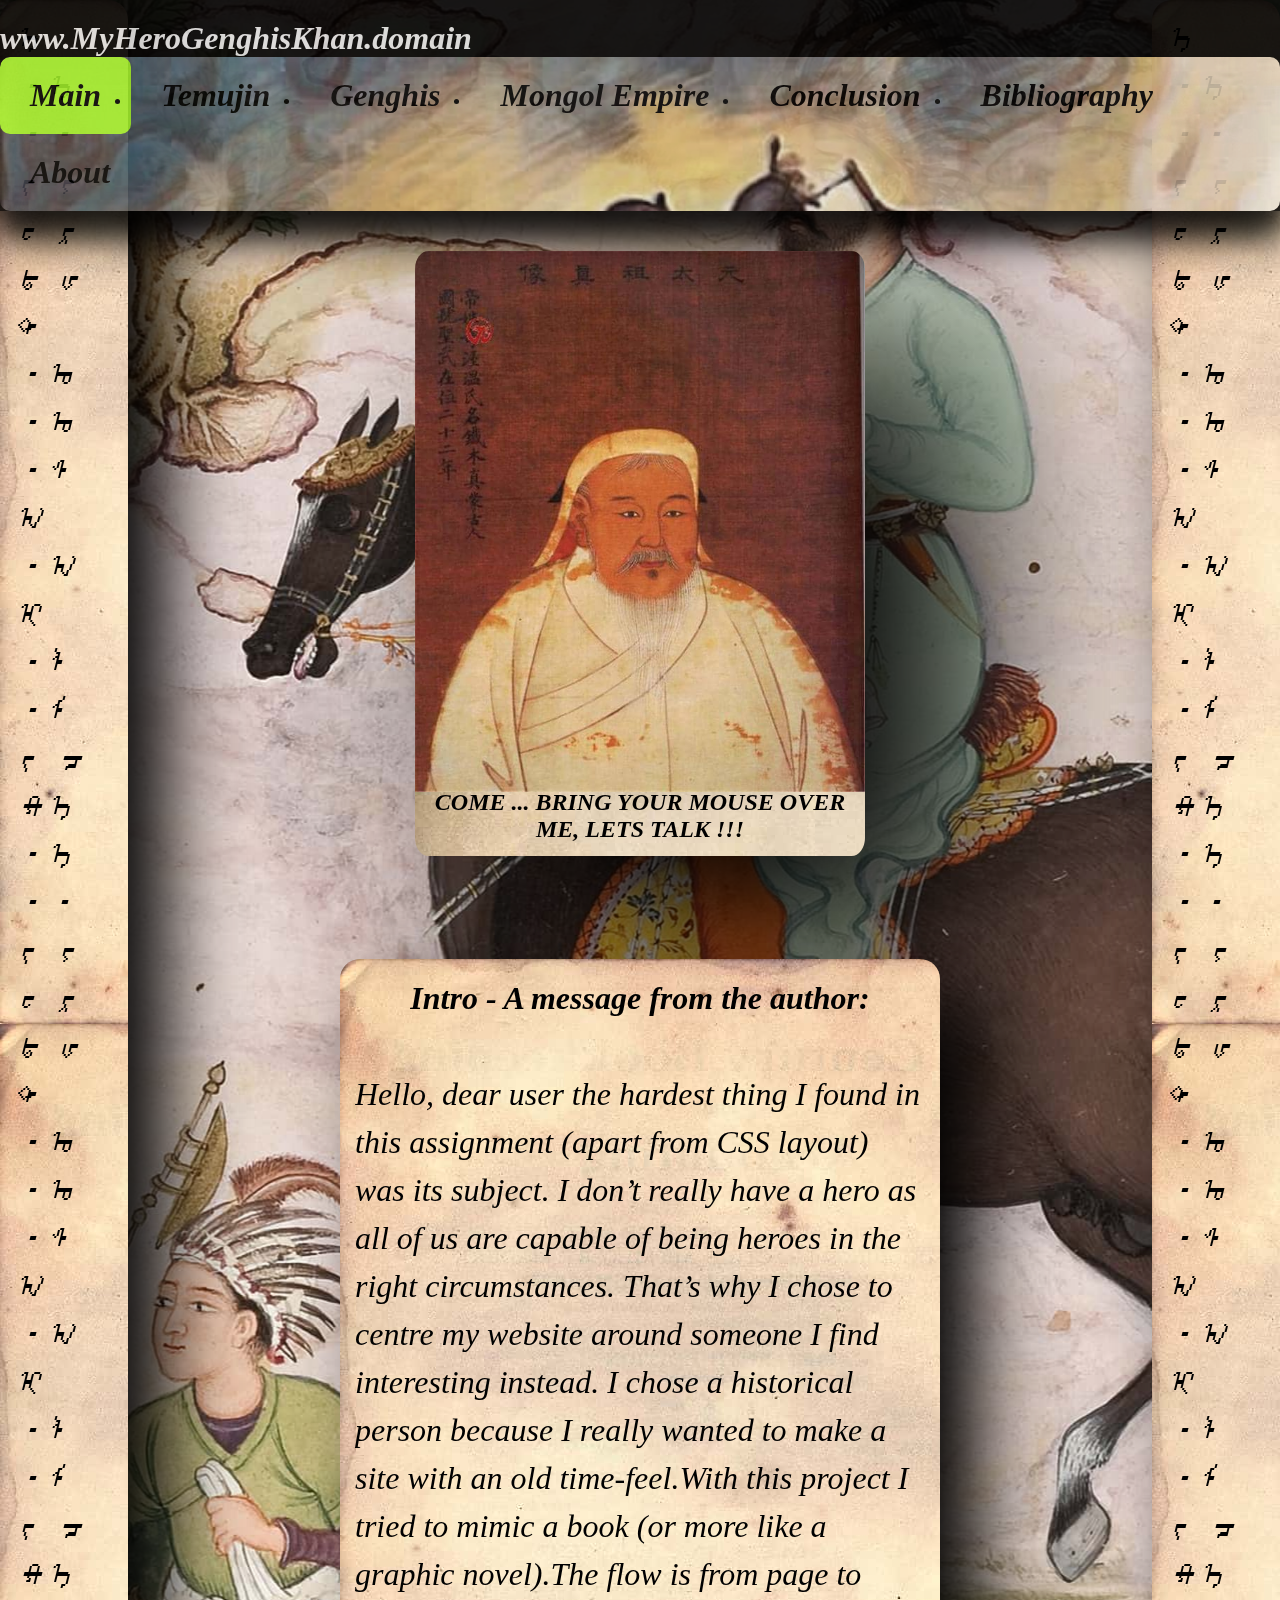
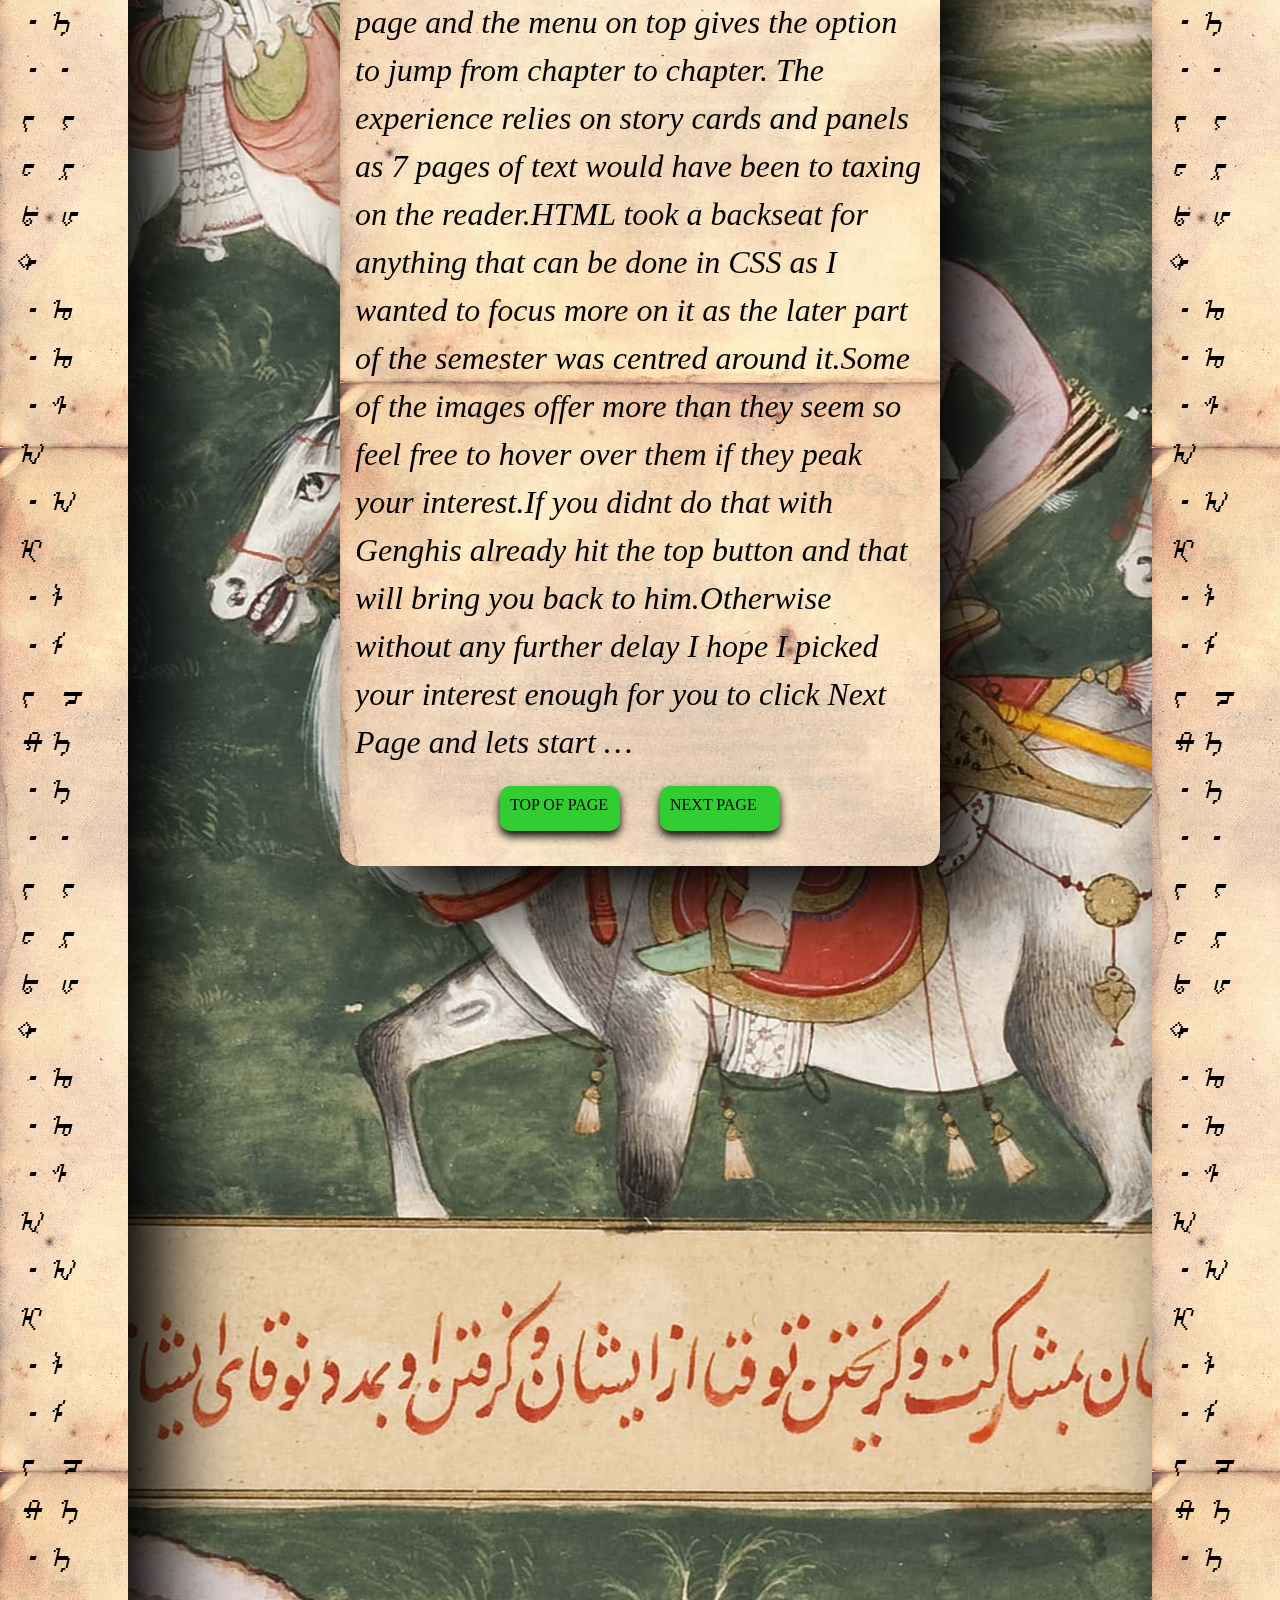
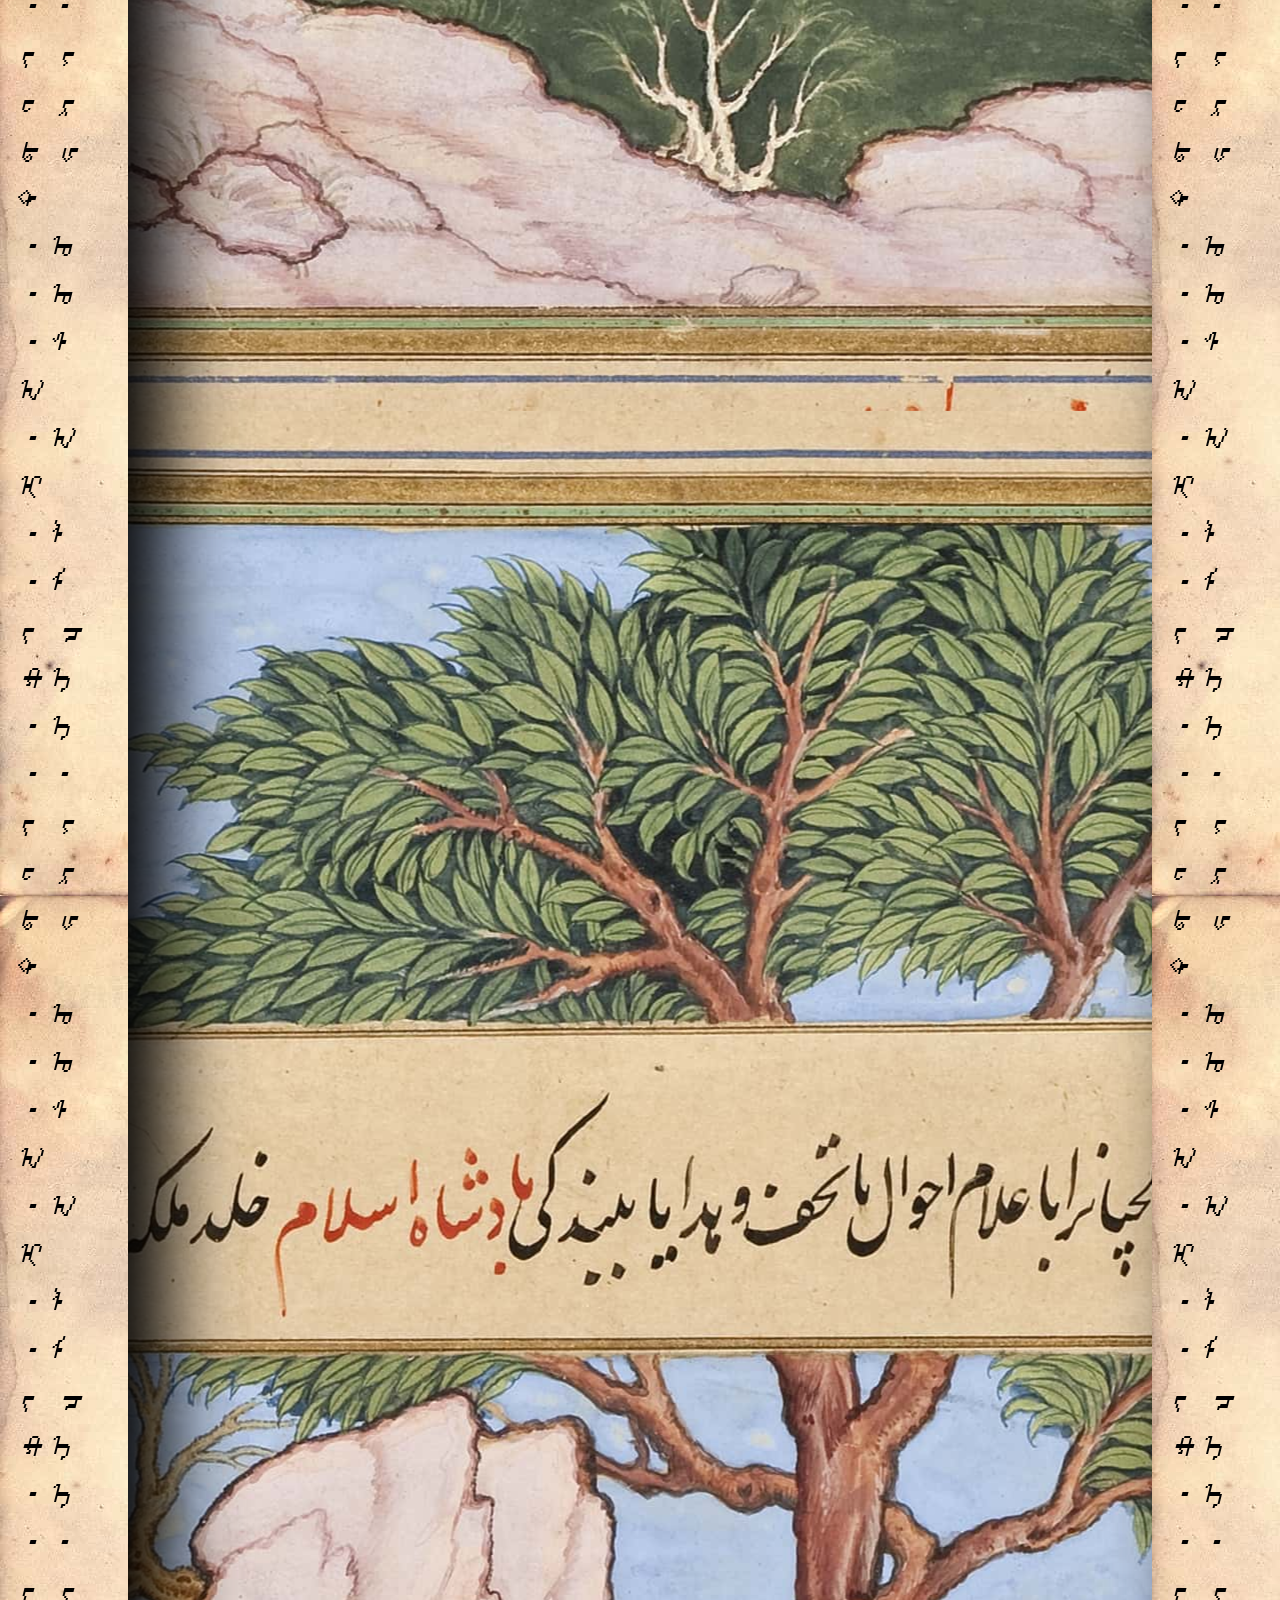
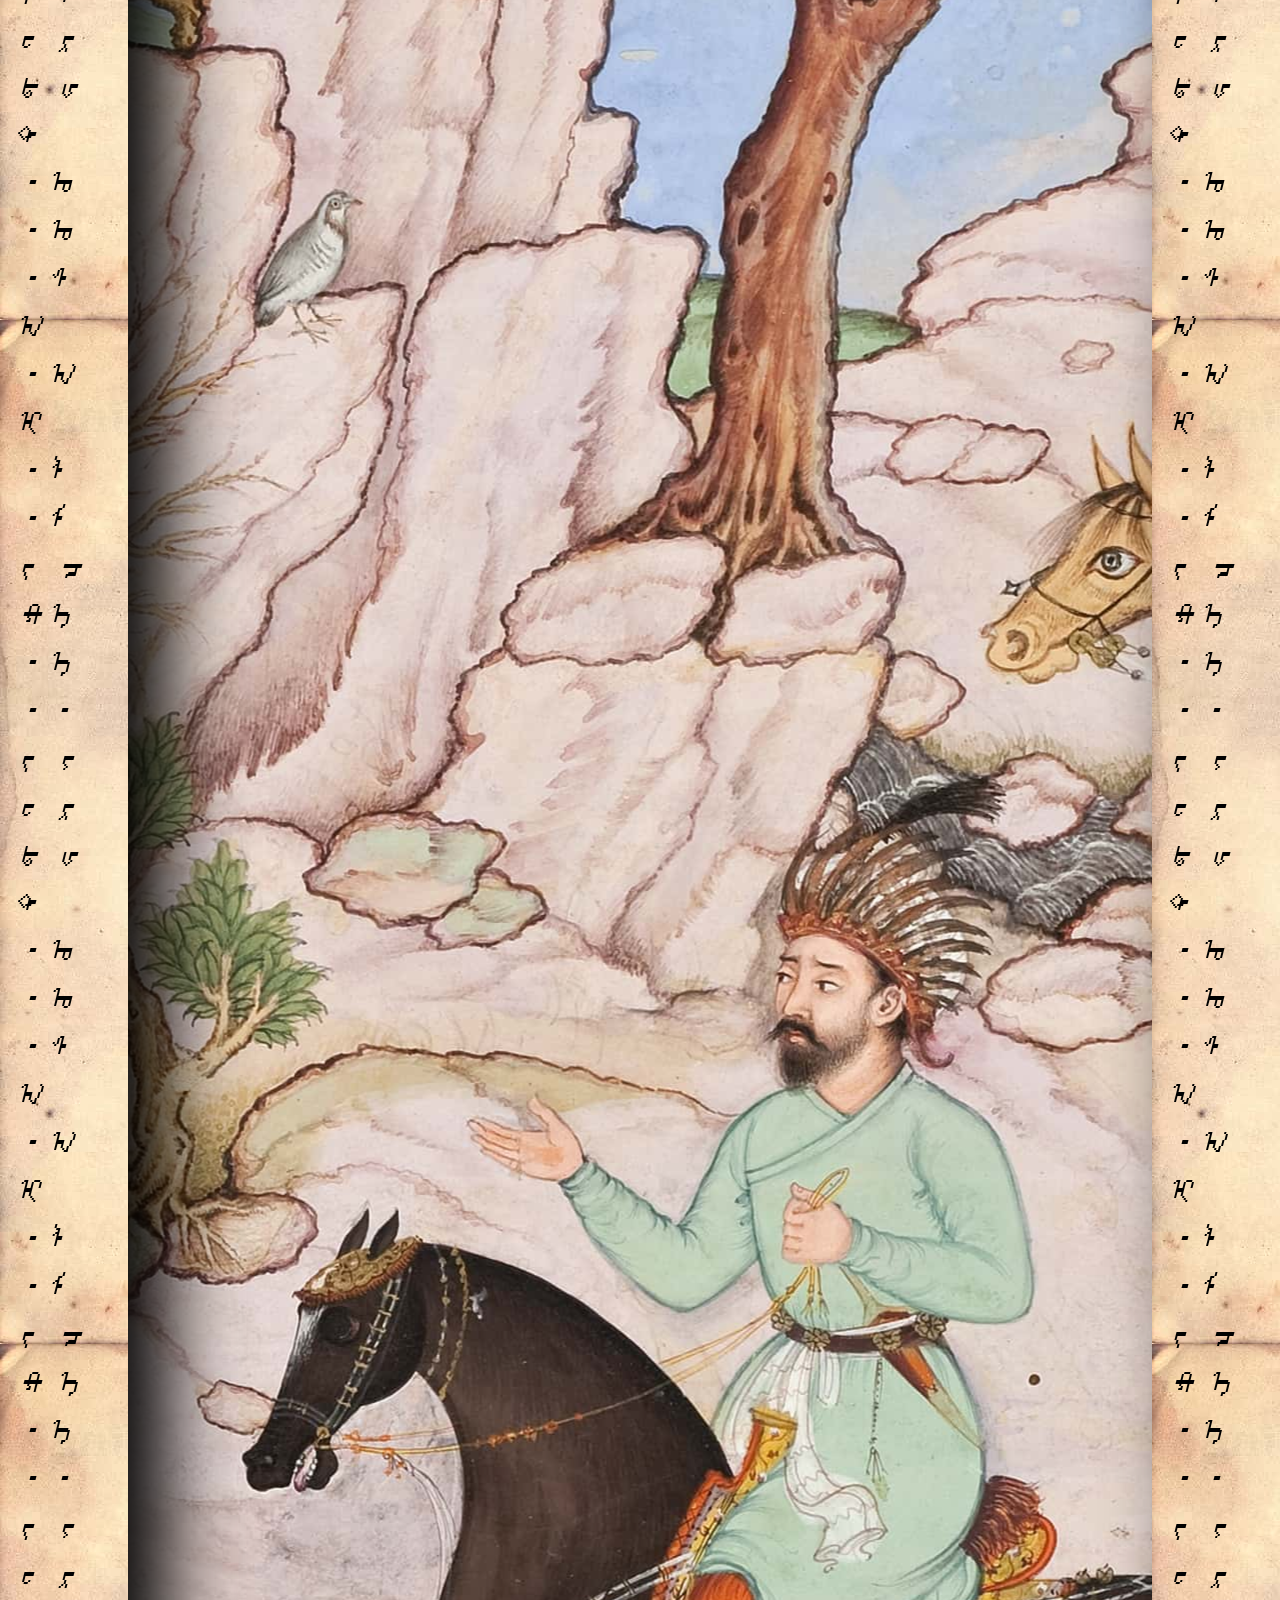
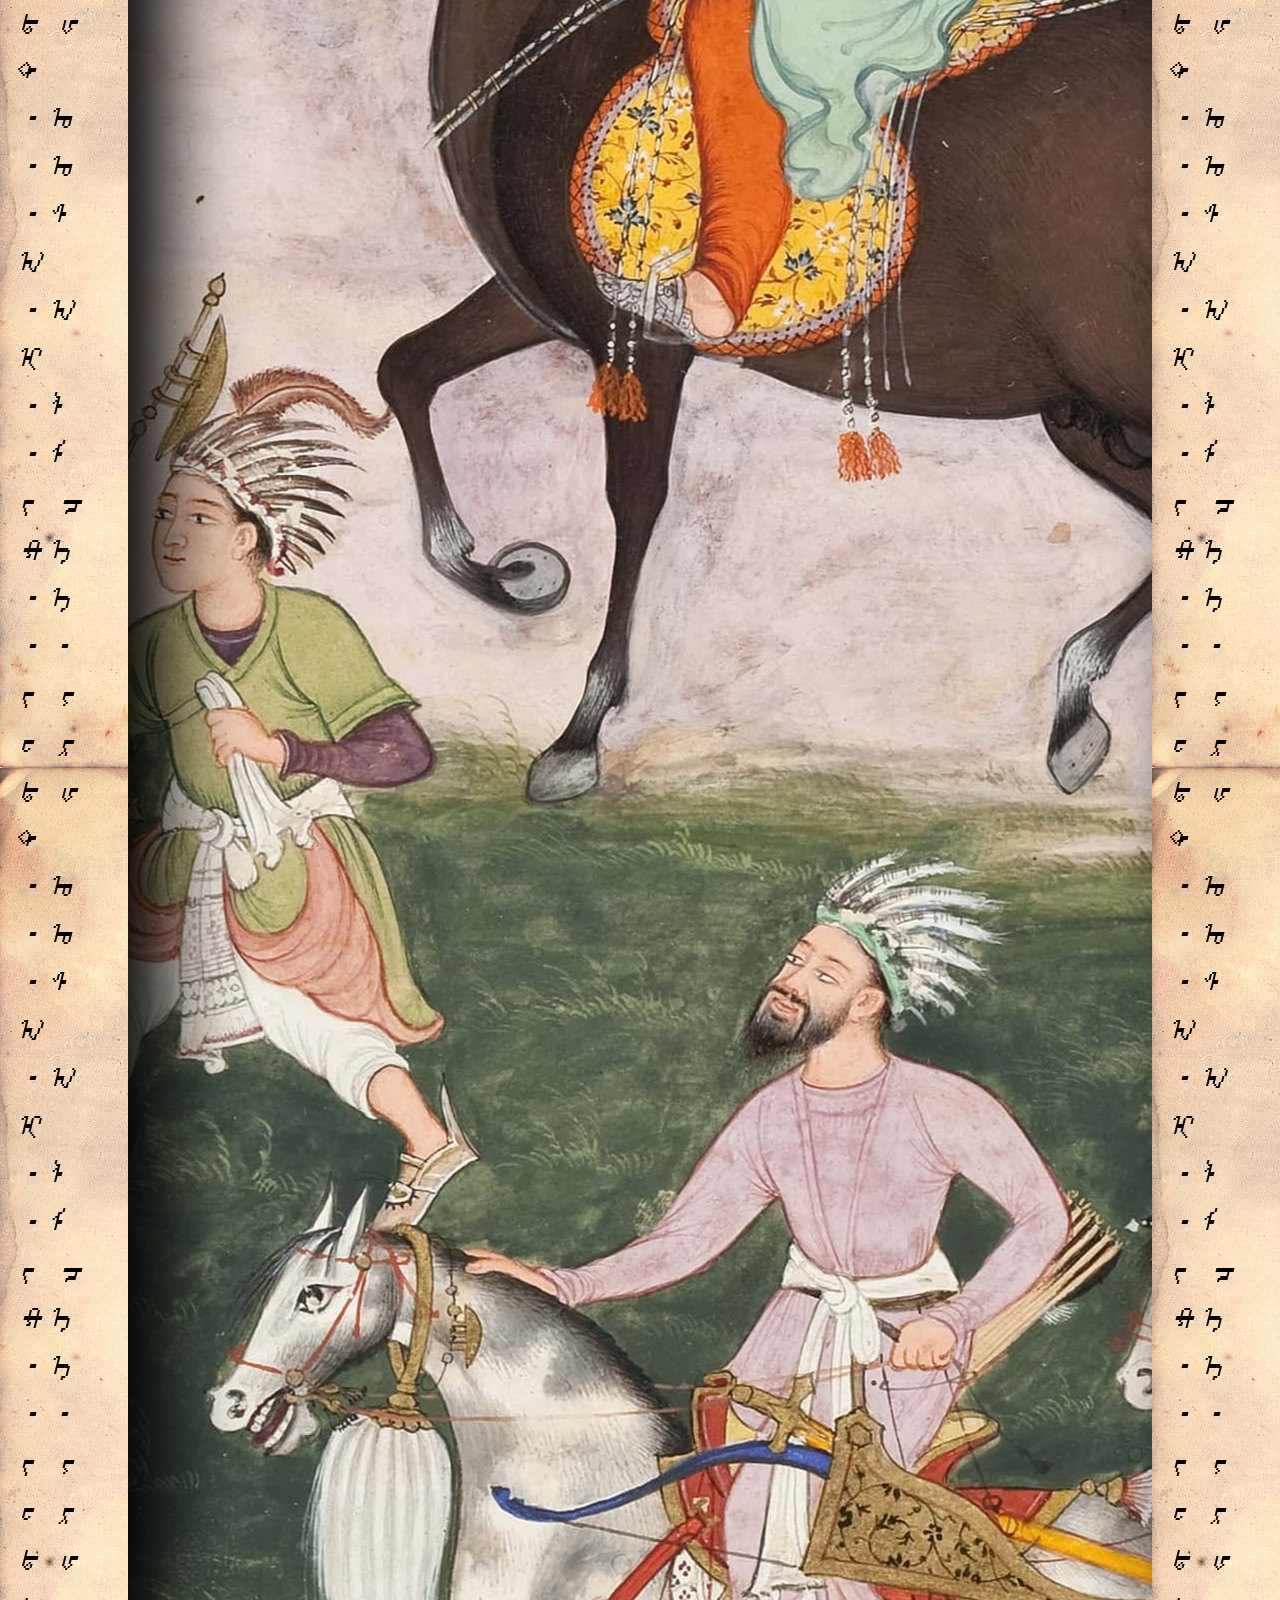
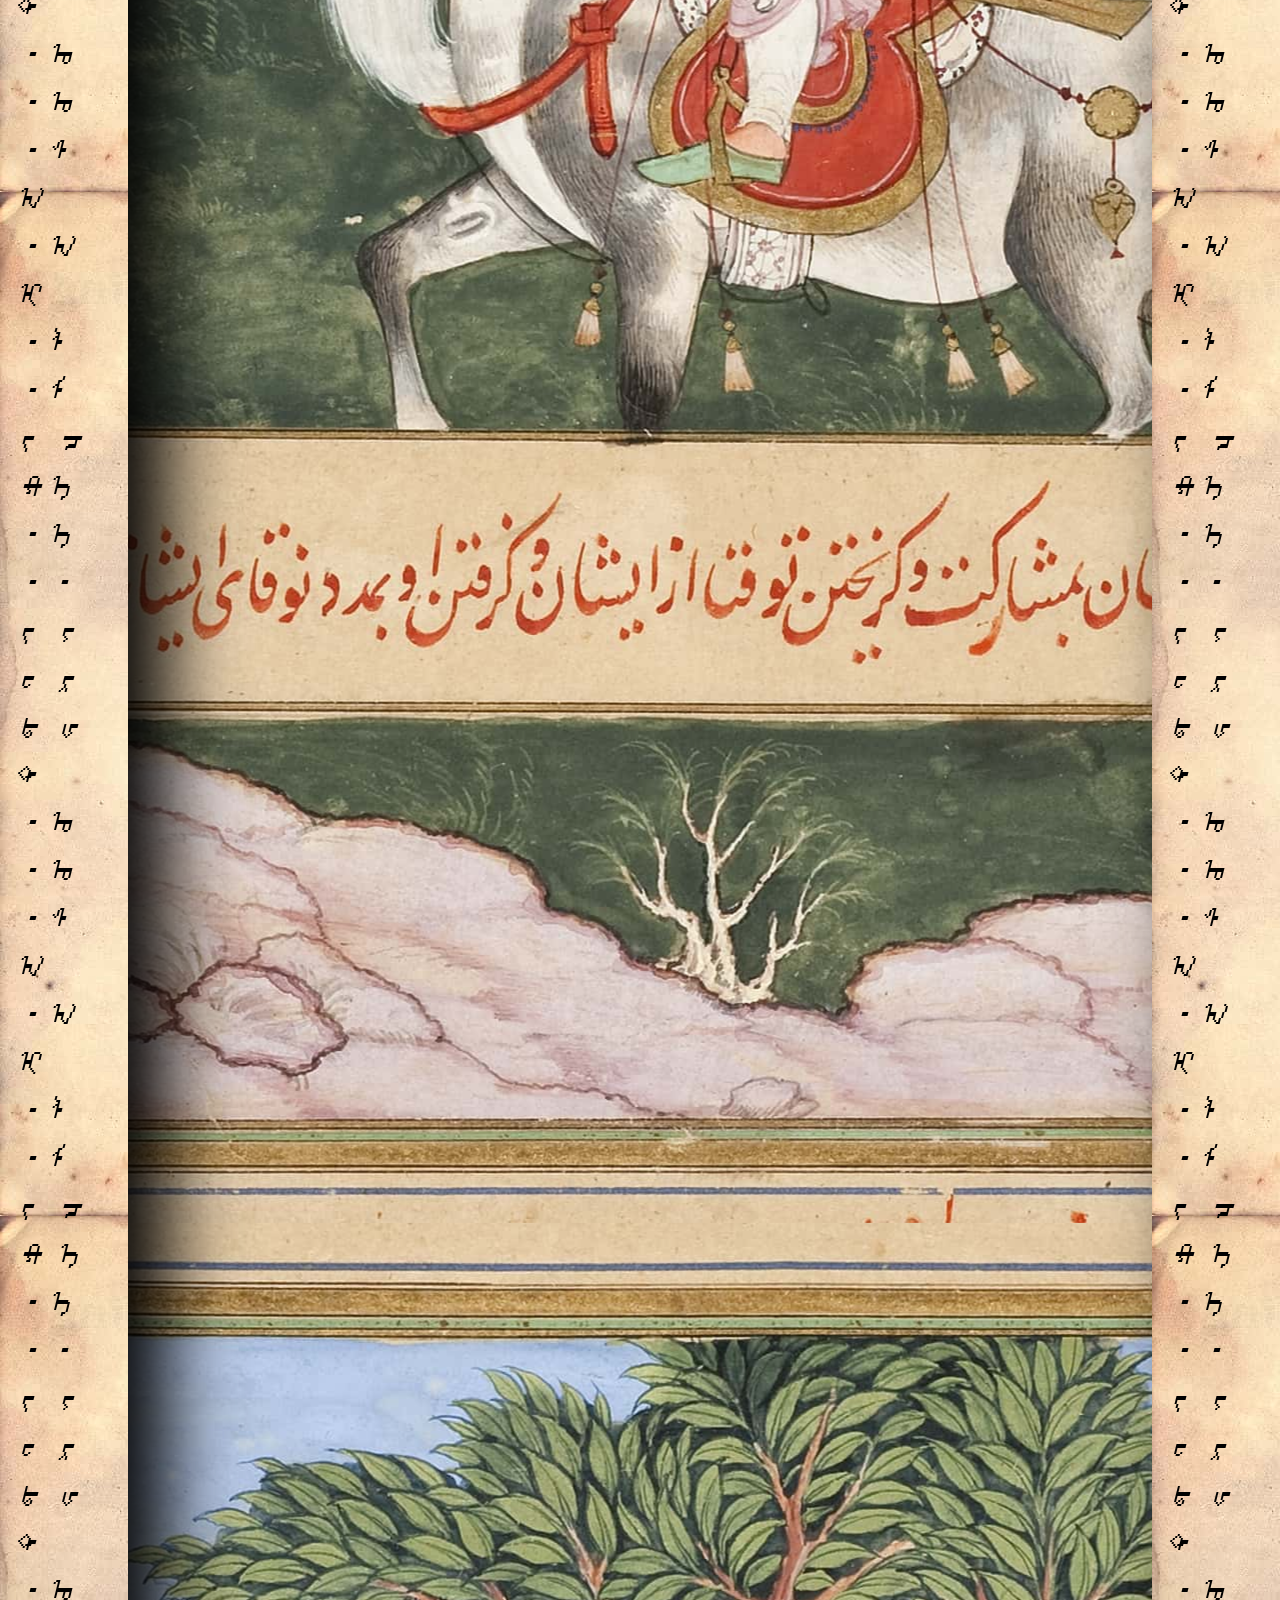
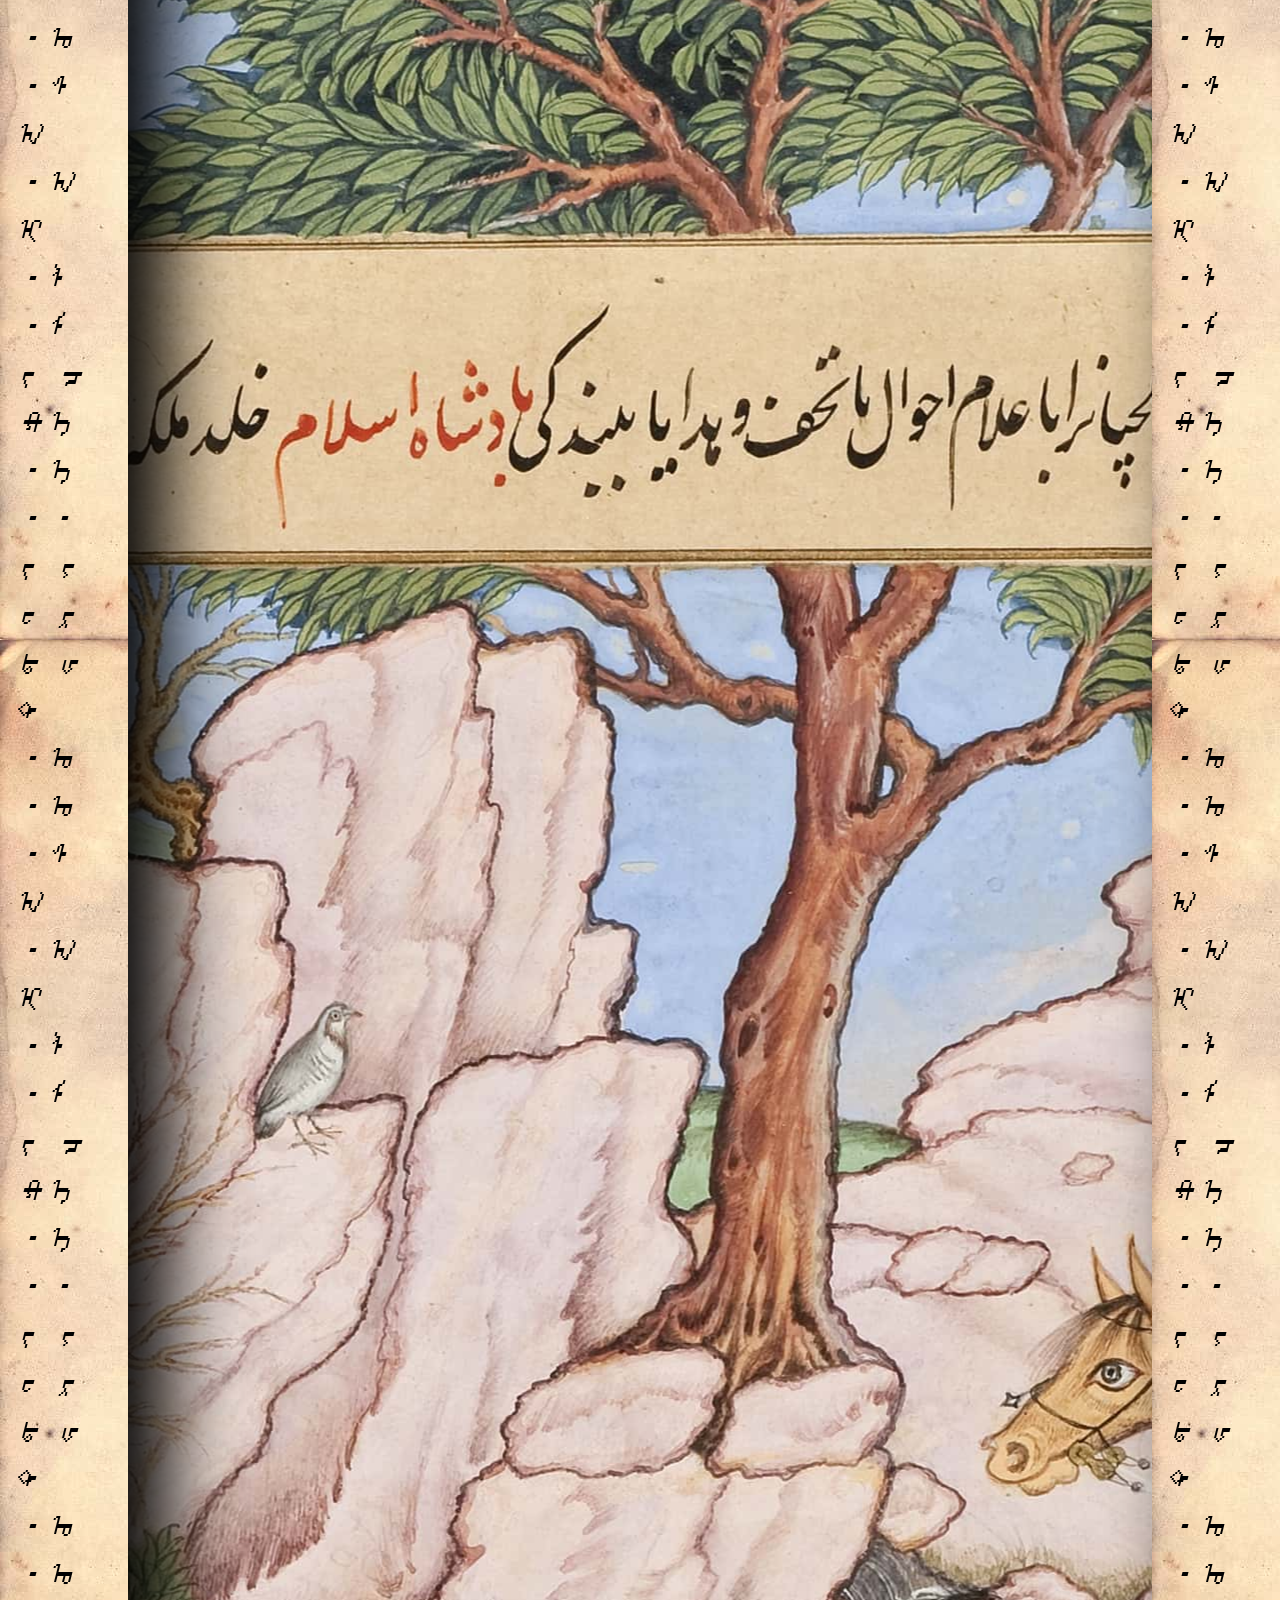
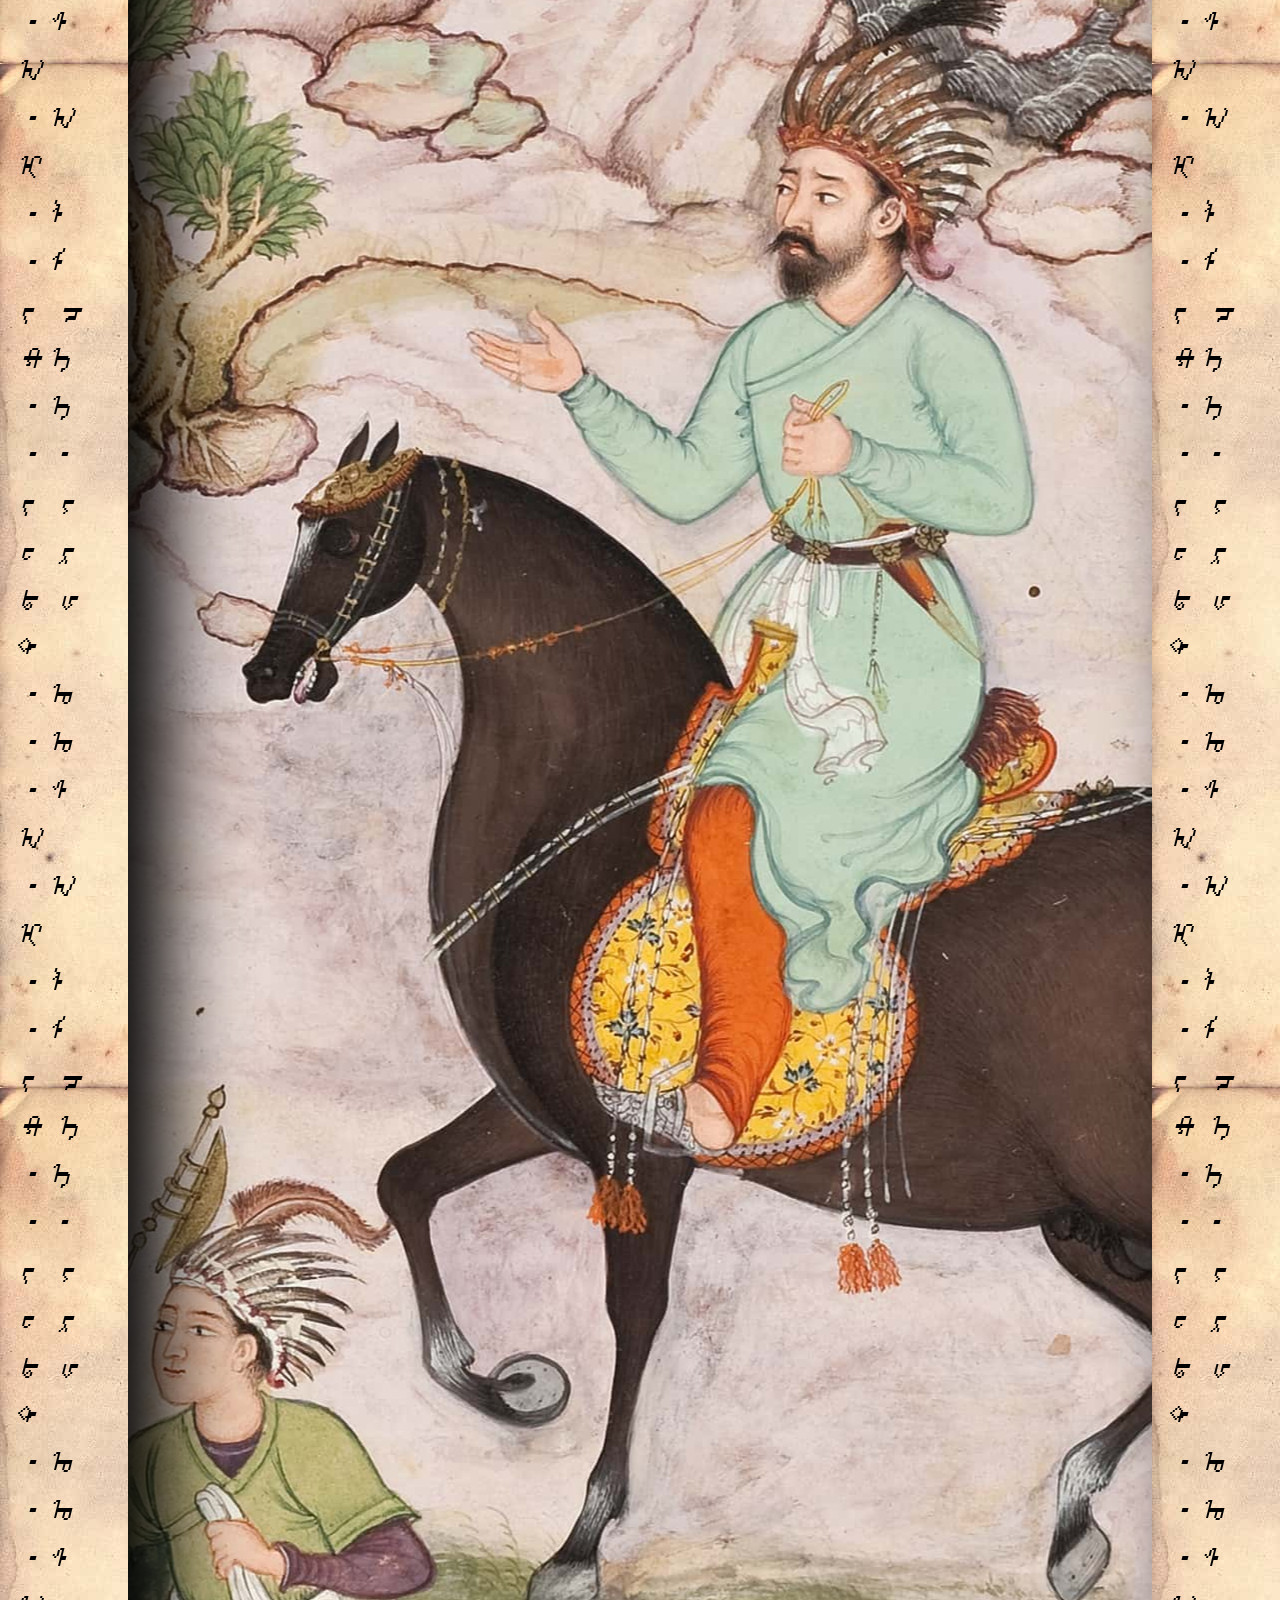
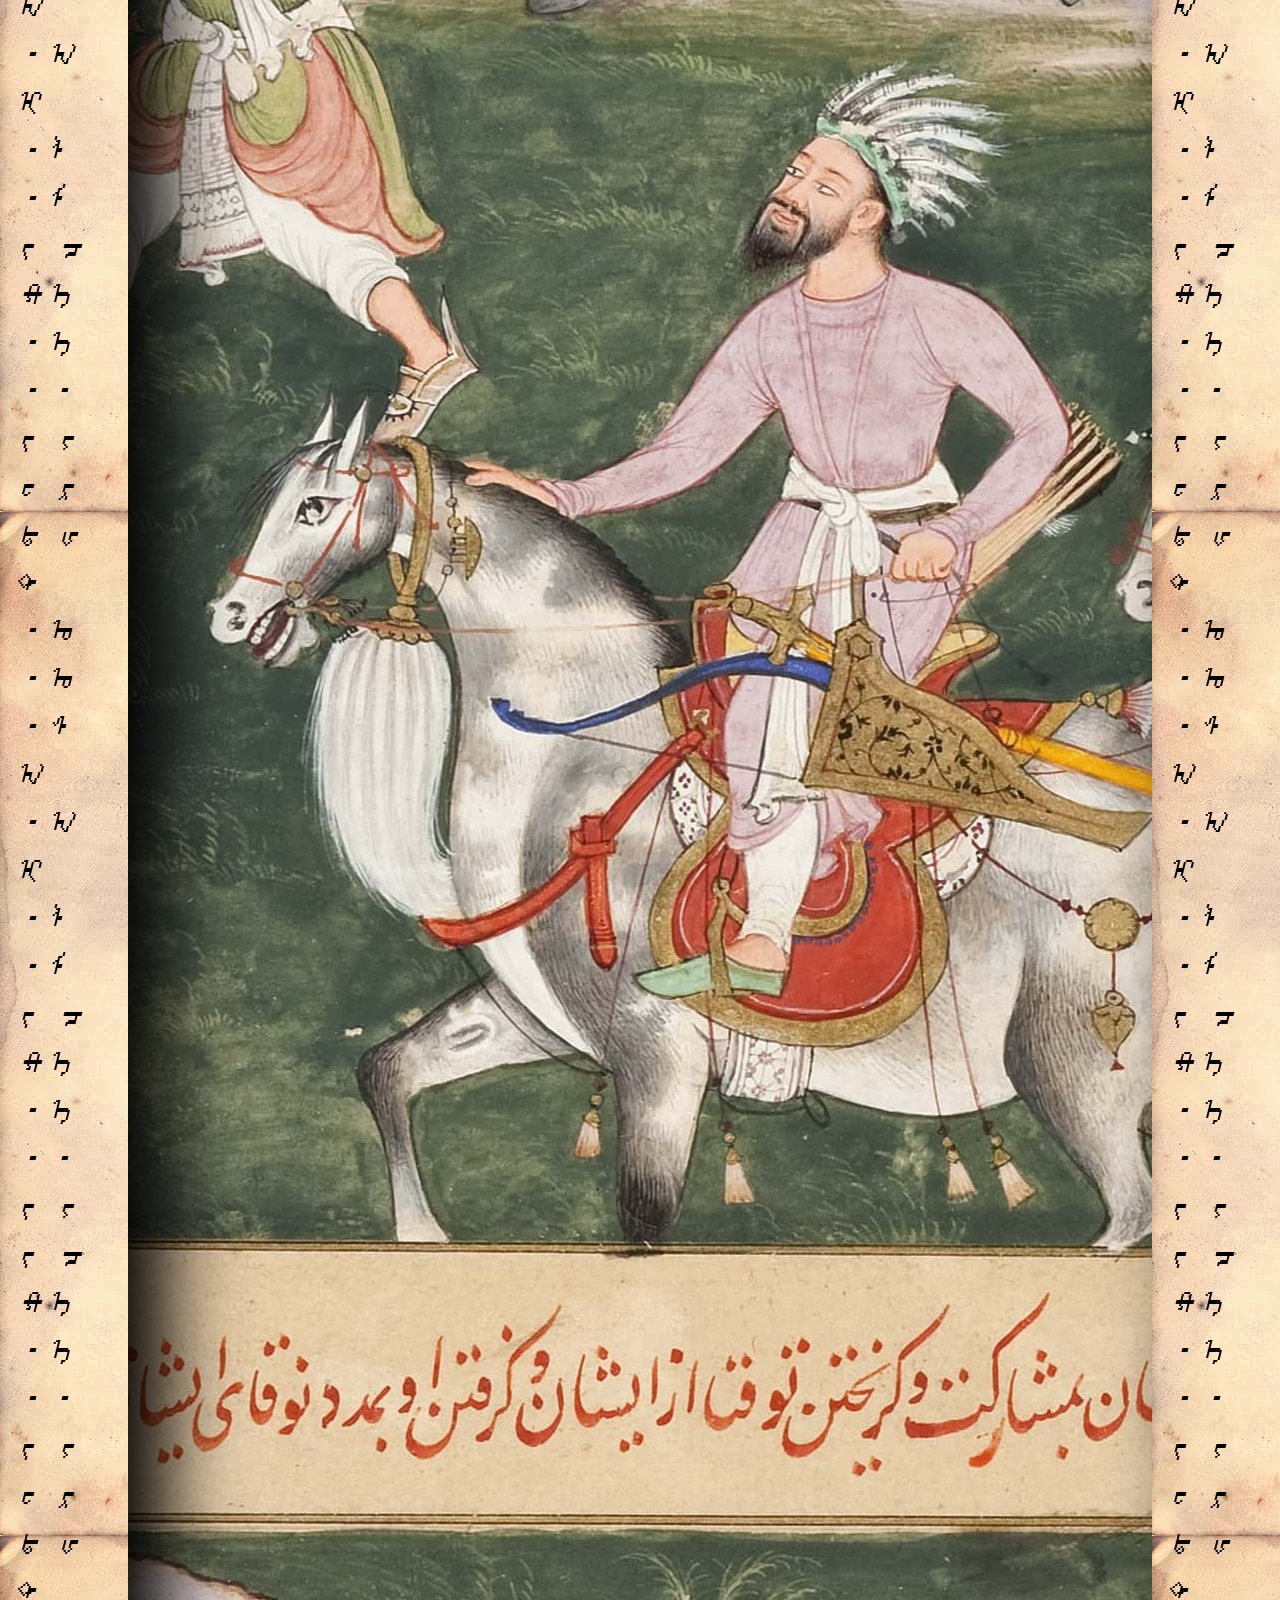
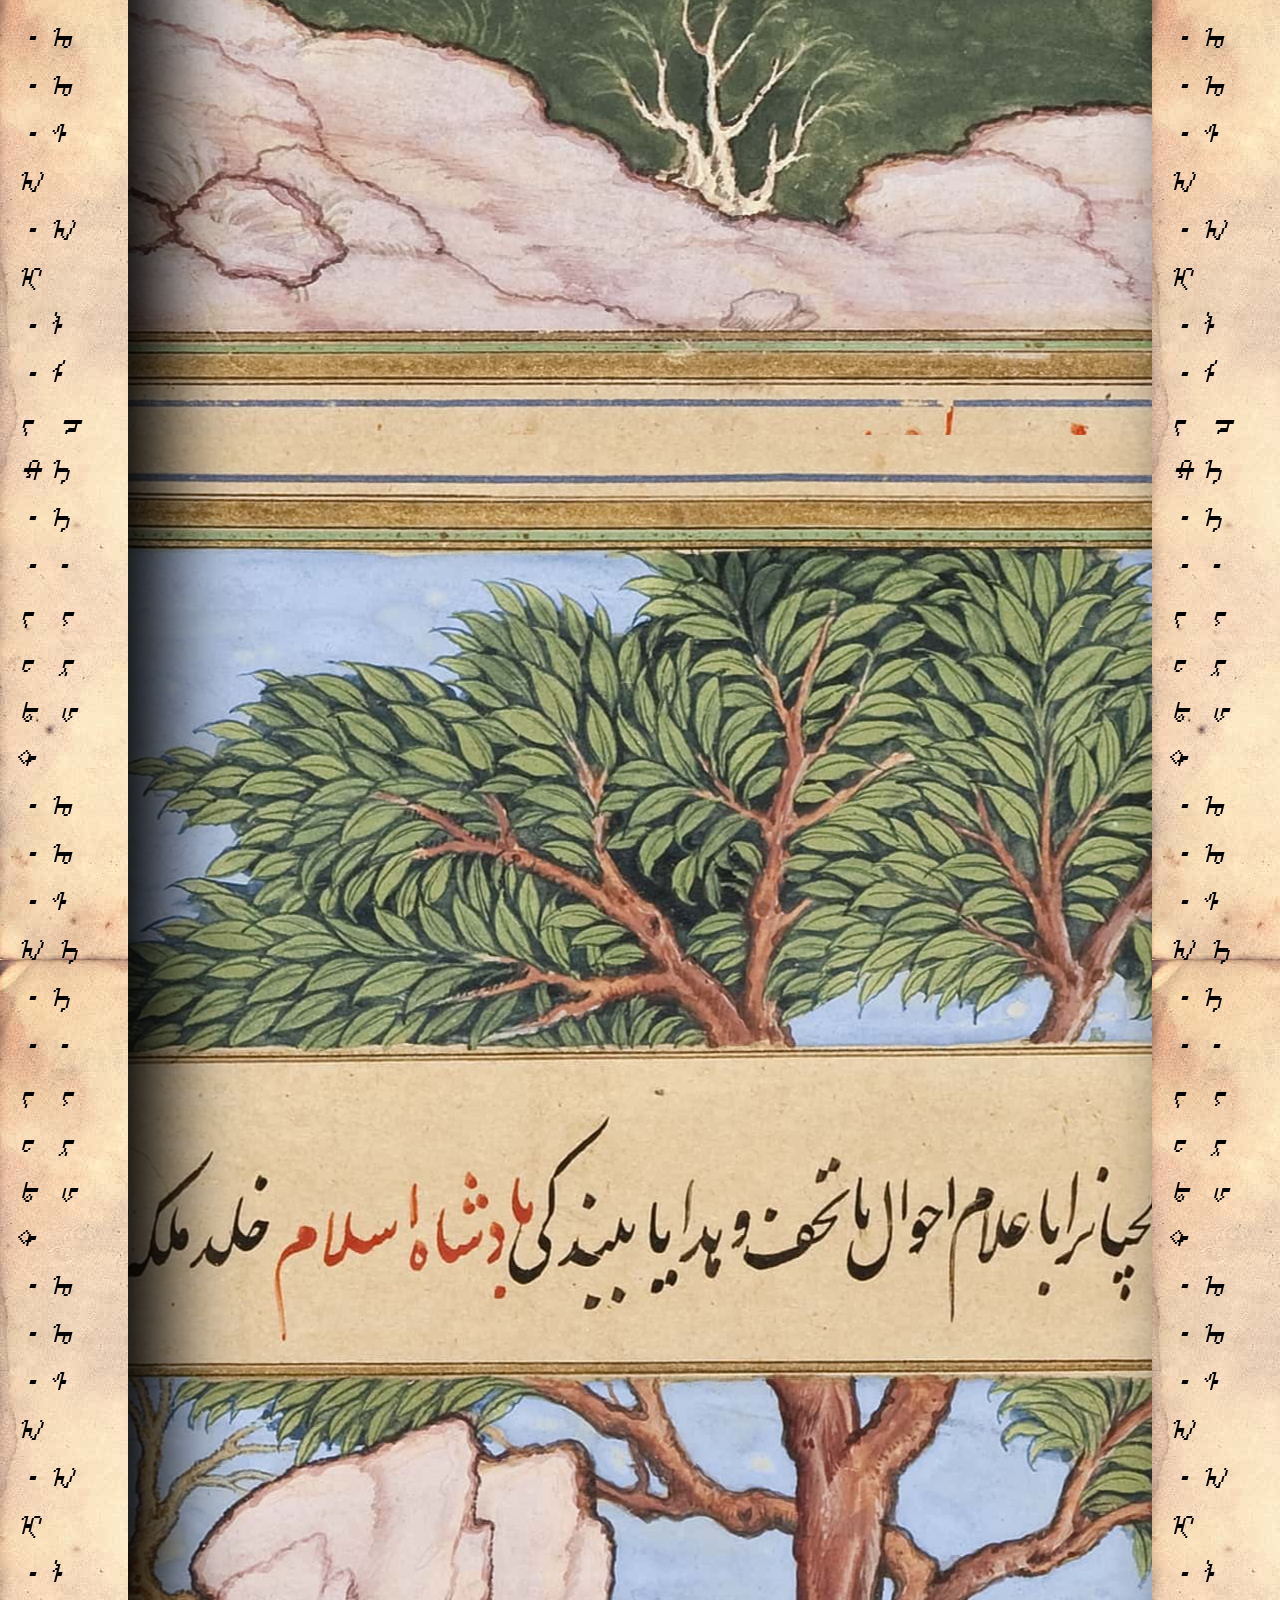
<file: Index.html>
<!DOCTYPE html> <!--   -->
<html lang="en">
<head>
    <meta charset="UTF-8">
    <title>Index</title> <!-- Page title  -->
    <link href="css/Index.css" rel="stylesheet" > <!-- css reference  -->
    <meta name="viewport" content="width=device-width, initial - scale=1.0"> <!-- Meta tag to scale for mobile devices setting the scale to 1 to avoid elements appearing to small   -->
</head>
<body>
<div class="Wrapper">
<div class="Grid" id="Top"> <!-- Wrapping Grid for positioning and an Anchor for my to top button  -->
    <section class="NavigationBar"> <!-- Made sections solely for syntax separation purposes the first contains the header with the navigation bar   -->
        <header class="Header"> <!-- Header  -->
            <div class="NavigationBar"> <!-- Navigation bar  -->
                <a href="https://www.linkedin.com/in/aleksandar-mladenov-59b15385/" target="_blank" class="Name">www.MyHeroGenghisKhan.domain</a> <!--navigation bar with my name linking to my Linked In profile   -->
                <input class="Button" type="Checkbox" id="Hamburger"/> <!-- Tag to turn on and off the in-build hamburger menu checkbox will turn to 3 bars mnu  -->
                <label class="Bar" for="Hamburger"><span class="Icon"></span></label> <!--  Label for the hamburger menu   -->
                    <ul class="menu"> <!-- unordered list which will become the menu  -->
                        <li class="CurrentPage"><a href="Index.html">Main</a></li> <!-- Links to my individual pages  -->
                        <li><a href="Page2.html">Temujin</a></li><!-- Links to my individual pages  -->
                        <li><a href="Page3.html">Genghis</a></li><!-- Links to my individual pages  -->
                        <li><a href="Page4.html">Mongol Empire</a></li><!-- Links to my individual pages  -->
                        <li><a href="Page5.html">Conclusion</a></li><!-- Links to my individual pages  -->
                        <li><a href="Page6.html">Bibliography</a></li><!-- Links to my individual pages  -->
                        <li><a href="Page7.html">About</a></li><!-- Links to my individual pages  -->
                    </ul>
            </div>
        </header>
    </section>
    <section class="GridSub1"> <!-- Contains one of several "Paper Panels" this one has the mongol script alphabet on it, decided to use this instead of images as its more flexible and i can amend these inscriptions however i like if i find suitable text to replace them with   -->
            <div class="PaperPanel">  <!-- external container  -->
                <div class="Paper"> <!--internal container  -->
                    <p>
                        ᠡ‍ ᠊ᠡ‍ ᠊᠊ ᠵ‍ ᠶ‍ ᠸ‍ ᠷ‍ ᠳ᠋‍ ᡁ‍ ᠲ‍ ᠊ᠣ‍ ᠊ᠣ ᠊ᠰ‍ ᠠ ᠊ᠠ ᠢ ᠊ᠯ‍ ᠊ᠮ‍ ᠵ‍ ᠴ‍ ᠬᠡ‍ ᠊ᠡ‍ ᠊᠊ ᠵ‍ ᠶ‍ ᠸ‍ ᠷ‍ ᠳ᠋‍ ᡁ‍ ᠲ‍ ᠊ᠣ‍ ᠊ᠣ ᠊ᠰ‍ ᠠ ᠊ᠠ ᠢ ᠊ᠯ‍ ᠊ᠮ‍ ᠵ‍ ᠴ‍ ᠬᠡ‍ ᠊ᠡ‍ ᠊᠊ ᠵ‍ ᠶ‍ ᠸ‍ ᠷ‍ ᠳ᠋‍ ᡁ‍ ᠲ‍ ᠊ᠣ‍ ᠊ᠣ ᠊ᠰ‍ ᠠ ᠊ᠠ ᠢ ᠊ᠯ‍ ᠊ᠮ‍ ᠵ‍ ᠴ‍ ᠬᠡ‍ ᠊ᠡ‍ ᠊᠊ ᠵ‍ ᠶ‍ ᠸ‍ ᠷ‍ ᠳ᠋‍ ᡁ‍ ᠲ‍ ᠊ᠣ‍ ᠊ᠣ ᠊ᠰ‍ ᠠ ᠊ᠠ ᠢ ᠊ᠯ‍ ᠊ᠮ‍ ᠵ‍ ᠴ‍ ᠬ
                        ᠡ‍ ᠊ᠡ‍ ᠊᠊ ᠵ‍ ᠶ‍ ᠸ‍ ᠷ‍ ᠳ᠋‍ ᡁ‍ ᠲ‍ ᠊ᠣ‍ ᠊ᠣ ᠊ᠰ‍ ᠠ ᠊ᠠ ᠢ ᠊ᠯ‍ ᠊ᠮ‍ ᠵ‍ ᠴ‍ ᠬᠡ‍ ᠊ᠡ‍ ᠊᠊ ᠵ‍ ᠶ‍ ᠸ‍ ᠷ‍ ᠳ᠋‍ ᡁ‍ ᠲ‍ ᠊ᠣ‍ ᠊ᠣ ᠊ᠰ‍ ᠠ ᠊ᠠ ᠢ ᠊ᠯ‍ ᠊ᠮ‍ ᠵ‍ ᠴ‍ ᠬᠡ‍ ᠊ᠡ‍ ᠊᠊ ᠵ‍ ᠶ‍ ᠸ‍ ᠷ‍ ᠳ᠋‍ ᡁ‍ ᠲ‍ ᠊ᠣ‍ ᠊ᠣ ᠊ᠰ‍ ᠠ ᠊ᠠ ᠢ ᠊ᠯ‍ ᠊ᠮ‍ ᠵ‍ ᠴ‍ ᠬᠡ‍ ᠊ᠡ‍ ᠊᠊ ᠵ‍ ᠶ‍ ᠸ‍ ᠷ‍ ᠳ᠋‍ ᡁ‍ ᠲ‍ ᠊ᠣ‍ ᠊ᠣ ᠊ᠰ‍ ᠠ ᠊ᠠ ᠢ ᠊ᠯ‍ ᠊ᠮ‍ ᠵ‍ ᠴ‍ ᠬ
                        ᠡ‍ ᠊ᠡ‍ ᠊᠊ ᠵ‍ ᠶ‍ ᠸ‍ ᠷ‍ ᠳ᠋‍ ᡁ‍ ᠲ‍ ᠊ᠣ‍ ᠊ᠣ ᠊ᠰ‍ ᠠ ᠊ᠠ ᠢ ᠊ᠯ‍ ᠊ᠮ‍ ᠵ‍ ᠴ‍ ᠬᠡ‍ ᠊ᠡ‍ ᠊᠊ ᠵ‍ ᠶ‍ ᠸ‍ ᠷ‍ ᠳ᠋‍ ᡁ‍ ᠲ‍ ᠊ᠣ‍ ᠊ᠣ ᠊ᠰ‍ ᠠ ᠊ᠠ ᠢ ᠊ᠯ‍ ᠊ᠮ‍ ᠵ‍ ᠴ‍ ᠬᠡ‍ ᠊ᠡ‍ ᠊᠊ ᠵ‍ ᠶ‍ ᠸ‍ ᠷ‍ ᠳ᠋‍ ᡁ‍ ᠲ‍ ᠊ᠣ‍ ᠊ᠣ ᠊ᠰ‍ ᠠ ᠊ᠠ ᠢ ᠊ᠯ‍ ᠊ᠮ‍ ᠵ‍ ᠴ‍ ᠬᠡ‍ ᠊ᠡ‍ ᠊᠊ ᠵ‍ ᠶ‍ ᠸ‍ ᠷ‍ ᠳ᠋‍ ᡁ‍ ᠲ‍ ᠊ᠣ‍ ᠊ᠣ ᠊ᠰ‍ ᠠ ᠊ᠠ ᠢ ᠊ᠯ‍ ᠊ᠮ‍ ᠵ‍ ᠴ‍ ᠬ
                        ᠡ‍ ᠊ᠡ‍ ᠊᠊ ᠵ‍ ᠶ‍ ᠸ‍ ᠷ‍ ᠳ᠋‍ ᡁ‍ ᠲ‍ ᠊ᠣ‍ ᠊ᠣ ᠊ᠰ‍ ᠠ ᠊ᠠ ᠢ ᠊ᠯ‍ ᠊ᠮ‍ ᠵ‍ ᠴ‍ ᠬᠡ‍ ᠊ᠡ‍ ᠊᠊ ᠵ‍ ᠶ‍ ᠸ‍ ᠷ‍ ᠳ᠋‍ ᡁ‍ ᠲ‍ ᠊ᠣ‍ ᠊ᠣ ᠊ᠰ‍ ᠠ ᠊ᠠ ᠢ ᠊ᠯ‍ ᠊ᠮ‍ ᠵ‍ ᠴ‍ ᠬᠡ‍ ᠊ᠡ‍ ᠊᠊ ᠵ‍ ᠶ‍ ᠸ‍ ᠷ‍ ᠳ᠋‍ ᡁ‍ ᠲ‍ ᠊ᠣ‍ ᠊ᠣ ᠊ᠰ‍ ᠠ ᠊ᠠ ᠢ ᠊ᠯ‍ ᠊ᠮ‍ ᠵ‍ ᠴ‍ ᠬᠡ‍ ᠊ᠡ‍ ᠊᠊ ᠵ‍ ᠶ‍ ᠸ‍ ᠷ‍ ᠳ᠋‍ ᡁ‍ ᠲ‍ ᠊ᠣ‍ ᠊ᠣ ᠊ᠰ‍ ᠠ ᠊ᠠ ᠢ ᠊ᠯ‍ ᠊ᠮ‍ ᠵ‍ ᠴ‍ ᠬ
                        ᠡ‍ ᠊ᠡ‍ ᠊᠊ ᠵ‍ ᠶ‍ ᠸ‍ ᠷ‍ ᠳ᠋‍ ᡁ‍ ᠲ‍ ᠊ᠣ‍ ᠊ᠣ ᠊ᠰ‍ ᠠ ᠊ᠠ ᠢ ᠊ᠯ‍ ᠊ᠮ‍ ᠵ‍ ᠴ‍ ᠬᠡ‍ ᠊ᠡ‍ ᠊᠊ ᠵ‍ ᠶ‍ ᠸ‍ ᠷ‍ ᠳ᠋‍ ᡁ‍ ᠲ‍ ᠊ᠣ‍ ᠊ᠣ ᠊ᠰ‍ ᠠ ᠊ᠠ ᠢ ᠊ᠯ‍ ᠊ᠮ‍ ᠵ‍ ᠴ‍ ᠬᠡ‍ ᠊ᠡ‍ ᠊᠊ ᠵ‍ ᠶ‍‍ ᠵ‍ ᠴ‍ ᠬᠡ‍ ᠊ᠡ‍ ᠊᠊ ᠵ‍ ᠶ‍ ᠸ‍ ᠷ‍ ᠳ᠋‍ ᡁ‍ ᠲ‍ ᠊ᠣ‍ ᠊ᠣ ᠊ᠰ‍ ᠠ ᠊ᠠ ᠢ ᠊ᠯ‍ ᠊ᠮ‍ ᠵ‍ ᠴ‍ ᠬᠡ‍ ᠊ᠡ‍ ᠊᠊ ᠵ‍ ᠶ‍ ᠸ‍ ᠷ‍ ᠳ᠋‍ ᡁ‍ ᠲ‍ ᠊ᠣ‍ ᠊ᠣ ᠊ᠰ‍ ᠠ
                        ᠡ‍ ᠊ᠡ‍ ᠊᠊ ᠵ‍ ᠶ‍ ᠸ‍ ᠷ‍ ᠳ᠋‍ ᡁ‍ ᠲ‍ ᠊ᠣ‍ ᠊ᠣ ᠊ᠰ‍ ᠠ ᠊ᠠ ᠢ ᠊ᠯ‍ ᠊ᠮ‍ ᠵ‍ ᠴ‍ ᠬᠡ‍ ᠊ᠡ‍ ᠊᠊ ᠵ‍ ᠶ‍ ᠸ‍ ᠷ‍ ᠳ᠋‍ ᡁ‍ ᠲ‍ ᠊ᠣ‍ ᠊ᠣ ᠊ᠰ‍ ᠠ ᠊ᠠ ᠢ ᠊ᠯ‍ ᠊ᠮ‍ ᠵ‍ ᠴ‍ ᠬᠡ‍ ᠊ᠡ‍ ᠊᠊ ᠵ‍ ᠶ‍ ᠸ‍ ᠷ‍ ᠳ᠋‍ ᡁ‍ ᠲ‍ ᠊ᠣ‍ ᠊ᠣ ᠊ᠰ‍ ᠠ ᠊ᠠ ᠢ ᠊ᠯ‍ ᠊ᠮ‍ ᠵ‍ ᠴ‍ ᠬᠡ‍ ᠊ᠡ‍ ᠊᠊ ᠵ‍ ᠶ‍ ᠸ‍ ᠷ‍ ᠳ᠋‍ ᡁ‍ ᠲ‍ ᠊ᠣ‍ ᠊ᠣ ᠊ᠰ‍ ᠠ ᠊ᠠ ᠢ ᠊ᠯ‍ ᠊ᠮ‍ ᠵ‍ ᠴ‍ ᠬ
                        ᠡ‍ ᠊ᠡ‍ ᠊᠊ ᠵ‍ ᠶ‍ ᠸ‍ ᠷ‍ ᠳ᠋‍ ᡁ‍ ᠲ‍ ᠊ᠣ‍ ᠊ᠣ ᠊ᠰ‍ ᠠ ᠊ᠠ ᠢ ᠊ᠯ‍ ᠊ᠮ‍ ᠵ‍ ᠴ‍ ᠬᠡ‍ ᠊ᠡ‍ ᠊᠊ ᠵ‍ ᠶ‍ ᠸ‍ ᠷ‍ ᠳ᠋‍ ᡁ‍ ᠲ‍ ᠊ᠣ‍ ᠊ᠣ ᠊ᠰ‍ ᠠ ᠊ᠠ ᠢ ᠊ᠯ‍ ᠊ᠮ‍ ᠵ‍ ᠴ‍ ᠬᠡ‍ ᠊ᠡ‍ ᠊᠊ ᠵ‍ ᠶ‍ ᠸ‍ ᠷ‍ ᠳ᠋‍ ᡁ‍ ᠲ‍ ᠊ᠣ‍ ᠊ᠣ ᠊ᠰ‍ ᠠ ᠊ᠠ ᠢ ᠊ᠯ‍ ᠊ᠮ‍ ᠵ‍ ᠴ‍ ᠬᠡ‍ ᠊ᠡ‍ ᠊᠊ ᠵ‍ ᠶ‍ ᠸ‍ ᠷ‍ ᠳ᠋‍ ᡁ‍ ᠲ‍ ᠊ᠣ‍ ᠊ᠣ ᠊ᠰ‍ ᠠ ᠊ᠠ ᠢ ᠊ᠯ‍ ᠊ᠮ‍ ᠵ‍ ᠴ‍ ᠬ
                    </p>
                </div>
            </div>
    </section>
    <section class="GridSub2"><!-- opted in favour of using css over HTML inserted images as the Third assignment focuses mostly on css -->
        <div class="Card"> <!-- Outer card container not visible on page  -->
            <div class="CardBody">  <!-- internal card container not visible on page except for the title card text below image  -->
                <div class="CardFront">  <!-- Card Front image  -->
                    <p class="p1">Come ... bring your mouse over me, lets talk !!!</p>
                </div>
                <div class="CardBack"><!-- Card back image  -->
                    <p>My name is Temujin, but i am known by my title Genghis Khan (mispronounced from Chinggis Khan) "Universal Ruler".I was born on the steppes, i was made a slave, i became an emperor and now that im gone some think i am a God.</br> If you want to know more about me read below.These images offer more than they appear to so hover over them to find out what that is ...  </p>
                </div>
            </div>
        </div>
    </section>
    <section class="GridSub3"><!-- One of the Panels is used for the main text  -->
        <div class="PaperPanel">
            <div class="Paper">
                <p class="p2">Intro - A message from the author:<br></p>
                <p>
                    <br>Hello, dear user the hardest thing I found in this assignment (apart from CSS layout) was its subject. I don’t really have a hero as all of us are capable of being heroes in the right circumstances. That’s why I chose to centre my website around someone I find interesting instead. I chose a historical person because I really wanted to make a site with an old time-feel.With this project I tried to mimic a book (or more like a graphic novel).The flow is from page to page and the menu on top gives the option to jump from chapter to chapter. The experience relies on story cards and panels as 7 pages of text would have been to taxing on the reader.HTML took a backseat for anything that can be done in CSS as I wanted to focus more on it as the later part of the semester was centred around it.Some of the images offer more than they seem so feel free to hover over them if they peak your interest.If you didnt do that with Genghis already hit the top button and that will bring you back to him.Otherwise without any further delay I hope I picked your interest enough for you to click Next Page and lets start …
                </p>
                <div class="ButtonBanner"> <!-- Banner Button for navigation  -->
                    <div class="Button" ><a href="#Top">Top of page</a></div>
                    <div class="Button" ><a href="Page2.html">Next Page</a></div>
               </div>
            </div>
        </div>
    </section>
    <section class="GridSub4"> <!-- Contains one of several "Paper Panels" this one has the mongol script alphabet on it, decided to use this instead of images as its more flexible and i can amend these inscriptions however i like if i find suitable text to replace them with   -->
        <div class="PaperPanel">  <!-- external container  -->
            <div class="Paper"> <!--internal container  -->
                <p>
                    ᠡ‍ ᠊ᠡ‍ ᠊᠊ ᠵ‍ ᠶ‍ ᠸ‍ ᠷ‍ ᠳ᠋‍ ᡁ‍ ᠲ‍ ᠊ᠣ‍ ᠊ᠣ ᠊ᠰ‍ ᠠ ᠊ᠠ ᠢ ᠊ᠯ‍ ᠊ᠮ‍ ᠵ‍ ᠴ‍ ᠬᠡ‍ ᠊ᠡ‍ ᠊᠊ ᠵ‍ ᠶ‍ ᠸ‍ ᠷ‍ ᠳ᠋‍ ᡁ‍ ᠲ‍ ᠊ᠣ‍ ᠊ᠣ ᠊ᠰ‍ ᠠ ᠊ᠠ ᠢ ᠊ᠯ‍ ᠊ᠮ‍ ᠵ‍ ᠴ‍ ᠬᠡ‍ ᠊ᠡ‍ ᠊᠊ ᠵ‍ ᠶ‍ ᠸ‍ ᠷ‍ ᠳ᠋‍ ᡁ‍ ᠲ‍ ᠊ᠣ‍ ᠊ᠣ ᠊ᠰ‍ ᠠ ᠊ᠠ ᠢ ᠊ᠯ‍ ᠊ᠮ‍ ᠵ‍ ᠴ‍ ᠬᠡ‍ ᠊ᠡ‍ ᠊᠊ ᠵ‍ ᠶ‍ ᠸ‍ ᠷ‍ ᠳ᠋‍ ᡁ‍ ᠲ‍ ᠊ᠣ‍ ᠊ᠣ ᠊ᠰ‍ ᠠ ᠊ᠠ ᠢ ᠊ᠯ‍ ᠊ᠮ‍ ᠵ‍ ᠴ‍ ᠬ
                    ᠡ‍ ᠊ᠡ‍ ᠊᠊ ᠵ‍ ᠶ‍ ᠸ‍ ᠷ‍ ᠳ᠋‍ ᡁ‍ ᠲ‍ ᠊ᠣ‍ ᠊ᠣ ᠊ᠰ‍ ᠠ ᠊ᠠ ᠢ ᠊ᠯ‍ ᠊ᠮ‍ ᠵ‍ ᠴ‍ ᠬᠡ‍ ᠊ᠡ‍ ᠊᠊ ᠵ‍ ᠶ‍ ᠸ‍ ᠷ‍ ᠳ᠋‍ ᡁ‍ ᠲ‍ ᠊ᠣ‍ ᠊ᠣ ᠊ᠰ‍ ᠠ ᠊ᠠ ᠢ ᠊ᠯ‍ ᠊ᠮ‍ ᠵ‍ ᠴ‍ ᠬᠡ‍ ᠊ᠡ‍ ᠊᠊ ᠵ‍ ᠶ‍ ᠸ‍ ᠷ‍ ᠳ᠋‍ ᡁ‍ ᠲ‍ ᠊ᠣ‍ ᠊ᠣ ᠊ᠰ‍ ᠠ ᠊ᠠ ᠢ ᠊ᠯ‍ ᠊ᠮ‍ ᠵ‍ ᠴ‍ ᠬᠡ‍ ᠊ᠡ‍ ᠊᠊ ᠵ‍ ᠶ‍ ᠸ‍ ᠷ‍ ᠳ᠋‍ ᡁ‍ ᠲ‍ ᠊ᠣ‍ ᠊ᠣ ᠊ᠰ‍ ᠠ ᠊ᠠ ᠢ ᠊ᠯ‍ ᠊ᠮ‍ ᠵ‍ ᠴ‍ ᠬ
                    ᠡ‍ ᠊ᠡ‍ ᠊᠊ ᠵ‍ ᠶ‍ ᠸ‍ ᠷ‍ ᠳ᠋‍ ᡁ‍ ᠲ‍ ᠊ᠣ‍ ᠊ᠣ ᠊ᠰ‍ ᠠ ᠊ᠠ ᠢ ᠊ᠯ‍ ᠊ᠮ‍ ᠵ‍ ᠴ‍ ᠬᠡ‍ ᠊ᠡ‍ ᠊᠊ ᠵ‍ ᠶ‍ ᠸ‍ ᠷ‍ ᠳ᠋‍ ᡁ‍ ᠲ‍ ᠊ᠣ‍ ᠊ᠣ ᠊ᠰ‍ ᠠ ᠊ᠠ ᠢ ᠊ᠯ‍ ᠊ᠮ‍ ᠵ‍ ᠴ‍ ᠬᠡ‍ ᠊ᠡ‍ ᠊᠊ ᠵ‍ ᠶ‍ ᠸ‍ ᠷ‍ ᠳ᠋‍ ᡁ‍ ᠲ‍ ᠊ᠣ‍ ᠊ᠣ ᠊ᠰ‍ ᠠ ᠊ᠠ ᠢ ᠊ᠯ‍ ᠊ᠮ‍ ᠵ‍ ᠴ‍ ᠬᠡ‍ ᠊ᠡ‍ ᠊᠊ ᠵ‍ ᠶ‍ ᠸ‍ ᠷ‍ ᠳ᠋‍ ᡁ‍ ᠲ‍ ᠊ᠣ‍ ᠊ᠣ ᠊ᠰ‍ ᠠ ᠊ᠠ ᠢ ᠊ᠯ‍ ᠊ᠮ‍ ᠵ‍ ᠴ‍ ᠬ
                    ᠡ‍ ᠊ᠡ‍ ᠊᠊ ᠵ‍ ᠶ‍ ᠸ‍ ᠷ‍ ᠳ᠋‍ ᡁ‍ ᠲ‍ ᠊ᠣ‍ ᠊ᠣ ᠊ᠰ‍ ᠠ ᠊ᠠ ᠢ ᠊ᠯ‍ ᠊ᠮ‍ ᠵ‍ ᠴ‍ ᠬᠡ‍ ᠊ᠡ‍ ᠊᠊ ᠵ‍ ᠶ‍ ᠸ‍ ᠷ‍ ᠳ᠋‍ ᡁ‍ ᠲ‍ ᠊ᠣ‍ ᠊ᠣ ᠊ᠰ‍ ᠠ ᠊ᠠ ᠢ ᠊ᠯ‍ ᠊ᠮ‍ ᠵ‍ ᠴ‍ ᠬᠡ‍ ᠊ᠡ‍ ᠊᠊ ᠵ‍ ᠶ‍ ᠸ‍ ᠷ‍ ᠳ᠋‍ ᡁ‍ ᠲ‍ ᠊ᠣ‍ ᠊ᠣ ᠊ᠰ‍ ᠠ ᠊ᠠ ᠢ ᠊ᠯ‍ ᠊ᠮ‍ ᠵ‍ ᠴ‍ ᠬᠡ‍ ᠊ᠡ‍ ᠊᠊ ᠵ‍ ᠶ‍ ᠸ‍ ᠷ‍ ᠳ᠋‍ ᡁ‍ ᠲ‍ ᠊ᠣ‍ ᠊ᠣ ᠊ᠰ‍ ᠠ ᠊ᠠ ᠢ ᠊ᠯ‍ ᠊ᠮ‍ ᠵ‍ ᠴ‍ ᠬ
                    ᠡ‍ ᠊ᠡ‍ ᠊᠊ ᠵ‍ ᠶ‍ ᠸ‍ ᠷ‍ ᠳ᠋‍ ᡁ‍ ᠲ‍ ᠊ᠣ‍ ᠊ᠣ ᠊ᠰ‍ ᠠ ᠊ᠠ ᠢ ᠊ᠯ‍ ᠊ᠮ‍ ᠵ‍ ᠴ‍ ᠬᠡ‍ ᠊ᠡ‍ ᠊᠊ ᠵ‍ ᠶ‍ ᠸ‍ ᠷ‍ ᠳ᠋‍ ᡁ‍ ᠲ‍ ᠊ᠣ‍ ᠊ᠣ ᠊ᠰ‍ ᠠ ᠊ᠠ ᠢ ᠊ᠯ‍ ᠊ᠮ‍ ᠵ‍ ᠴ‍ ᠬᠡ‍ ᠊ᠡ‍ ᠊᠊ ᠵ‍ ᠶ‍‍ ᠵ‍ ᠴ‍ ᠬᠡ‍ ᠊ᠡ‍ ᠊᠊ ᠵ‍ ᠶ‍ ᠸ‍ ᠷ‍ ᠳ᠋‍ ᡁ‍ ᠲ‍ ᠊ᠣ‍ ᠊ᠣ ᠊ᠰ‍ ᠠ ᠊ᠠ ᠢ ᠊ᠯ‍ ᠊ᠮ‍ ᠵ‍ ᠴ‍ ᠬᠡ‍ ᠊ᠡ‍ ᠊᠊ ᠵ‍ ᠶ‍ ᠸ‍ ᠷ‍ ᠳ᠋‍ ᡁ‍ ᠲ‍ ᠊ᠣ‍ ᠊ᠣ ᠊ᠰ‍ ᠠ
                    ᠡ‍ ᠊ᠡ‍ ᠊᠊ ᠵ‍ ᠶ‍ ᠸ‍ ᠷ‍ ᠳ᠋‍ ᡁ‍ ᠲ‍ ᠊ᠣ‍ ᠊ᠣ ᠊ᠰ‍ ᠠ ᠊ᠠ ᠢ ᠊ᠯ‍ ᠊ᠮ‍ ᠵ‍ ᠴ‍ ᠬᠡ‍ ᠊ᠡ‍ ᠊᠊ ᠵ‍ ᠶ‍ ᠸ‍ ᠷ‍ ᠳ᠋‍ ᡁ‍ ᠲ‍ ᠊ᠣ‍ ᠊ᠣ ᠊ᠰ‍ ᠠ ᠊ᠠ ᠢ ᠊ᠯ‍ ᠊ᠮ‍ ᠵ‍ ᠴ‍ ᠬᠡ‍ ᠊ᠡ‍ ᠊᠊ ᠵ‍ ᠶ‍ ᠸ‍ ᠷ‍ ᠳ᠋‍ ᡁ‍ ᠲ‍ ᠊ᠣ‍ ᠊ᠣ ᠊ᠰ‍ ᠠ ᠊ᠠ ᠢ ᠊ᠯ‍ ᠊ᠮ‍ ᠵ‍ ᠴ‍ ᠬᠡ‍ ᠊ᠡ‍ ᠊᠊ ᠵ‍ ᠶ‍ ᠸ‍ ᠷ‍ ᠳ᠋‍ ᡁ‍ ᠲ‍ ᠊ᠣ‍ ᠊ᠣ ᠊ᠰ‍ ᠠ ᠊ᠠ ᠢ ᠊ᠯ‍ ᠊ᠮ‍ ᠵ‍ ᠴ‍ ᠬ
                    ᠡ‍ ᠊ᠡ‍ ᠊᠊ ᠵ‍ ᠶ‍ ᠸ‍ ᠷ‍ ᠳ᠋‍ ᡁ‍ ᠲ‍ ᠊ᠣ‍ ᠊ᠣ ᠊ᠰ‍ ᠠ ᠊ᠠ ᠢ ᠊ᠯ‍ ᠊ᠮ‍ ᠵ‍ ᠴ‍ ᠬᠡ‍ ᠊ᠡ‍ ᠊᠊ ᠵ‍ ᠶ‍ ᠸ‍ ᠷ‍ ᠳ᠋‍ ᡁ‍ ᠲ‍ ᠊ᠣ‍ ᠊ᠣ ᠊ᠰ‍ ᠠ ᠊ᠠ ᠢ ᠊ᠯ‍ ᠊ᠮ‍ ᠵ‍ ᠴ‍ ᠬᠡ‍ ᠊ᠡ‍ ᠊᠊ ᠵ‍ ᠶ‍ ᠸ‍ ᠷ‍ ᠳ᠋‍ ᡁ‍ ᠲ‍ ᠊ᠣ‍ ᠊ᠣ ᠊ᠰ‍ ᠠ ᠊ᠠ ᠢ ᠊ᠯ‍ ᠊ᠮ‍ ᠵ‍ ᠴ‍ ᠬᠡ‍ ᠊ᠡ‍ ᠊᠊ ᠵ‍ ᠶ‍ ᠸ‍ ᠷ‍ ᠳ᠋‍ ᡁ‍ ᠲ‍ ᠊ᠣ‍ ᠊ᠣ ᠊ᠰ‍ ᠠ ᠊ᠠ ᠢ ᠊ᠯ‍ ᠊ᠮ‍ ᠵ‍ ᠴ‍ ᠬ

                </p>
            </div>
        </div>
    </section>
</div>
</div>
</body>
</html>
</file>
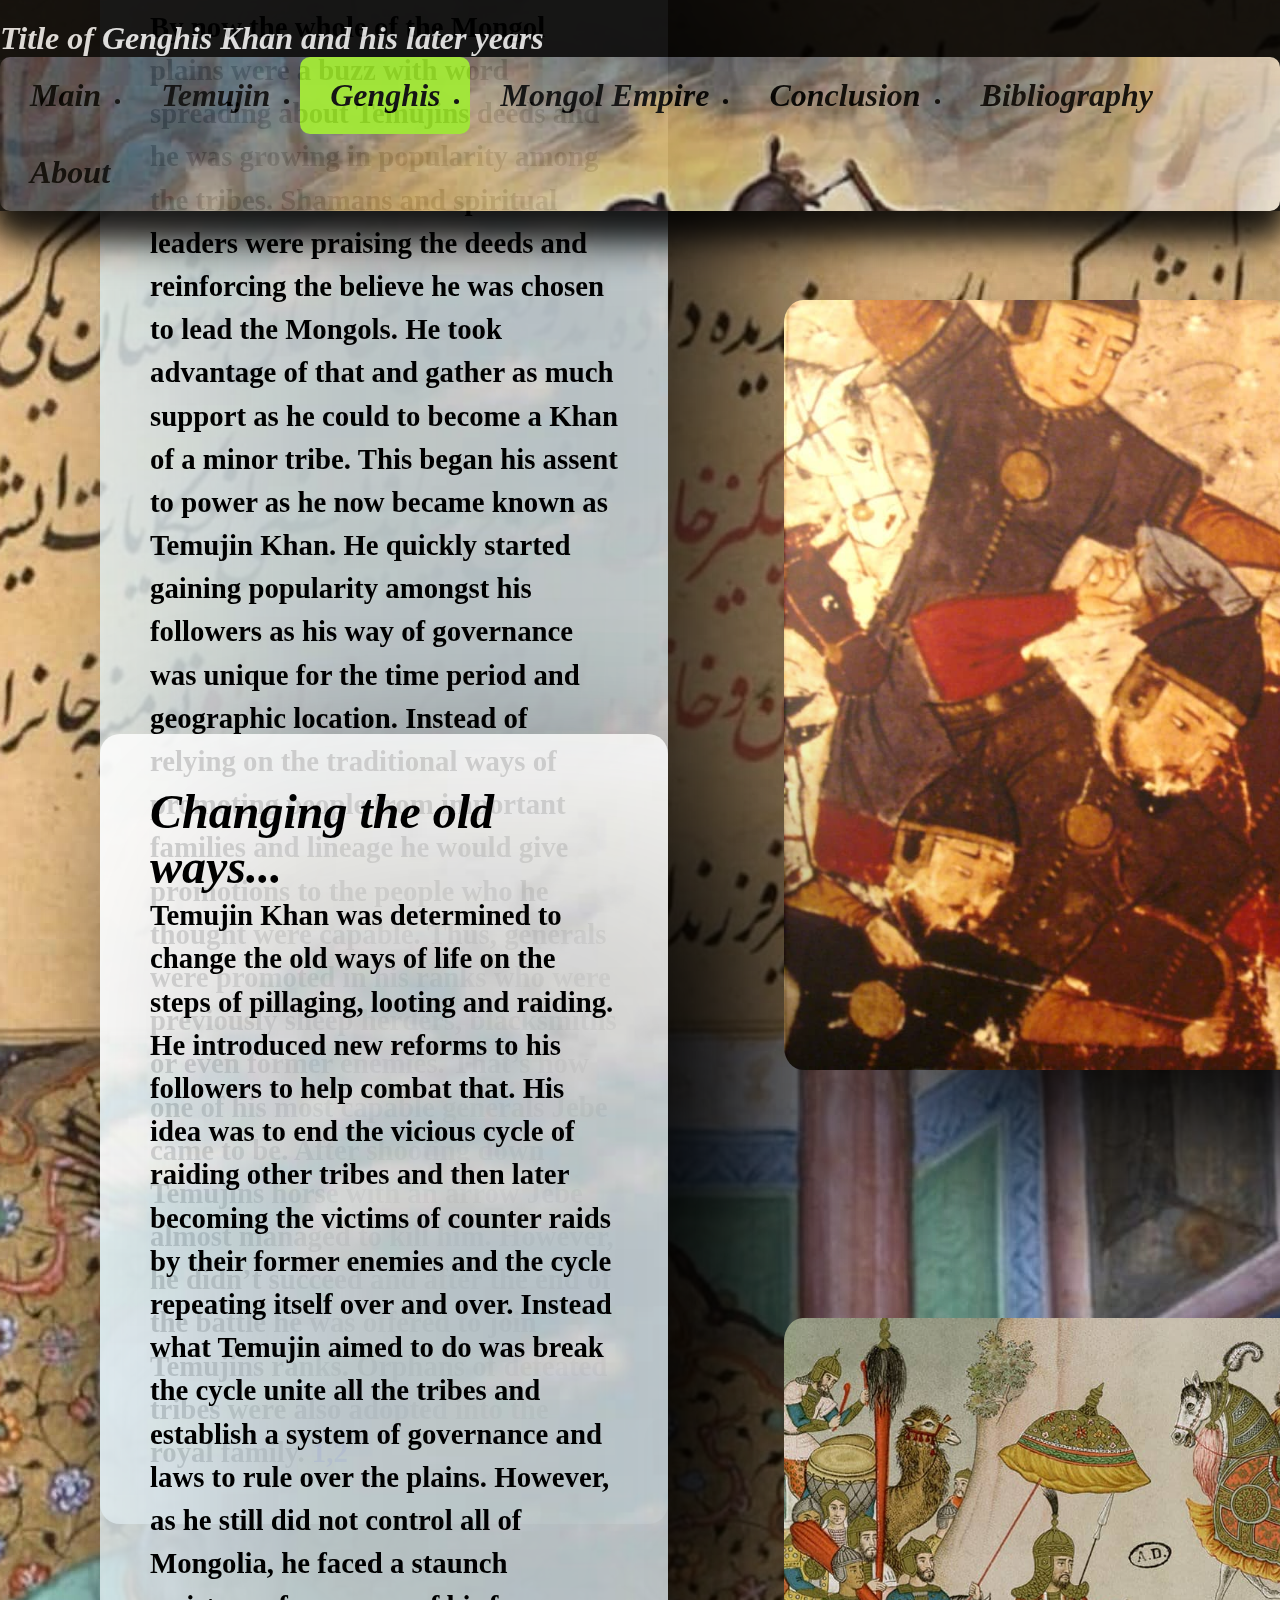
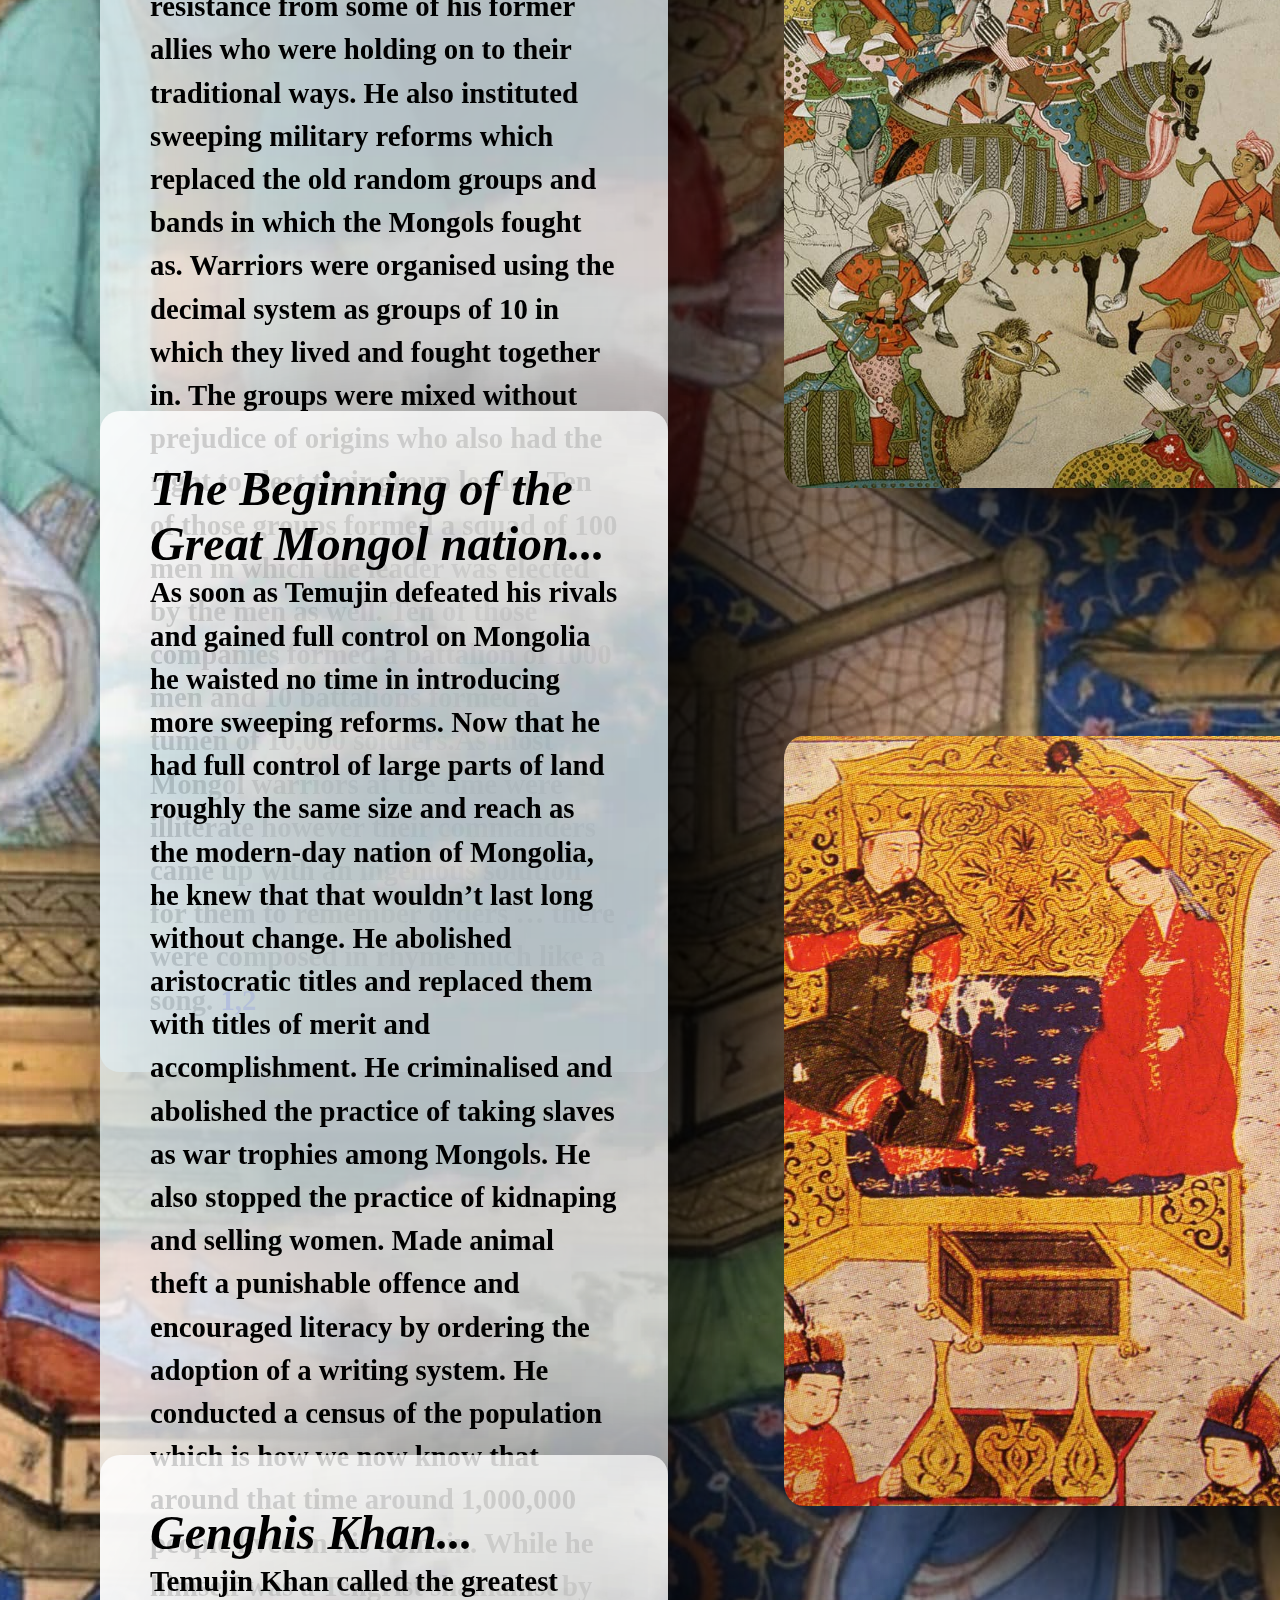
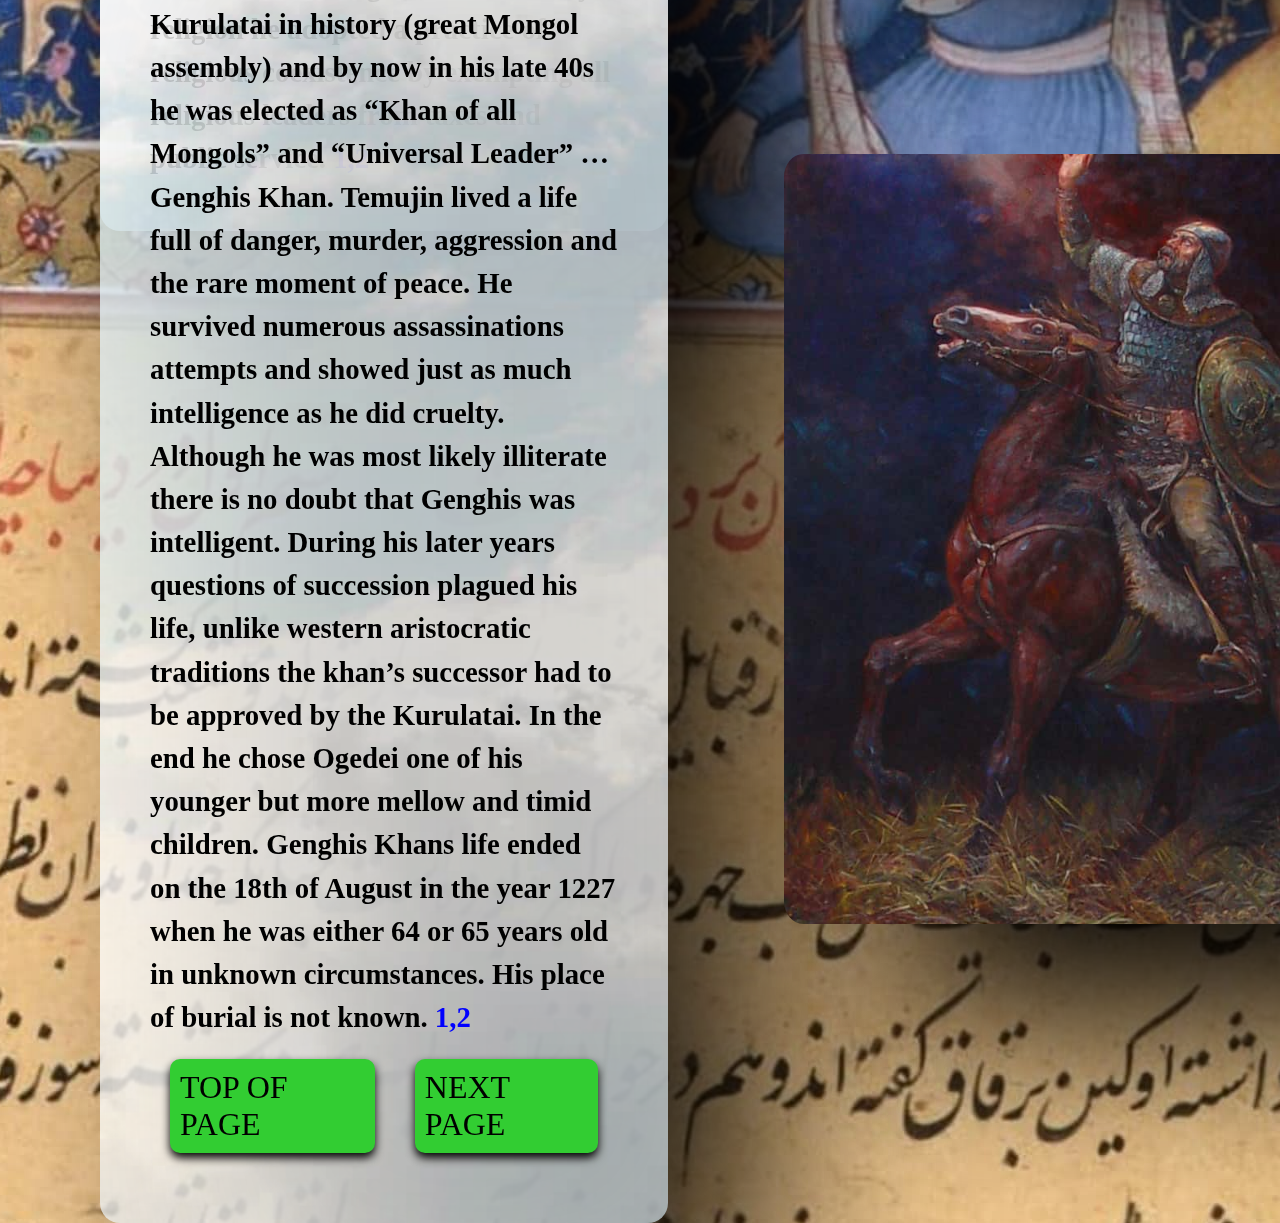
<file: Page3.html>
<!DOCTYPE html>
<html lang="en">
<head>
    <meta charset="UTF-8">
    <title>Genghis</title> <!-- Page title  -->
    <link href="css/Page3.css" rel="stylesheet" > <!-- css reference  -->
    <meta name="viewport" content="width=device-width, initial - scale=1.0"> <!-- Meta tag to scale for mobile devices setting the scale to 1 to avoid elements appearing to small   -->
</head>
<body>
<div class="Grid" id="Top"> <!-- Wrapping Grid for positioning and an Anchor for my to top button  -->
    <section class="NavigationBar"> <!-- Made sections solely for syntax separation purposes the first contains the header with the navigation bar   -->
        <header class="Header"> <!-- Header  -->
            <div class="NavigationBar"> <!-- Navigation bar  -->
                <a href="https://www.linkedin.com/in/aleksandar-mladenov-59b15385/" target="_blank" class="Name">Title of Genghis Khan and his later years</a> <!--navigation bar with my name linking to my Linked In profile   -->
                <input class="Button" type="Checkbox" id="Hamburger"/> <!-- Tag to turn on and off the in-build hamburger menu checkbox will turn to 3 bars mnu  -->
                <label class="Bar" for="Hamburger"><span class="Icon"></span></label> <!--  Label for the hamburger menu   -->
                <ul class="menu"> <!-- unordered list which will become the menu  -->
                    <li><a href="Index.html">Main</a></li> <!-- Links to my individual pages  -->
                    <li><a href="Page2.html">Temujin</a></li><!-- Links to my individual pages  -->
                    <li class="CurrentPage"><a href="Page3.html">Genghis</a></li><!-- Links to my individual pages  -->
                    <li><a href="Page4.html">Mongol Empire</a></li><!-- Links to my individual pages  -->
                    <li><a href="Page5.html">Conclusion</a></li><!-- Links to my individual pages  -->
                    <li><a href="Page6.html">Bibliography</a></li><!-- Links to my individual pages  -->
                    <li><a href="Page7.html">About</a></li><!-- Links to my individual pages  -->
                </ul>
            </div>
        </header>
    </section>
    <div class="Grid1">
        <section class="GridSub1"> <!-- Contains one of several "Paper Panels" this one has the mongol script alphabet on it, decided to use this instead of images as its more flexible and i can amend these inscriptions however i like if i find suitable text to replace them with   -->
            <div class="CloudPanel">  <!-- external container  -->
                <div class="Cloud"> <!--internal container  -->
                    <h1>Uniting the Mongol Clans...</h1>
                    <p>
                        By now the whole of the Mongol plains were a buzz with word spreading about Temujins deeds and he was growing in popularity among the tribes. Shamans and spiritual leaders were praising the deeds and reinforcing the believe he was chosen to lead the Mongols. He took advantage of that and gather as much support as he could to become a Khan of a minor tribe. This began his assent to power as he now became known as Temujin Khan. He quickly started gaining popularity amongst his followers as his way of governance was unique for the time period and geographic location. Instead of relying on the traditional ways of promoting people from important families and lineage he would give promotions to the people who he thought were capable. Thus, generals were promoted in his ranks who were previously sheep herders, blacksmiths or even former enemies. That’s how one of his most capable generals Jebe came to be. After shooting down Temujins horse with an arrow Jebe almost managed to kill him. However, he didn’t succeed and after the end of the battle he was offered to join Temujins ranks. Orphans of defeated tribes were also adopted into the royal family.
                        <a href="https://en.wikipedia.org/wiki/Genghis_Khan#Early_life_and_family" target="_blank"> 1</a><a href="https://www.youtube.com/watch?v=3cVTVF6ioaY&t=439s" target="_blank">,2</a>
                    </p>
                </div>
            </div>
        </section>
        <section class="GridSub2"><!-- opted in favour of using css over HTML inserted images as the Third assignment focuses mostly on css -->
            <div class="Card" id="Card1"> <!-- Outer card container not visible on page  -->
                <div class="CardBody">  <!-- internal card container not visible on page except for the title card text below image  -->
                    <div class="CardFront" id="CardFront1">  <!-- Card Front image  -->
                    </div>
                    <div class="CardBack"><!-- Card back image  -->
                        <p>"It's difficult to take a wolf cub without bringing in the whole pack." </br></br>Mongolian Proverb.<a href="http://www.special-dictionary.com/proverbs/source/m/mongolian_proverb/" target="_blank"> 3</a></p>
                    </div>
                </div>
            </div>
        </section>
        </section>
        <section class="GridSub1"> <!-- Contains one of several "Paper Panels" this one has the mongol script alphabet on it, decided to use this instead of images as its more flexible and i can amend these inscriptions however i like if i find suitable text to replace them with   -->
            <div class="CloudPanel">  <!-- external container  -->
                <div class="Cloud"> <!--internal container  -->
                    <h1>Changing the old ways...</h1>
                    <p>
                        Temujin Khan was determined to change the old ways of life on the steps of pillaging, looting and raiding. He introduced new reforms to his followers to help combat that. His idea was to end the vicious cycle of raiding other tribes and then later becoming the victims of counter raids by their former enemies and the cycle repeating itself over and over. Instead what Temujin aimed to do was break the cycle unite all the tribes and establish a system of governance and laws to rule over the plains. However, as he still did not control all of Mongolia, he faced a staunch resistance from some of his former allies who were holding on to their traditional ways. He also instituted sweeping military reforms which replaced the old random groups and bands in which the Mongols fought as. Warriors were organised using the decimal system as groups of 10 in which they lived and fought together in. The groups were mixed without prejudice of origins who also had the right to elect their group leader. Ten of those groups formed a squad of 100 men in which the leader was elected by the men as well. Ten of those companies formed a battalion of 1000 men and 10 battalions formed a tumen of 10,000 soldiers.As most Mongol warriors at the time were illiterate however their commanders came up with an ingenious solution for them to remember orders … there were composed in rhyme much like a song.
                        <a href="https://en.wikipedia.org/wiki/Genghis_Khan#Early_life_and_family" target="_blank"> 1</a><a href="https://www.youtube.com/watch?v=3cVTVF6ioaY&t=439s" target="_blank">,2</a>
                    </p>
                </div>
            </div>
        </section>
        <section class="GridSub2"><!-- opted in favour of using css over HTML inserted images as the Third assignment focuses mostly on css -->
            <div class="Card" id="Card2"> <!-- Outer card container not visible on page  -->
                <div class="CardBody">  <!-- internal card container not visible on page except for the title card text below image  -->
                    <div class="CardFront" id="CardFront2">  <!-- Card Front image  -->
                    </div>
                    <div class="CardBack"><!-- Card back image  -->
                        <p>"He who wants to build high must dig deep." </br></br>Mongolian Proverb.<a href="http://www.special-dictionary.com/proverbs/source/m/mongolian_proverb/" target="_blank"> 3</a></p>
                    </div>
                </div>
            </div>
        </section>
        </section>
        <section class="GridSub1"> <!-- Contains one of several "Paper Panels" this one has the mongol script alphabet on it, decided to use this instead of images as its more flexible and i can amend these inscriptions however i like if i find suitable text to replace them with   -->
            <div class="CloudPanel">  <!-- external container  -->
                <div class="Cloud"> <!--internal container  -->
                    <h1>The Beginning of the Great Mongol nation...</h1>
                    <p>
                        As soon as Temujin defeated his rivals and gained full control on Mongolia he waisted no time in introducing more sweeping reforms. Now that he had full control of large parts of land roughly the same size and reach as the modern-day nation of Mongolia, he knew that that wouldn’t last long without change. He abolished aristocratic titles and replaced them with titles of merit and accomplishment. He criminalised and abolished the practice of taking slaves as war trophies among Mongols. He also stopped the practice of kidnaping and selling women. Made animal theft a punishable offence and encouraged literacy by ordering the adoption of a writing system. He conducted a census of the population which is how we now know that around that time around 1,000,000 people lived in his domain. While he himself was a Tengrist shamanist by religion he adopted a practice of religious coexistence by exempting all religious leaders from taxes and public service.
                        <a href="https://en.wikipedia.org/wiki/Genghis_Khan#Early_life_and_family" target="_blank"> 1</a><a href="https://www.youtube.com/watch?v=3cVTVF6ioaY&t=439s" target="_blank">,2</a>
                    </p>
                </div>
            </div>
        </section>
        <section class="GridSub2"><!-- opted in favour of using css over HTML inserted images as the Third assignment focuses mostly on css -->
            <div class="Card" id="Card3"> <!-- Outer card container not visible on page  -->
                <div class="CardBody">  <!-- internal card container not visible on page except for the title card text below image  -->
                    <div class="CardFront" id="CardFront3">  <!-- Card Front image  -->
                    </div>
                    <div class="CardBack"><!-- Card back image  -->
                        <p>"Even foul water will put out a fire." </br></br>Mongolian Proverb.<a href="http://www.special-dictionary.com/proverbs/source/m/mongolian_proverb/" target="_blank"> 3</a></p>
                    </div>
                </div>
            </div>
        </section>
        </section>
        <section class="GridSub1"> <!-- Contains one of several "Paper Panels" this one has the mongol script alphabet on it, decided to use this instead of images as its more flexible and i can amend these inscriptions however i like if i find suitable text to replace them with   -->
            <div class="CloudPanel">  <!-- external container  -->
                <div class="Cloud"> <!--internal container  -->
                    <h1>Genghis Khan...</h1>
                    <p>
                        Temujin Khan called the greatest Kurulatai in history (great Mongol assembly) and by now in his late 40s he was elected as “Khan of all Mongols” and “Universal Leader” … Genghis Khan. Temujin lived a life full of danger, murder, aggression and the rare moment of peace. He survived numerous assassinations attempts and showed just as much intelligence as he did cruelty. Although he was most likely illiterate there is no doubt that Genghis was intelligent. During his later years questions of succession plagued his life, unlike western aristocratic traditions the khan’s successor had to be approved by the Kurulatai. In the end he chose Ogedei one of his younger but more mellow and timid children. Genghis Khans life ended on the 18th of August in the year 1227 when he was either 64 or 65 years old in unknown circumstances. His place of burial is not known.
                        <a href="https://en.wikipedia.org/wiki/Genghis_Khan#Early_life_and_family" target="_blank"> 1</a><a href="https://www.youtube.com/watch?v=3cVTVF6ioaY&t=439s" target="_blank">,2</a>
                    </p>
                    <div class="ButtonBanner"> <!-- Banner Button for navigation  -->
                        <div class="Button" ><a href="#Top">Top of page</a></div>
                        <div class="Button" ><a href="Page4.html">Next Page</a></div>
                    </div>
                </div>
            </div>
        </section>
        <section class="GridSub2"><!-- opted in favour of using css over HTML inserted images as the Third assignment focuses mostly on css -->
            <div class="Card" id="Card4"> <!-- Outer card container not visible on page  -->
                <div class="CardBody">  <!-- internal card container not visible on page except for the title card text below image  -->
                    <div class="CardFront" id="CardFront4">  <!-- Card Front image  -->
                    </div>
                    <div class="CardBack"><!-- Card back image  -->
                        <p>"One idiot can ask more questions than ten wise men can answer." </br></br>Mongolian Proverb.<a href="http://www.special-dictionary.com/proverbs/source/m/mongolian_proverb/" target="_blank"> 3</a></p>
                    </div>
                </div>
            </div>
        </section>

    </div>
</div>
</body>
</html>
</file>
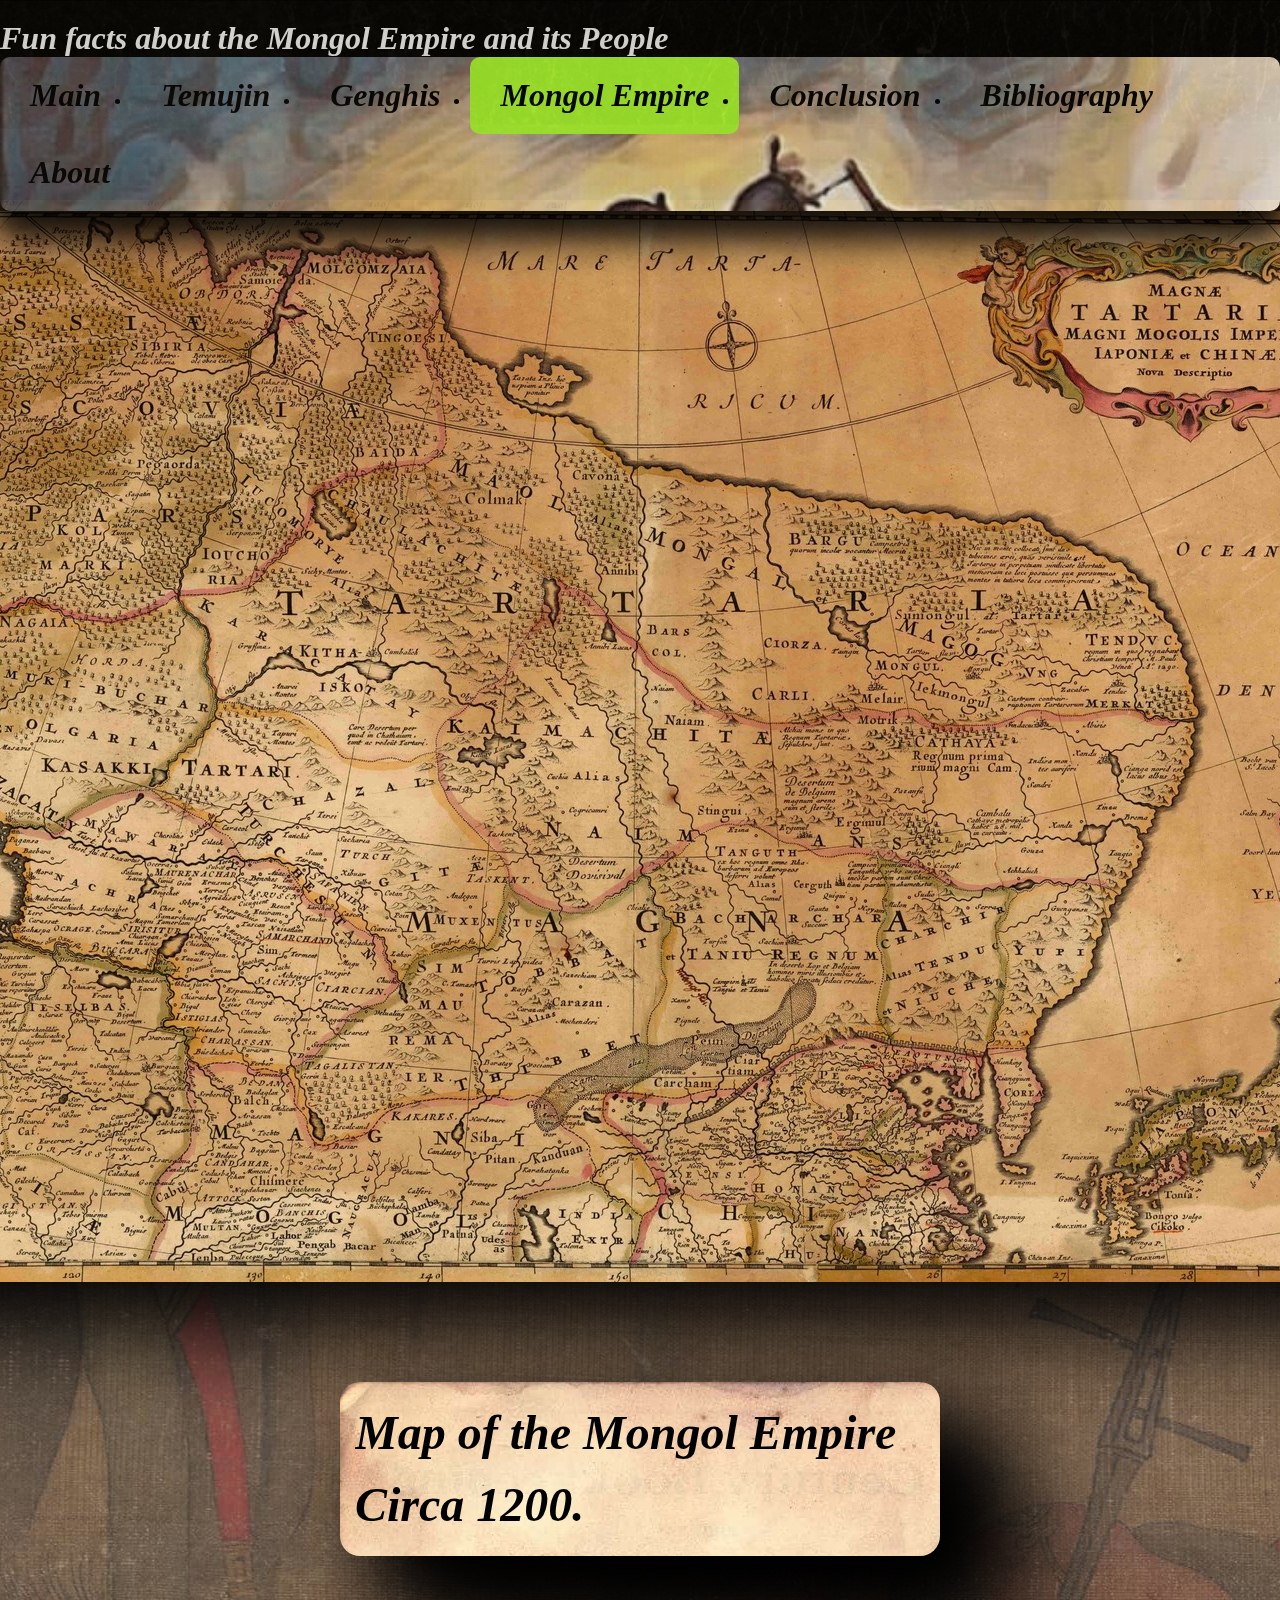
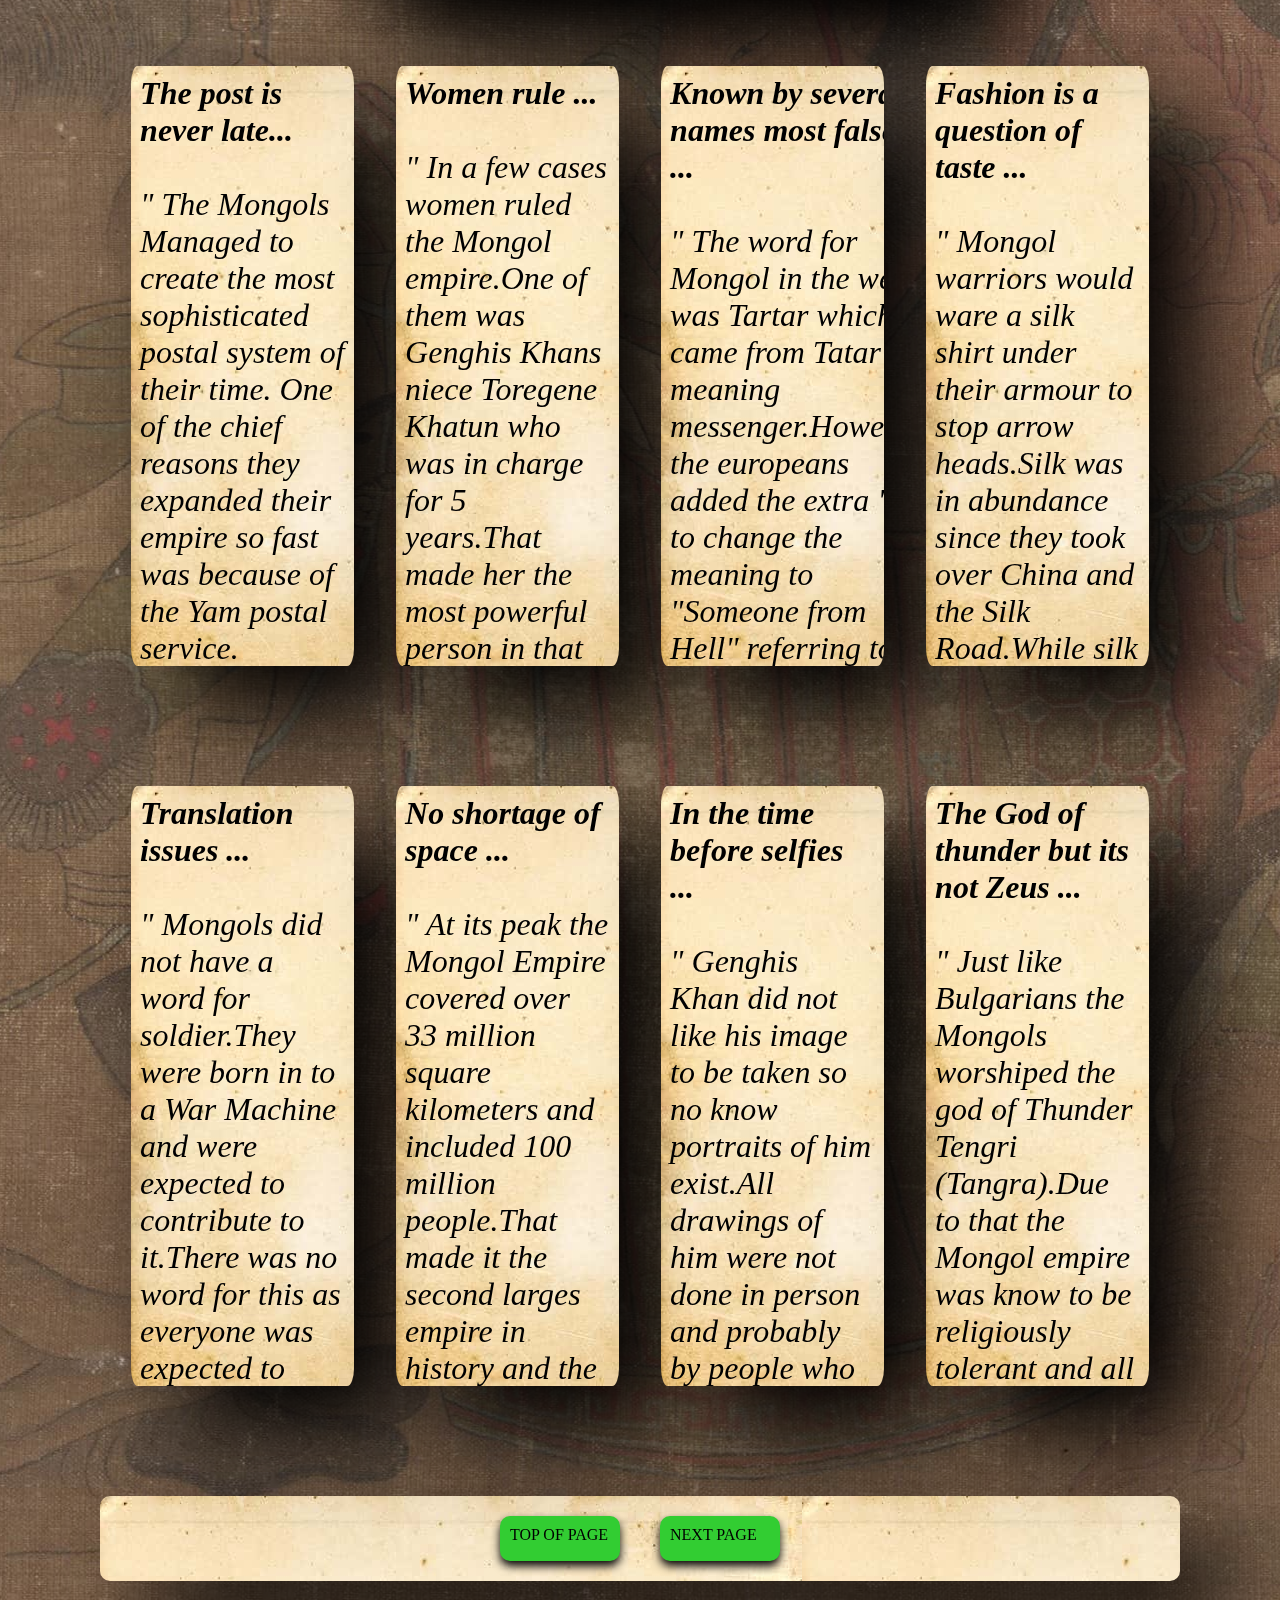
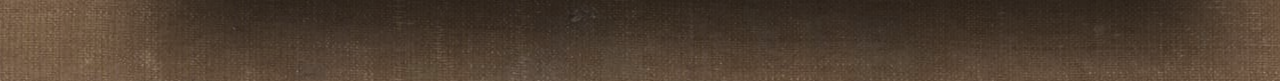
<file: Page4.html>
<!DOCTYPE html>
<html lang="en">
<head>
    <meta charset="UTF-8">
    <title>Mongol Empire</title> <!-- Page title  -->
    <link href="css/Page4.css" rel="stylesheet" > <!-- css reference  -->
    <meta name="viewport" content="width=device-width, initial - scale=1.0"> <!-- Meta tag to scale for mobile devices setting the scale to 1 to avoid elements appearing to small   -->
</head>
<body>
<div class="GridMain" id="Top"> <!-- Wrapping Grid for positioning and an Anchor for my to top button  -->
    <div class="Grid">
        <section class="NavigationBar"> <!-- Made sections solely for syntax separation purposes the first contains the header with the navigation bar   -->
            <header class="Header"> <!-- Header  -->
                <div class="NavigationBar"> <!-- Navigation bar  -->
                    <a href="https://www.linkedin.com/in/aleksandar-mladenov-59b15385/" target="_blank" class="Name">Fun facts about the Mongol Empire and its People</a> <!--navigation bar with my name linking to my Linked In profile   -->
                    <input class="Button" type="Checkbox" id="Hamburger"/> <!-- Tag to turn on and off the in-build hamburger menu checkbox will turn to 3 bars mnu  -->
                    <label class="Bar" for="Hamburger"><span class="Icon"></span></label> <!--  Label for the hamburger menu   -->
                    <ul class="menu"> <!-- unordered list which will become the menu  -->
                        <li><a href="Index.html">Main</a></li> <!-- Links to my individual pages  -->
                        <li><a href="Page2.html">Temujin</a></li><!-- Links to my individual pages  -->
                        <li><a href="Page3.html">Genghis</a></li><!-- Links to my individual pages  -->
                        <li class="CurrentPage"><a href="Page4.html">Mongol Empire</a></li><!-- Links to my individual pages  -->
                        <li><a href="Page5.html">Conclusion</a></li><!-- Links to my individual pages  -->
                        <li><a href="Page6.html">Bibliography</a></li><!-- Links to my individual pages  -->
                        <li><a href="Page7.html">About</a></li><!-- Links to my individual pages  -->
                    </ul>
                </div>
            </header>
        </section>
    </div>
        <section>
            <div class="Grid1">
                <img src="images/MapSmallVersion.jpg" alt="A map of the Mongol empire" title="A map of the Mongol Empire During Genghis Khan"/>
            </div>
            <div class="Grid2">
                <div class="PaperPanel" id="MapPlate">  <!-- external container  -->
                    <div class="Paper"> <!--internal container  -->
                        <p>
                            Map of the Mongol Empire Circa 1200.
                        </p>
                    </div>
                </div>
            </div>
            <div class="Grid3">
                <div class="Card2">
                    <div class="Card2Face">
                        <p><b>The post is never late... </b> <br><br>" The Mongols Managed to create the most sophisticated postal system of their time. One of the chief reasons they expanded their empire so fast was because of the Yam postal service. Covering the whole territory it had checkpoints everywhere and over 50,000 horses.  "<a href="https://www.factinate.com/things/43-world-conquering-facts-mongol-empire/" target="_blank"> 4</a></p>
                    </div>
                </div>
                <div class="Card2">
                    <div class="Card2Face">
                        <p><b>Women rule ... </b> <br><br>" In a few cases women ruled the Mongol empire.One of them was Genghis Khans niece Toregene Khatun who was in charge for 5 years.That made her the most powerful person in that time on the planet. "<a href="https://www.factinate.com/things/43-world-conquering-facts-mongol-empire/" target="_blank"> 4</a></p>
                    </div>
                </div>
                <div class="Card2">
                    <div class="Card2Face">
                        <p><b>Known by several names most false ...</b> <br><br>" The word for Mongol in the west was Tartar which came from Tatar meaning messenger.However the europeans added the extra "r" to change the meaning to "Someone from Hell" referring to the gates of Tartarus (Gates of Hell)  "<a href="https://www.factinate.com/things/43-world-conquering-facts-mongol-empire/" target="_blank"> 4</a></p>
                    </div>
                </div>
                <div class="Card2">
                    <div class="Card2Face">
                        <p><b>Fashion is a question of taste ...</b> <br><br>" Mongol warriors would ware a silk shirt under their armour to stop arrow heads.Silk was in abundance since they took over China and the Silk Road.While silk is soft and delicate its fibbers are also very strong.  "<a href="https://www.factinate.com/things/43-world-conquering-facts-mongol-empire/" target="_blank"> 4</a></p>
                    </div>
                </div>
            </div>
            <div class="Grid4">
                <div class="Card2">
                    <div class="Card2Face">
                        <p><b>Translation issues ...</b> <br><br>" Mongols did not have a word for soldier.They were born in to a War Machine and were expected to contribute to it.There was no word for this as everyone was expected to contribute as a normal way of life. "<a href="https://www.factinate.com/things/43-world-conquering-facts-mongol-empire/" target="_blank"> 4</a></p>
                    </div>
                </div>
                <div class="Card2">
                    <div class="Card2Face">
                        <p><b>No shortage of space ... </b> <br><br>" At its peak the Mongol Empire covered over 33 million square kilometers and included 100 million people.That made it the second larges empire in history and the larges continuous land empire.The records do not however mention the average price of rent.  "<a href="https://www.factinate.com/things/43-world-conquering-facts-mongol-empire/" target="_blank"> 4</a></p>
                    </div>
                </div>
                <div class="Card2">
                    <div class="Card2Face">
                        <p><b>In the time before selfies ... </b> <br><br>" Genghis Khan did not like his image to be taken so no know portraits of him exist.All drawings of him were not done in person and probably by people who never saw him in real life.  "<a href="https://www.factinate.com/things/43-world-conquering-facts-mongol-empire/" target="_blank"> 4</a></p>
                    </div>
                </div>
                <div class="Card2">
                    <div class="Card2Face">
                        <p><b>The God of thunder but its not Zeus ...</b> <br><br>" Just like Bulgarians the Mongols worshiped the god of Thunder Tengri (Tangra).Due to that the Mongol empire was know to be religiously tolerant and all religions remained in place. "<a href="https://www.factinate.com/things/43-world-conquering-facts-mongol-empire/" target="_blank"> 4</a></p>
                    </div>
                </div>
            </div>
            <div class="Grid5">
                <div class="ButtonBanner"> <!-- Banner Button for navigation  -->
                    <div class="Button" ><a href="#Top">Top of page</a></div>
                    <div class="Button" ><a href="Page5.html">Next Page</a></div>
                </div>
            </div>
        </section>
</div>
</body>
</html>
</file>
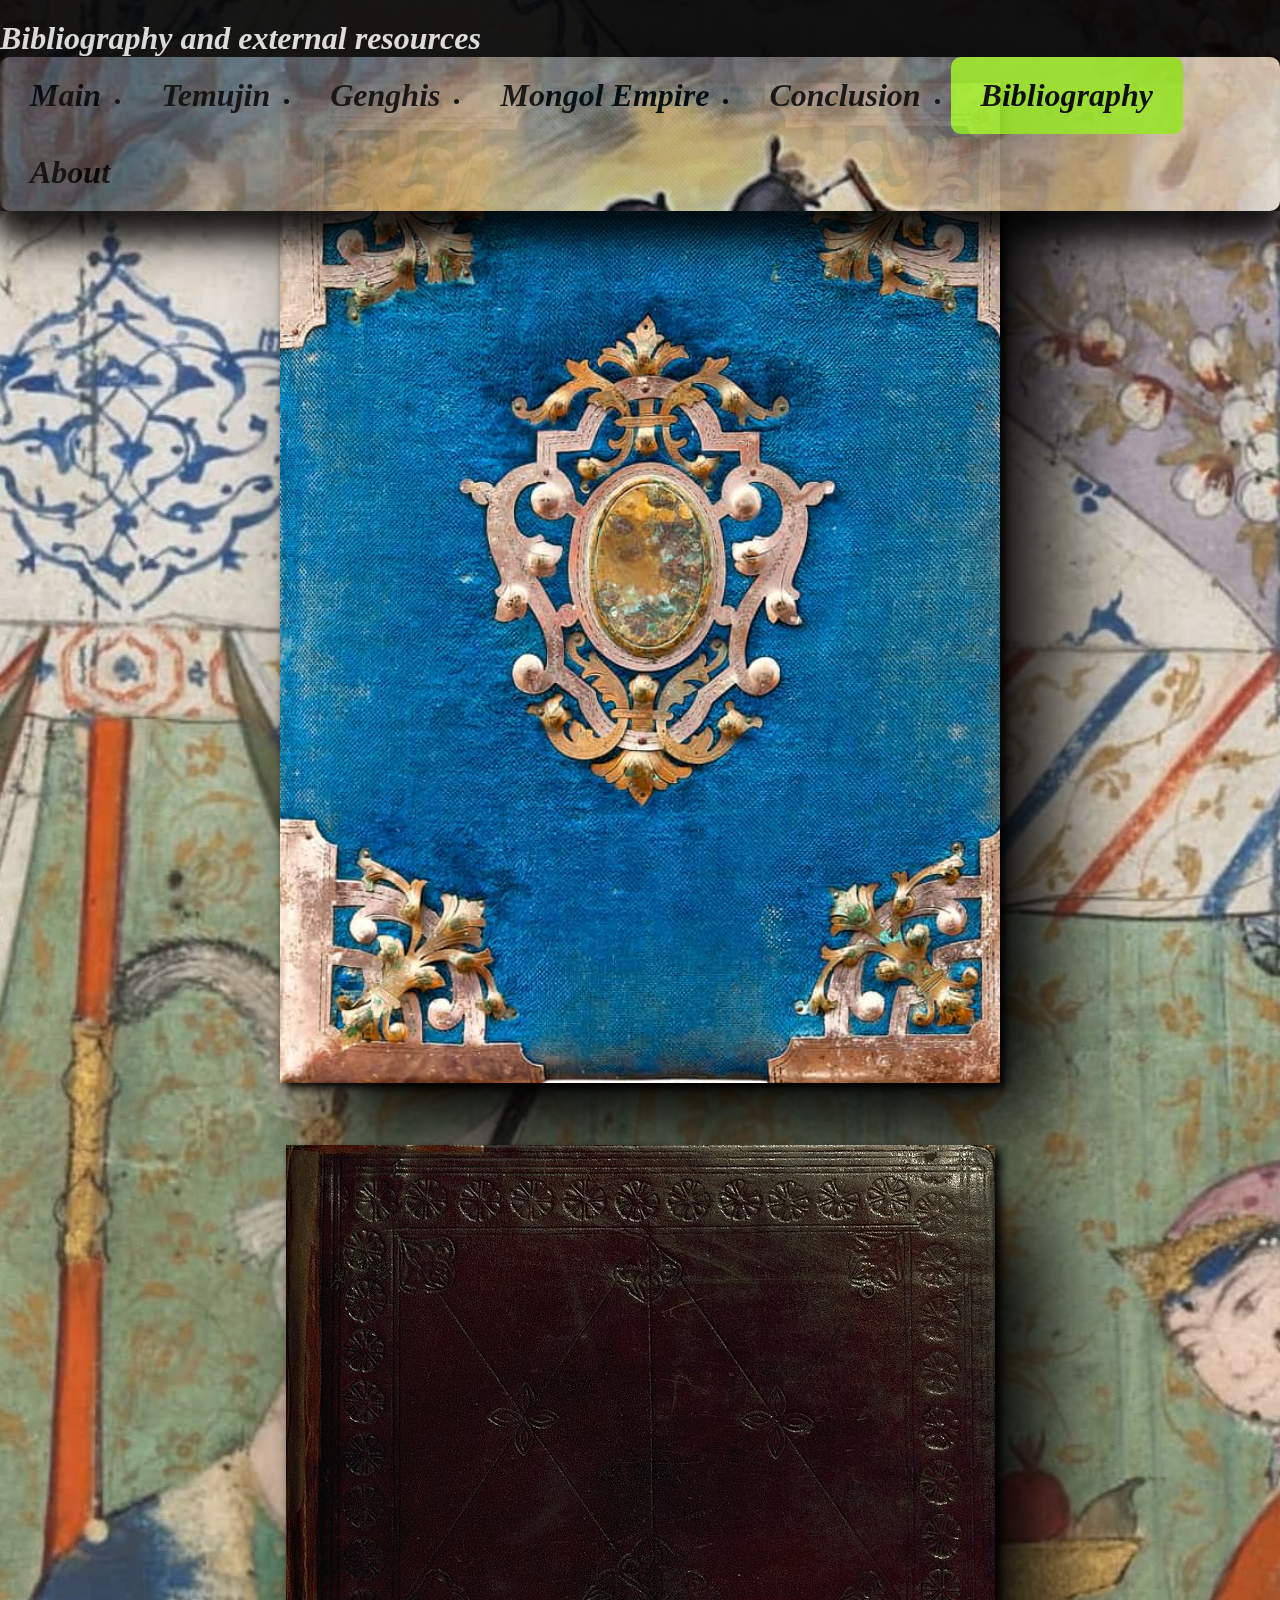
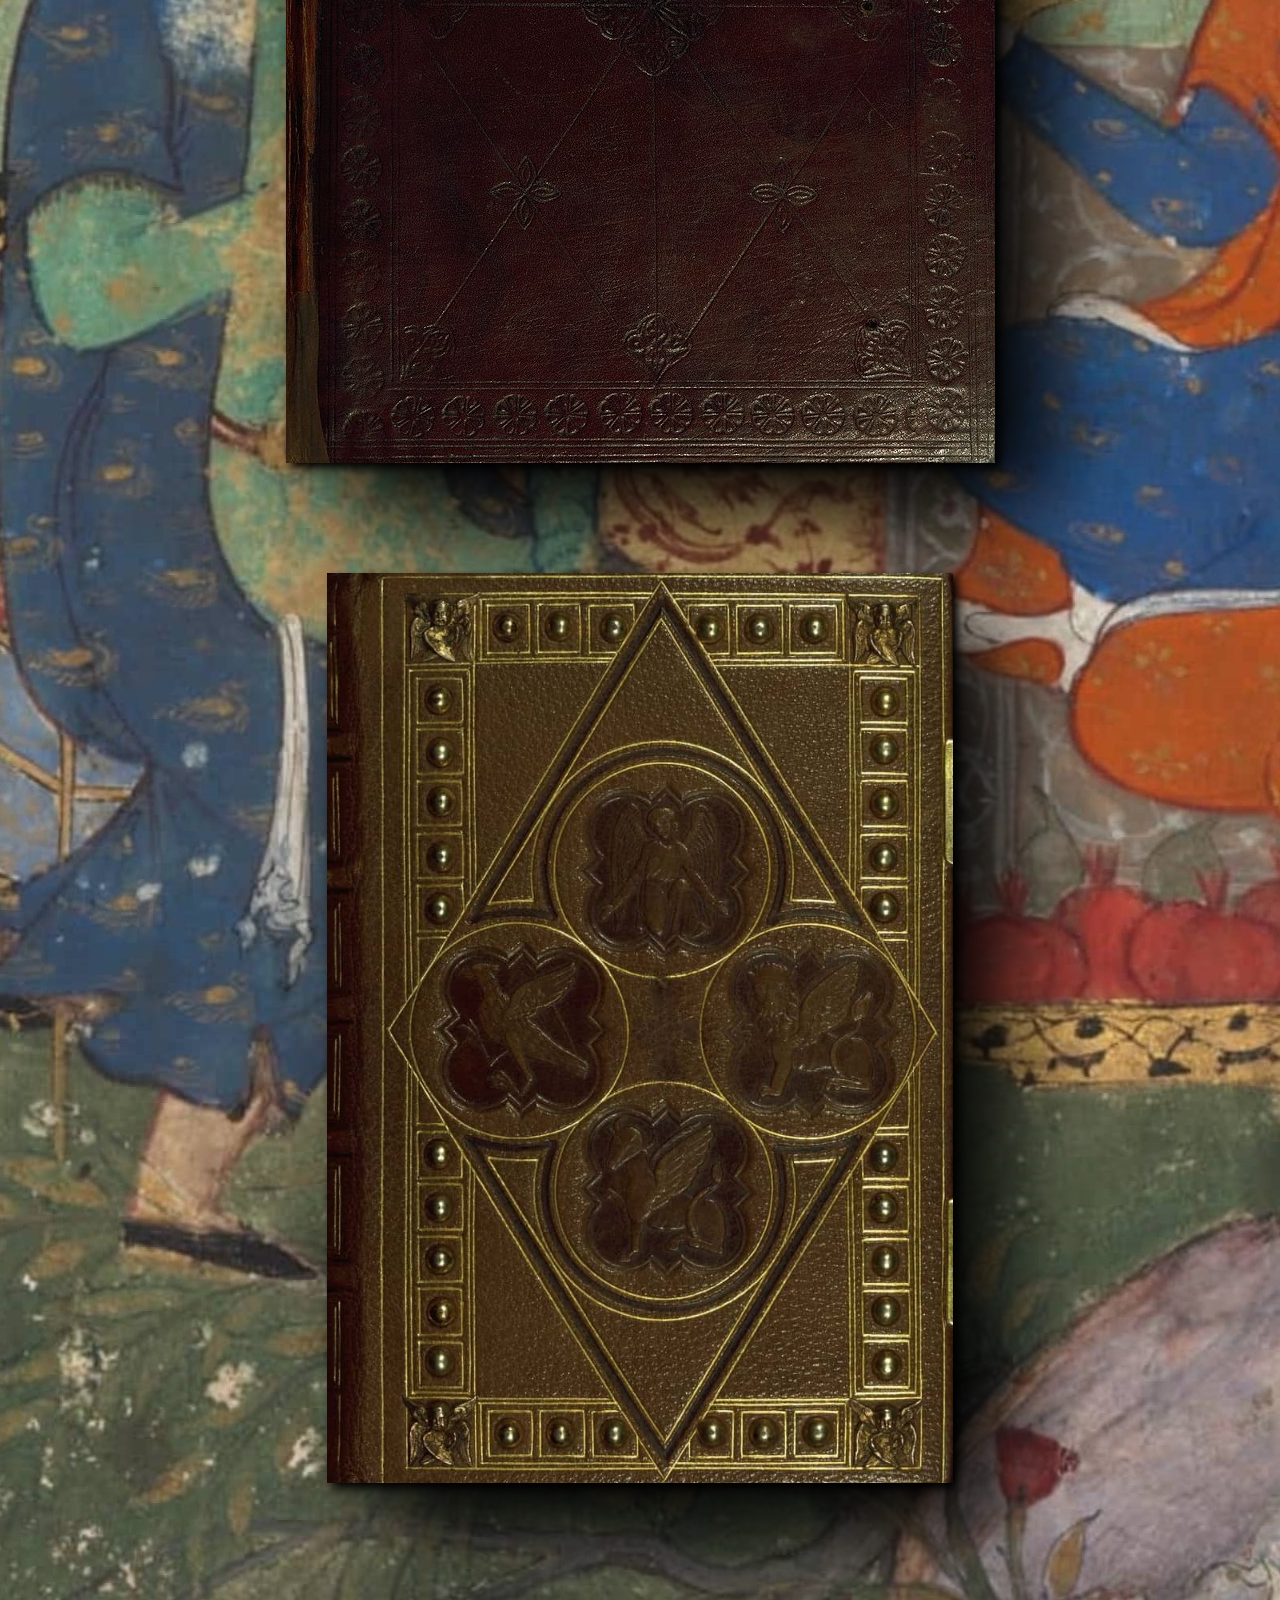
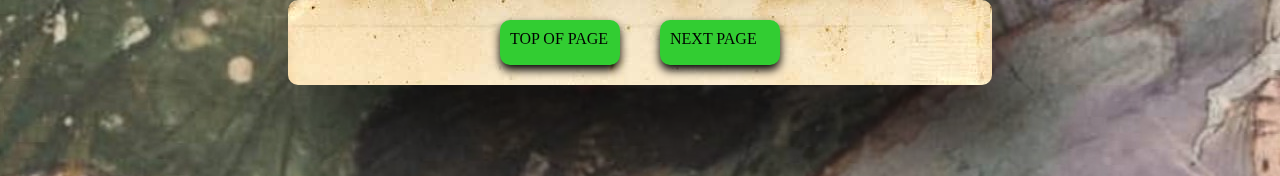
<file: Page6.html>
<!DOCTYPE html>
<html lang="en">
<head>
    <meta charset="UTF-8">
    <title>Bibliography</title> <!-- Page title  -->
    <link href="css/Page6.css" rel="stylesheet" > <!-- css reference  -->
    <meta name="viewport" content="width=device-width, initial - scale=1.0"> <!-- Meta tag to scale for mobile devices setting the scale to 1 to avoid elements appearing to small   -->
</head>
<body>
<div class="GridMain" id="Top"> <!-- Wrapping Grid for positioning and an Anchor for my to top button  -->
    <section class="NavigationBar"> <!-- Made sections solely for syntax separation purposes the first contains the header with the navigation bar   -->
        <header class="Header"> <!-- Header  -->
            <div class="NavigationBar"> <!-- Navigation bar  -->
                <a href="https://www.linkedin.com/in/aleksandar-mladenov-59b15385/" target="_blank" class="Name">Bibliography and external resources</a> <!--navigation bar with my name linking to my Linked In profile   -->
                <input class="Button" type="Checkbox" id="Hamburger"/> <!-- Tag to turn on and off the in-build hamburger menu checkbox will turn to 3 bars mnu  -->
                <label class="Bar" for="Hamburger"><span class="Icon"></span></label> <!--  Label for the hamburger menu   -->
                <ul class="menu"> <!-- unordered list which will become the menu  -->
                    <li><a href="Index.html">Main</a></li> <!-- Links to my individual pages  -->
                    <li><a href="Page2.html">Temujin</a></li><!-- Links to my individual pages  -->
                    <li><a href="Page3.html">Genghis</a></li><!-- Links to my individual pages  -->
                    <li><a href="Page4.html">Mongol Empire</a></li><!-- Links to my individual pages  -->
                    <li><a href="Page5.html">Conclusion</a></li><!-- Links to my individual pages  -->
                    <li class="CurrentPage"><a href="Page6.html">Bibliography</a></li><!-- Links to my individual pages  -->
                    <li><a href="Page7.html">About</a></li><!-- Links to my individual pages  -->
                </ul>
            </div>
        </header>
    </section>
    <div class="Grid">
        <section>
            <div class="Grid1">
                <div class="Book" id="Book1">
                    <div class="Pages">
                        <div class="Cover"id="Cover1"></div>
                        <div class="List">
                            <ul>
                                <p>Bibliography (Volume 1)</p>
                                <li><a href="https://en.wikipedia.org/wiki/Genghis_Khan" target="_blank">Genghis Khan Wikipedia....................................................1</a></li>
                                <li><a href="https://www.youtube.com/watch?v=3cVTVF6ioaY&t=439s" target="_blank">Extra Credits Genghis Khan .............................................2</a></li>
                                <li><a href="http://www.special-dictionary.com/proverbs/source/m/mongolian_proverb/" target="_blank">Special Dictionary Mongolian Proverbs...........................3</a></li>
                                <li><a href="https://www.factinate.com/things/43-world-conquering-facts-mongol-empire/" target="_blank">43 world conquering facts about the Mongol Empire......4</a></li>
                                <li><a href="https://www.w3schools.com/css/css_dropdowns.asp" target="_blank">Tutorials various .............................................................5</a></li>
                                <li><a href="https://www.history.com/news/10-things-you-may-not-know-about-genghis-khan" target="_blank">10 things you may not know about Genghis Khan..........6</a></li>
                                <li><a href="https://www.tutorialspoint.com/css/index.htm" target="_blank">CSS Tutorials ................................................................7</a></li>
                                <li><a href="https://upload.wikimedia.org/wikipedia/commons/8/82/Magnae_Tartariae%2C_Magni_Mogolis_Imperii%2C_Iaponiae_et_Chinae_nova_descriptio.jpg" target="_blank">Magnae Tartariae.......................................................8</a></li>
                                <li><a href="https://upload.wikimedia.org/wikipedia/commons/c/c9/Genghis_Khan_%26_Jebe.jpg" target="_blank">Genghis Khan and Jebe the Arrow....................................9</a></li>
                                <li><a href="https://upload.wikimedia.org/wikipedia/commons/7/76/%22Tumanba_Khan%2C_His_Wife%2C_and_His_Nine_Sons%22%2C_Folio_from_a_Chingiznama_%28Book_of_Genghis_Khan%29_MET_DT4805.jpg" target="_blank">Tumanba Khan his wife and his nine sons ...................10</a></li>
                                <li><a href="https://upload.wikimedia.org/wikipedia/commons/f/f5/Dschingis_Khan_01.jpg" target="_blank">Dschingis Khan.....................................................11</a></li>
                                <li><a href="https://upload.wikimedia.org/wikipedia/commons/9/90/Toda_Mongke_and_His_Mongol_Horde.jpg" target="_blank">Toda Mongke and His Mongol Horde..........................12</a></li>
                                <li><a href="https://upload.wikimedia.org/wikipedia/commons/e/e9/Dzsingi.jpg" target="_blank">Dzsingi.......................................................................13</a></li>
                                <li><a href="https://upload.wikimedia.org/wikipedia/commons/4/48/TuluiWithQueenSorgaqtani.jpg" target="_blank">Tului with Queen Sorgaqtani ....................................14</a></li>
                                <li><a href="https://upload.wikimedia.org/wikipedia/commons/8/8b/Kokocu.jpg" target="_blank">Kokocu.......................................................................15</a></li>
                                <li><a href="https://upload.wikimedia.org/wikipedia/commons/a/ae/Belgutei_vs_Buri_Boko.jpg" target="_blank">Belgutei vs Buri Boki.................................................16</a></li>
                                <li><a href="https://upload.wikimedia.org/wikipedia/commons/1/14/CoronationOfOgodei1229.jpg" target="_blank">Coronation of Ogodei...........................................17</a></li>
                                <li><a href="https://upload.wikimedia.org/wikipedia/commons/a/ad/%E4%B9%9F%E9%80%9F%E8%A9%B2.jpg" target="_blank">Yesugei the father of Genghis Khan..........................18</a></li>
                                <li><a href="https://upload.wikimedia.org/wikipedia/commons/f/f2/Babur_setting_out_with_his_army.jpg" target="_blank">Babur setting out with his army................................19</a></li>
                                <li><a href="https://upload.wikimedia.org/wikipedia/commons/5/54/Mongol_soldiers_by_Rashid_al-Din_1305.JPG" target="_blank">Mongol Soldier by Rashid Al Din..........................20</a></li>
                            </ul>
                        </div>
                    </div>
                </div>
            </div>
            <div class="Grid2">
                <div class="Book" id="Book2">
                    <div class="Pages">
                        <div class="Cover"id="Cover2"></div>
                        <div class="List">
                            <ul>
                                <p>Bibliography (Volume 2)</p>
                                <li><a href="https://upload.wikimedia.org/wikipedia/commons/4/4e/Clevelandart_1947.500.b.jpg" target="_blank">Clevelandart..............................................................21</a></li>
                                <li><a href="https://pixabay.com/photos/light-sky-sunny-clouds-cloudy-1282314/" target="_blank">Clouds Texture from Pixabay....................................22</a></li>
                                <li><a href="https://upload.wikimedia.org/wikipedia/commons/8/86/Anonymous_-_Mongol_with_Horse_and_Camel_-_47.18.139_-_Metropolitan_Museum_of_Art.jpg" target="_blank">Anonymous Mongol with a horse and a camel...........23</a></li>
                                <li><a href="https://upload.wikimedia.org/wikipedia/commons/thumb/6/6f/Old_paper2.jpg/768px-Old_paper2.jpg" target="_blank">Old Paper Texture 2..................................................24</a></li>
                                <li><a href="https://upload.wikimedia.org/wikipedia/commons/thumb/e/e8/Old_paper6.jpg/702px-Old_paper6.jpg" target="_blank">Old Paper Texture 6..................................................25</a></li>
                                <li><a href="https://upload.wikimedia.org/wikipedia/commons/thumb/c/cf/Old_paper7.jpg/799px-Old_paper7.jpg" target="_blank">Old Paper Texture 7..................................................26</a></li>
                                <li><a href="https://pixabay.com/photos/glass-moisture-dark-dirty-texture-1868045/" target="_blank">Pixabay Glass Texture..............................................27</a></li>
                                <li><a href="https://upload.wikimedia.org/wikipedia/commons/9/99/MadridSkylitzesFol184v.jpg" target="_blank">Page from an medieval Bulgarian Book.........................28</a></li>
                                <li><a href="https://pixabay.com/bg/photos/%D1%84%D0%BE%D1%82%D0%BE-%D0%BA%D0%BD%D0%B8%D0%B3%D0%B0-%D0%BC%D0%B0%D0%B3%D0%B8%D1%8F-%D0%BA%D0%BD%D0%B8%D0%B3%D0%B0-%D0%BA%D0%B0%D0%BF%D0%B0%D0%BA-1318702/" target="_blank">Magic Book Cover.......................................................29</a></li>
                                <li><a href="https://upload.wikimedia.org/wikipedia/commons/thumb/7/71/Sur_Das_Gujarati_-_The_siege_of_Arbela_in_the_era_of_Hulagu_Khan%2C_from_a_Chingiz-nama_%28Book_of_-_1947.502_-_Cleveland_Museum_of_Art.tif/lossy-page1-4271px-Sur_Das_Gujarati_-_The_siege_of_Arbela_in_the_era_of_Hulagu_Khan%2C_from_a_Chingiz-nama_%28Book_of_-_1947.502_-_Cleveland_Museum_of_Art.tif.jpg" target="_blank">The Siege of Arbela by Hulagu Khan..........................30</a></li>
                                <li><a href="https://upload.wikimedia.org/wikipedia/commons/4/4d/Tangra_.jpg" target="_blank">God Tangra .............................................................31</a></li>
                                <li><a href="https://upload.wikimedia.org/wikipedia/commons/5/5e/New_Testament%2C_Binding%2C_Walters_Manuscript_W.525%2C_Upper_board_outside.jpg" target="_blank">New Testament Bindings Manuscript..........................32</a></li>
                                <li><a href="https://upload.wikimedia.org/wikipedia/commons/thumb/6/62/Illuminated_Manuscript%2C_Gospel_Book%2C_Binding%2C_Walters_Manuscript_W.527%2C_Upper_board_outside.jpg/845px-Illuminated_Manuscript%2C_Gospel_Book%2C_Binding%2C_Walters_Manuscript_W.527%2C_Upper_board_outside.jpg" target="_blank">Illuminated Manuscript Gospel Book..........................33</a></li>
                                <li><a href="https://pixabay.com/bg/photos/%D0%B4%D1%8A%D1%80%D0%B2%D0%BE-%D0%B7%D0%B0%D0%BA%D1%80%D0%B8%D1%82-%D0%B4%D1%8A%D1%80%D0%B2%D0%B5%D0%BD%D0%B0-%D0%BA%D1%8A%D1%89%D0%B0-%D1%81%D1%82%D0%B0%D1%80-1755730/" target="_blank">Old Wooden Chinese House Interior..........................34</a></li>
                                <li><a href="https://upload.wikimedia.org/wikipedia/commons/thumb/9/9e/YuanEmperorAlbumOgedeiPortrait.jpg/472px-YuanEmperorAlbumOgedeiPortrait.jpg" target="_blank">Ogedei Khan...................................................................35</a></li>
                                <li><a href="https://upload.wikimedia.org/wikipedia/commons/6/6b/Guyuk_khan_from_Persian_miniature.jpg" target="_blank">Guyuk Khan Persian miniature.....................................36</a></li>
                                <li><a href="https://upload.wikimedia.org/wikipedia/commons/e/e3/Audience_de_M%C3%B6ngke.jpeg" target="_blank">Audience with Mongke..........................................37</a></li>
                                <li><a href="https://www.youtube.com/watch?v=OTuAynC0WqE" target="_blank">Things you didnt know about Genghis Khan ............38</a></li>
                                <li><a href="https://www.youtube.com/watch?v=ghhp82lAjvY" target="_blank">Genghis Khan His Life And His Legacy..........................39</a></li>
                            </ul>
                        </div>
                    </div>
                </div>
            </div>
            <div class="Grid3">
                <div class="Book" id="Book3">
                    <div class="Pages">
                        <div class="Cover" id="Cover3"></div>
                        <div class="List">
                            <ul>
                                <p>External Media Children</p>
                                <li><a href="https://www.amazon.com/Genghis-Khan-Animated-Classic-N/dp/B00IN8T8ZY" target="_blank">Genghis Khan: An Animated Classic .....................1</a></li>
                                <li><a href="https://www.amazon.co.uk/Mongolian-Empire-History-captivating-remarkable/dp/1089517254/ref=sr_1_1_sspa?keywords=Genghis+khan+kids&qid=1581365695&sr=8-1-spons&psc=1&spLa=[base64]" target="_blank">Mongolian Empire: History for kids:.................2</a></li>
                                <li><a href="https://www.amazon.co.uk/Who-Genghis-Khan-Quality-Paper/dp/0448482606/ref=sr_1_2?keywords=Genghis+khan+kids&qid=1581365935&sr=8-2" target="_blank">Who Was Genghis Khan? ....................................3</a></li>
                                <li><a href="https://www.amazon.co.uk/Genghis-Khan-Biography-Kids-Facts-ebook/dp/B00LGYC5NY/ref=sr_1_4?keywords=Genghis+khan+kids&qid=1581365935&sr=8-4" target="_blank">Genghis Khan - Biography for Kids......................4</a></li>
                                <li><a href="https://www.amazon.co.uk/Genghis-Goes-China-kids-children-ebook/dp/B00JQNSLYO/ref=sr_1_5?keywords=Genghis+khan+kids&qid=1581365935&sr=8-5" target="_blank">Genghis Goes to China! ....................................5</a></li>
                                <li><a href="https://www.amazon.co.uk/Genghis-Khan-Warrior-Bilingual-Contemporary/dp/160220991X/ref=sr_1_13?keywords=Genghis+khan+kids&qid=1581365935&sr=8-13" target="_blank">Genghis Khan: The Brave Warrior Who Bridged East and West.......................................................6</a></li>
                                <p>Other External Media</p>
                                <li><a href="https://www.rottentomatoes.com/m/mongol" target="_blank">Mongol the Rise of Genghis Khan..........................7</a></li>
                                <li><a href="https://www.bbc.co.uk/programmes/b007930p" target="_blank">Genghis Khan BBC one documentary .......8</a></li>
                                <li><a href="https://www.amazon.com/Genghis-Khan-Captivating-Conquests-Contiguous-ebook/dp/B07YV29Q4X/ref=sr_1_4?crid=VFWSTTYRL44X&keywords=genghis+khan&qid=1581367101&sprefix=Genghis+%2Caps%2C270&sr=8-4" target="_blank">Genghis Khan: A Captivating Guide to the Founder of the Mongol Empire and His Conquests Which Resulted in the Largest Contiguous Empire in History.......................................................9</a></li>
                                <li><a href="https://www.amazon.com/Genghis-Khan-Life-Beginning-End-ebook/dp/B078J373YY/ref=sr_1_16?crid=VFWSTTYRL44X&keywords=genghis+khan&qid=1581367172&sprefix=Genghis+%2Caps%2C270&sr=8-16" target="_blank">Genghis Khan: A Life From Beginning to End....................................................10</a></li>
                                <li><a href="https://www.amazon.com/Genghis-Birth-Empire-Conqueror-Book-ebook/dp/B000QBYERS/ref=sr_1_15?crid=VFWSTTYRL44X&keywords=genghis+khan&qid=1581367172&sprefix=Genghis+%2Caps%2C270&sr=8-15" target="_blank">Genghis: Birth of an Empire..........................11</a></li>
                            </ul>
                        </div>
                    </div>
                </div>
            </div>
            <div class="Grid4">
                <div class="ButtonBanner"> <!-- Banner Button for navigation  -->
                    <div class="Button" ><a href="#Top">Top of page</a></div>
                    <div class="Button" ><a href="Page7.html">Next Page</a></div>
                </div>
            </div>
        </section>
    </div>
</div>
</body>
</html>
</file>
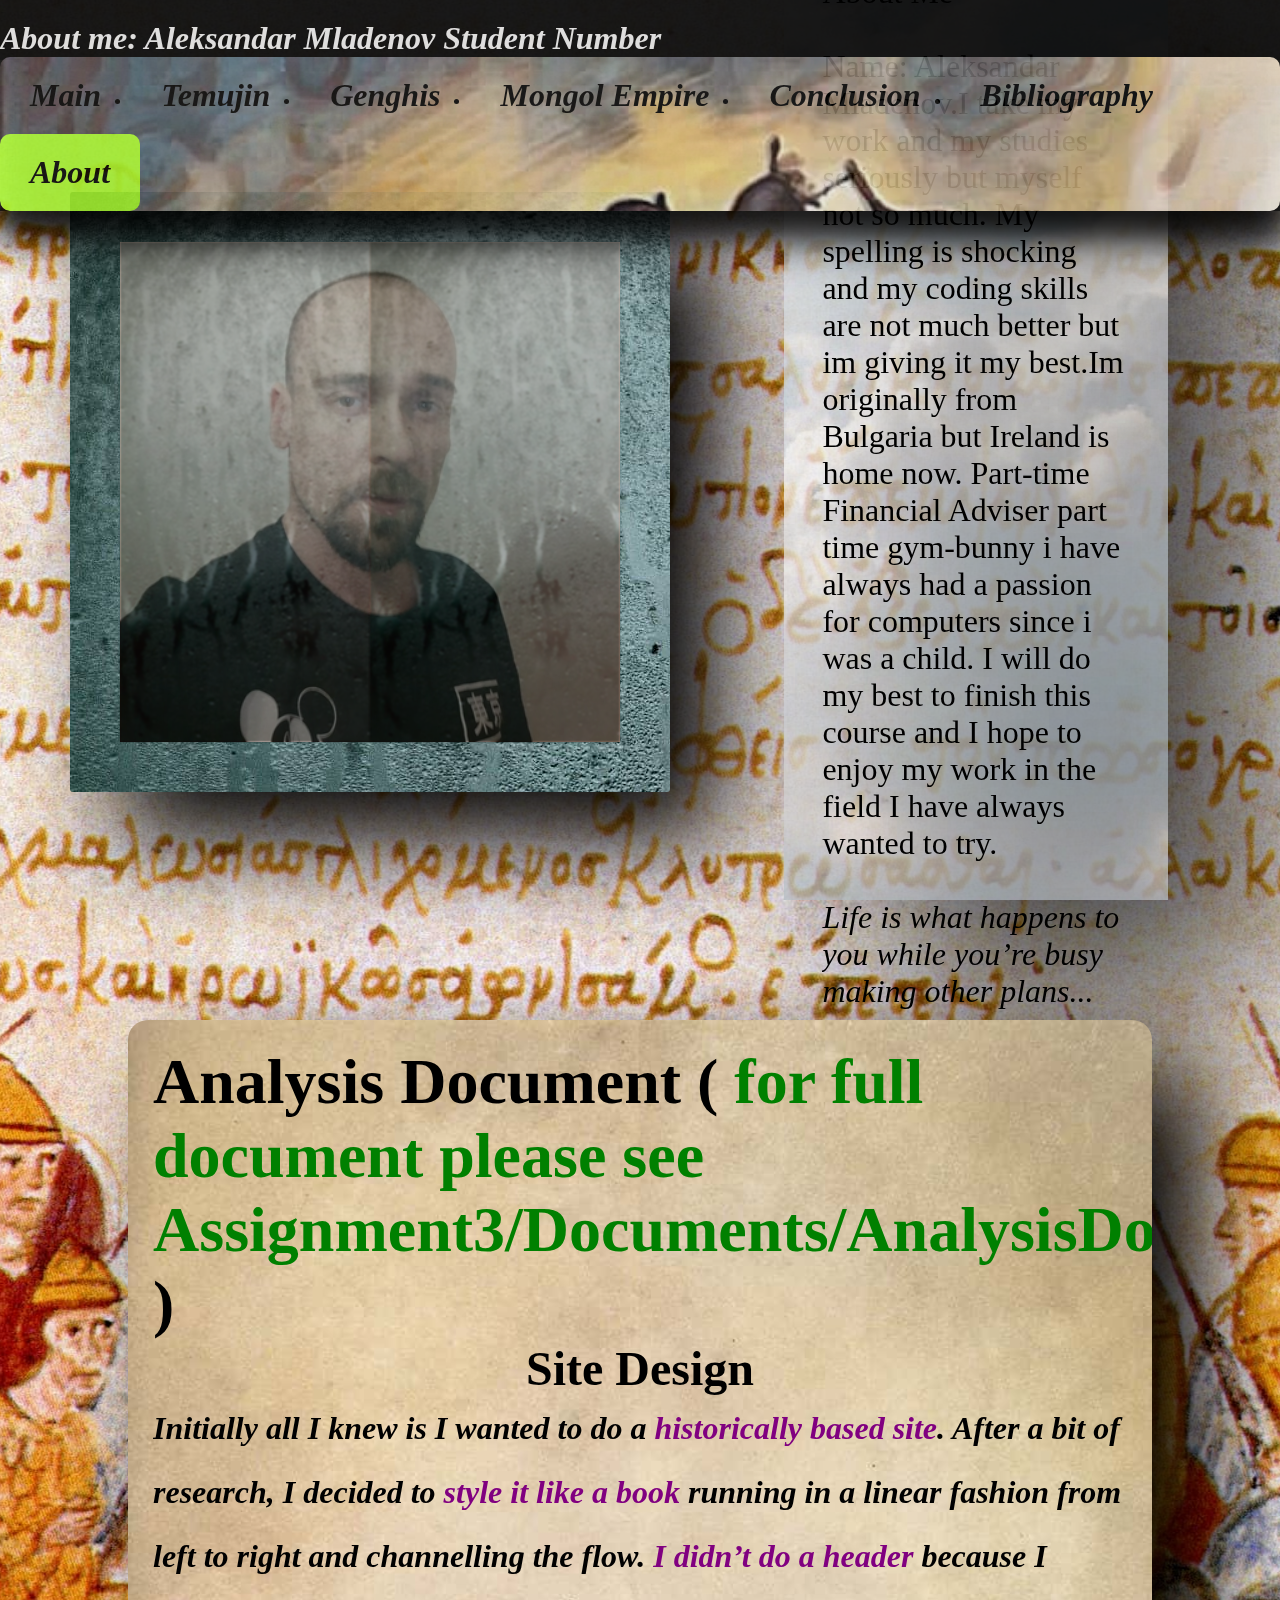
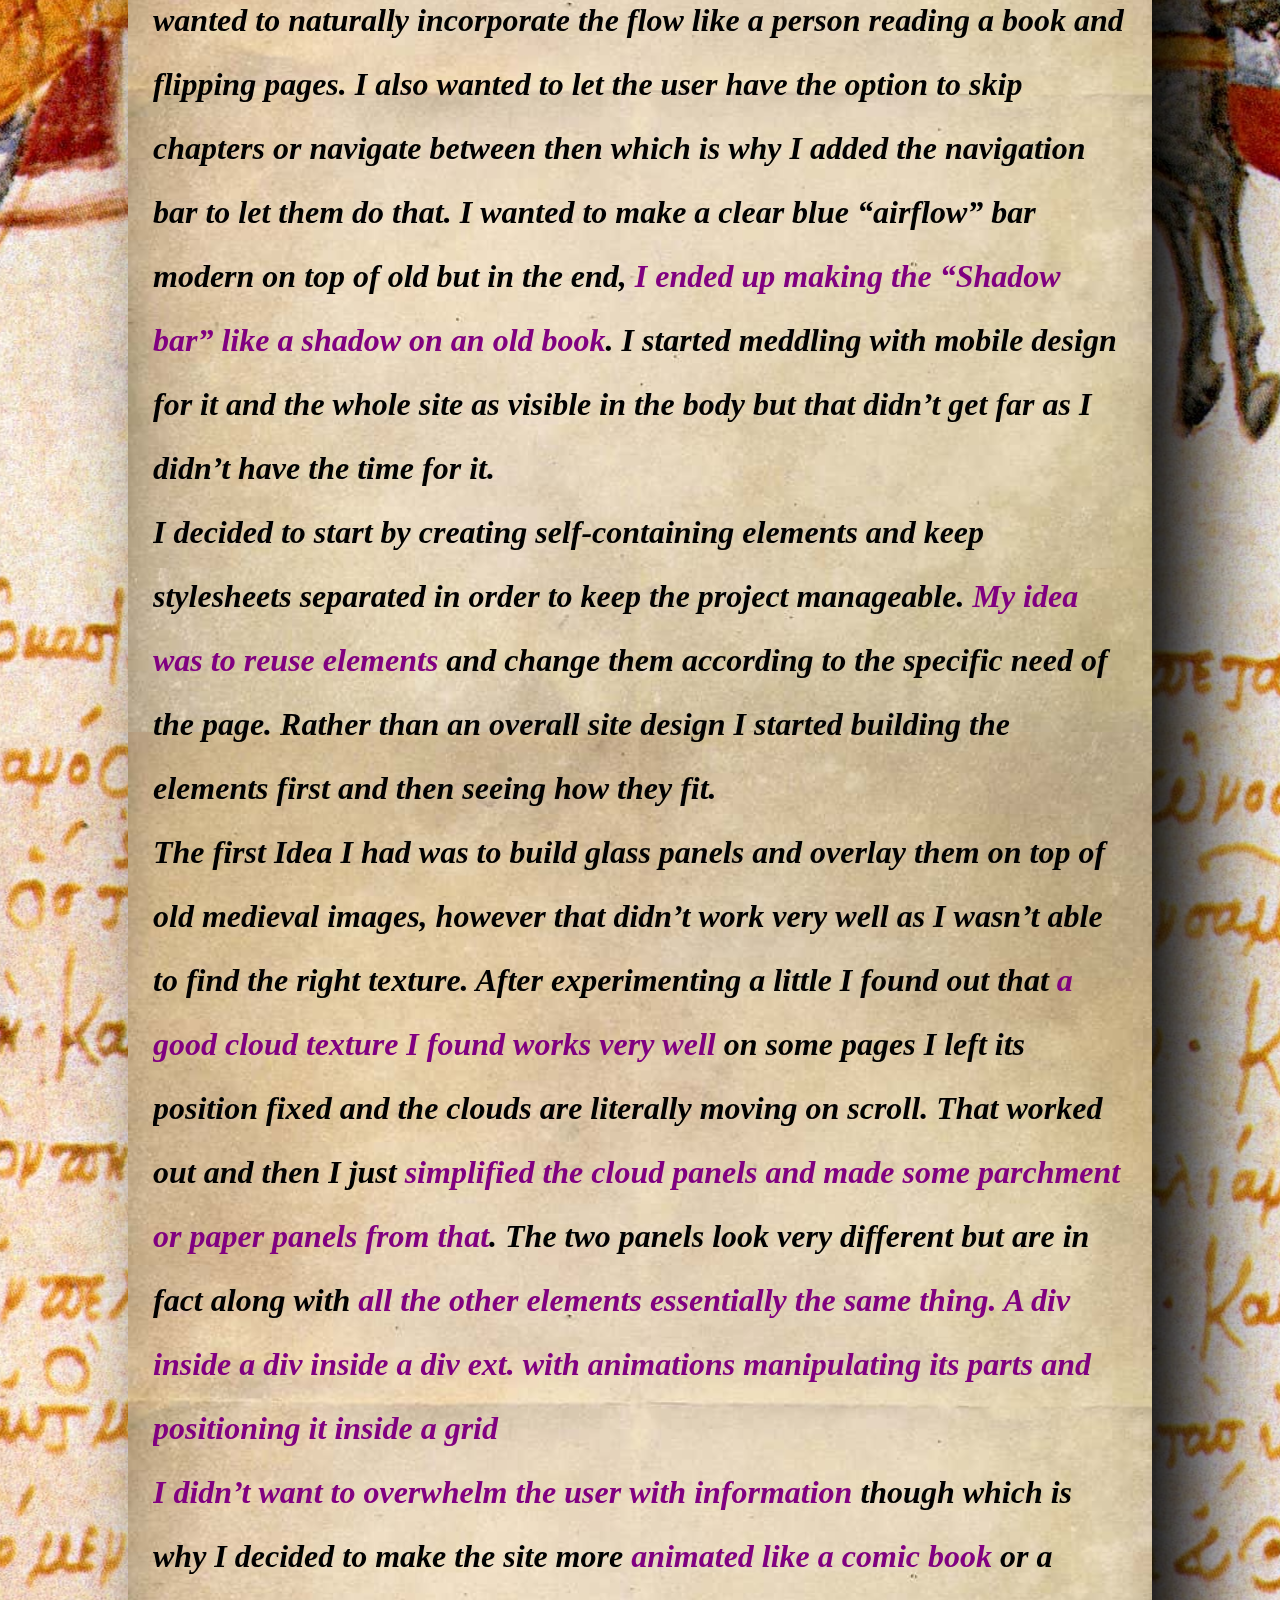
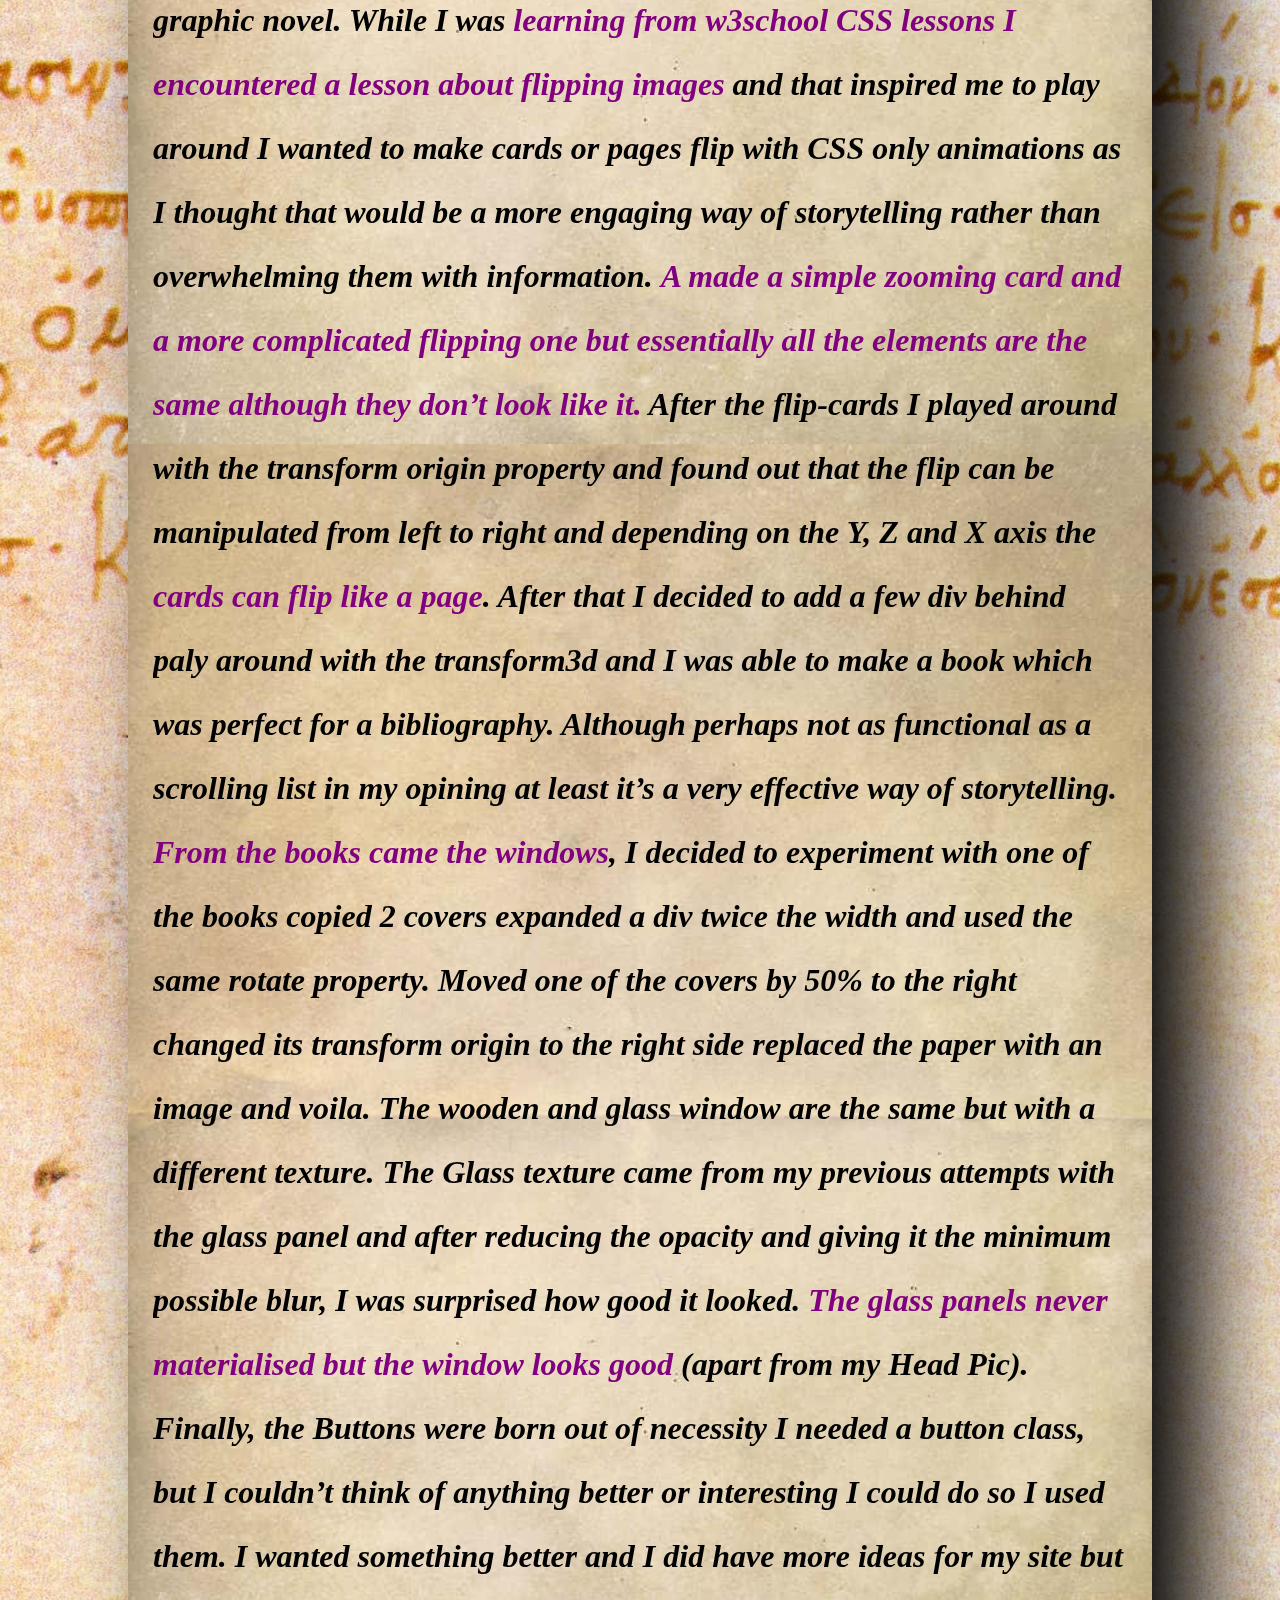
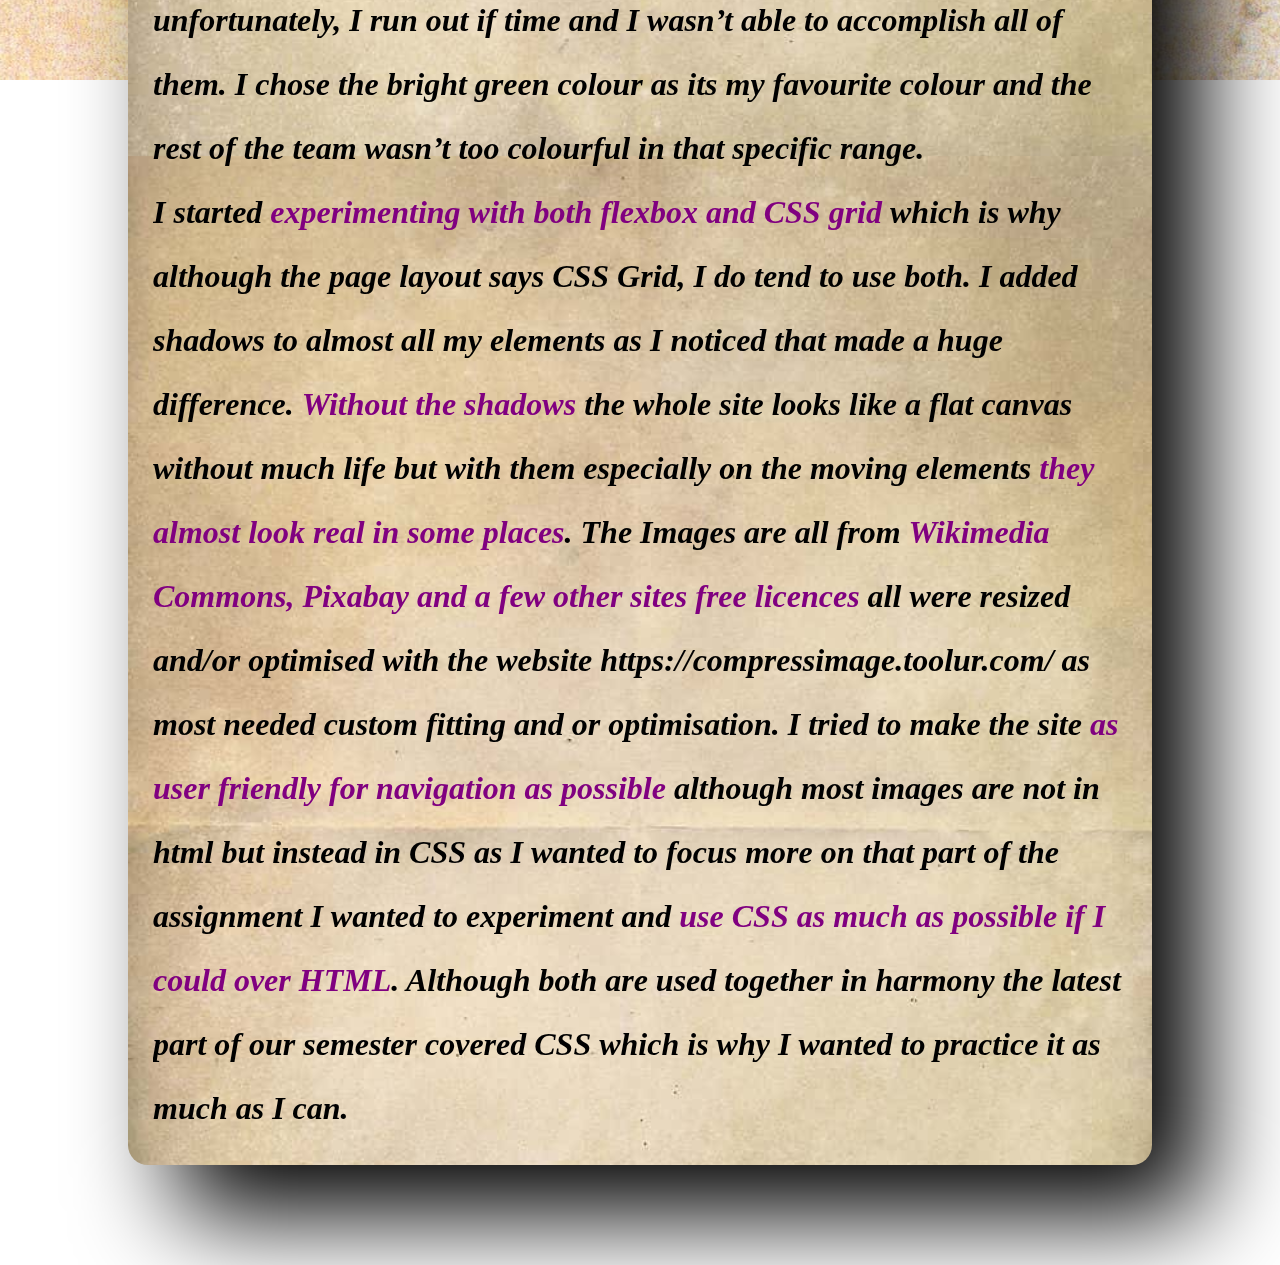
<file: Page7.html>
<!DOCTYPE html>
<html lang="en">
<head>
    <meta charset="UTF-8">
    <title>About</title> <!-- Page title  -->
    <link href="css/Page7.css" rel="stylesheet" > <!-- css reference  -->
    <meta name="viewport" content="width=device-width, initial - scale=1.0"> <!-- Meta tag to scale for mobile devices setting the scale to 1 to avoid elements appearing to small   -->
</head>
<body>
        <div class="Grid" id="Top"> <!-- Wrapping Grid for positioning and an Anchor for my to top button  -->
            <section class="NavigationBar"> <!-- Made sections solely for syntax separation purposes the first contains the header with the navigation bar   -->
                <header class="Header"> <!-- Header  -->
                    <div class="NavigationBar"> <!-- Navigation bar  -->
                        <a href="https://www.linkedin.com/in/aleksandar-mladenov-59b15385/" target="_blank" class="Name">About me: Aleksandar Mladenov Student Number</a> <!--navigation bar with my name linking to my Linked In profile   -->
                        <input class="Button" type="Checkbox" id="Hamburger"/> <!-- Tag to turn on and off the in-build hamburger menu checkbox will turn to 3 bars mnu  -->
                        <label class="Bar" for="Hamburger"><span class="Icon"></span></label> <!--  Label for the hamburger menu   -->
                        <ul class="menu"> <!-- unordered list which will become the menu  -->
                            <li><a href="Index.html">Main</a></li> <!-- Links to my individual pages  -->
                            <li><a href="Page2.html">Temujin</a></li><!-- Links to my individual pages  -->
                            <li><a href="Page3.html">Genghis</a></li><!-- Links to my individual pages  -->
                            <li><a href="Page4.html">Mongol Empire</a></li><!-- Links to my individual pages  -->
                            <li><a href="Page5.html">Conclusion</a></li><!-- Links to my individual pages  -->
                            <li><a href="Page6.html">Bibliography</a></li><!-- Links to my individual pages  -->
                            <li class="CurrentPage"><a href="Page7.html">About</a></li><!-- Links to my individual pages  -->
                        </ul>
                    </div>
                </header>
            </section>
            <div class="Grid1">
                <section class="GridSub1"><!-- opted in favour of using css over HTML inserted images as the Third assignment focuses mostly on css -->
                    <div class="Frame">
                        <div class="Window">
                            <div class="Left"></div>
                            <div class="Right"></div>
                        </div>
                    </div>
                </section>
                <section class="GridSub2"> <!-- Contains one of several "Paper Panels" this one has the mongol script alphabet on it, decided to use this instead of images as its more flexible and i can amend these inscriptions however i like if i find suitable text to replace them with   -->
                    <div class="CloudPanel">  <!-- external container  -->
                        <div class="Cloud"> <!--internal container  -->
                            <p class="p1">
                                About Me<!-- would have liked to use <br> on below but did not as not part of assignment-->
                            <p>
                                <br>Name: Aleksandar Mladenov.I take my work and my studies seriously but myself not so much.
                            My spelling is shocking and my coding skills are not much better but im giving it my best.Im originally from Bulgaria but Ireland is home now.
                            Part-time Financial Adviser part time gym-bunny i have always had a passion for computers since i was a child.
                            I will do my best to finish this course and I hope to enjoy my work in the field I have always wanted to try.
                            </p>
                            <blockquote><p><i><br>Life is what happens to you while you’re busy making other plans...</i></p></blockquote>
                        </div>
                    </div>
                </section>
            </div>
            <div class="Grid2">
                <section class="GridSub3"> <!-- Contains one of several "Paper Panels" this one has the mongol script alphabet on it, decided to use this instead of images as its more flexible and i can amend these inscriptions however i like if i find suitable text to replace them with   -->
                    <div class="PaperPanel">  <!-- external container  -->
                        <div class="Paper"> <!--internal container  -->
                            <h1 class="h1">Analysis Document ( <span class="Span1">for full document please see Assignment3/Documents/AnalysisDocument.docx </span>)</h1>
                            <h2 class="h2">Site Design</h2>
                            <p>
                                Initially all I knew is I wanted to do a <span class="Span3">historically based site</span>. After a bit of research, I decided to <span class="Span3">style it like a book</span> running in a linear fashion from left to right and channelling the flow. <span class="Span3">I didn’t do a header</span> because I wanted to naturally incorporate the flow like a person reading a book and flipping pages. I also wanted to let the user have the option to skip chapters or navigate between then which is why I added the navigation bar to let them do that. I wanted to make a clear blue “airflow” bar modern on top of old but in the end, <span class="Span3">I ended up making the “Shadow bar” like a shadow on an old book</span>. I started meddling with mobile design for it and the whole site as visible in the body but that didn’t get far as I didn’t have the time for it.
                            </p>
                            <p>
                                I decided to start by creating self-containing elements and keep stylesheets separated in order to keep the project manageable. <span class="Span3">My idea was to reuse elements</span> and change them according to the specific need of the page. Rather than an overall site design I started building the elements first and then seeing how they fit.
                            </p>
                            <p>
                                The first Idea I had was to build glass panels and overlay them on top of old medieval images, however that didn’t work very well as I wasn’t able to find the right texture. After experimenting a little I found out that <span class="Span3">a good cloud texture I found works very well</span> on some pages I left its position fixed and the clouds are literally moving on scroll. That worked out and then I just <span class="Span3">simplified the cloud panels and made some parchment or paper panels from that</span>. The two panels look very different but are in fact along with <span class="Span3">all the other elements essentially the same thing. A div inside a div inside a div ext. with animations manipulating its parts and positioning it inside a grid</span>
                            </p>
                            <p>
                                <span class="Span3">I didn’t want to overwhelm the user with information</span> though which is why I decided to make the site more <span class="Span3">animated like a comic book</span> or a graphic novel. While I was <span class="Span3">learning from w3school CSS lessons I encountered a lesson about flipping images</span> and that inspired me to play around I wanted to make cards or pages flip with CSS only animations as I thought that would be a more engaging way of storytelling rather than overwhelming them with information. <span class="Span3">A made a simple zooming card and a more complicated flipping one but essentially all the elements are the same although they don’t look like it.</span>
                                After the flip-cards I played around with the transform origin property and found out that the flip can be manipulated from left to right and depending on the Y, Z and X axis the <span class="Span3">cards can flip like a page</span>. After that I decided to add a few div behind paly around with the transform3d and I was able to make a book which was perfect for a bibliography. Although perhaps not as functional as a scrolling list in my opining at least it’s a very effective way of storytelling.

                            </p>
                            <p>
                                <span class="Span3">From the books came the windows</span>, I decided to experiment with one of the books copied 2 covers expanded a div twice the width and used the same rotate property. Moved one of the covers by 50% to the right changed its transform origin to the right side replaced the paper with an image and voila. The wooden and glass window are the same but with a different texture. The Glass texture came from my previous attempts with the glass panel and after reducing the opacity and giving it the minimum possible blur, I was surprised how good it looked. <span class="Span3">The glass panels never materialised but the window looks good</span> (apart from my Head Pic).
                            </p>
                            <p>
                                Finally, the Buttons were born out of necessity I needed a button class, but I couldn’t think of anything better or interesting I could do so I used them. I wanted something better and I did have more ideas for my site but unfortunately, I run out if time and I wasn’t able to accomplish all of them. I chose the bright green colour as its my favourite colour and the rest of the team wasn’t too colourful in that specific range.
                            </p>
                            <p>
                                I started <span class="Span3">experimenting with both flexbox and CSS grid</span> which is why although the page layout says CSS Grid, I do tend to use both. I added shadows to almost all my elements as I noticed that made a huge difference. <span class="Span3">Without the shadows</span> the whole site looks like a flat canvas without much life but with them especially on the moving elements <span class="Span3">they almost look real in some places</span>. The Images are all from <span class="Span3">Wikimedia Commons, Pixabay and a few other sites free licences</span> all were resized and/or optimised with the website https://compressimage.toolur.com/ as most needed custom fitting and or optimisation. I tried to make the site <span class="Span3">as user friendly for navigation as possible</span> although most images are not in html but instead in CSS as I wanted to focus more on that part of the assignment I wanted to experiment and <span class="Span3">use CSS as much as possible if I could over HTML</span>. Although both are used together in harmony the latest part of our semester covered CSS which is why I wanted to practice it as much as I can.
                            </p>
                        </div>
                    </div>
                </section>
            </div>
        </div>
</body>
</html>
</file>
<file: css/Index.css>
*
/*   */

{
    padding: 0px;/*Removes default margins from HTML and sets corners*/
    margin: 0px; /*Removes default margins from HTML and sets corners*/
    font-family: "Times New Roman", "Arial";/*change font to a web safe font */

}



body {/*   */

    background-size: cover; /*sets the size of the background to cover the whole page.*/
    background: url('../images/toda_mongke_and_his__fzBtb.jpg') center;/* will allow for a responsive background to change
       along with window resizing will also repeat if item overflow for any reason occurs to avoid white background*/
}

a {/*Hyperlinks manipulation   */
    color: whitesmoke; /* Color change  */
    text-decoration: none; /* Removes hyperlink underlining, bullets ext.  */
}


/*----------------------------------------------------- Navigation Bar ----------------------------------------------   */



.NavigationBar {/* sets properties inside the Navigation Bar   */
    background-color: black;/* Color for the whole Navigation Bar  */
    opacity: 0.9;/* Transparent effect to the whole navigation bar  */
    position: fixed;/* position will be fixed for the bar on top all the time  */
    width: 100%;/* stretches the navigation bar to the whole page width  */
    z-index: 3; /* if there is other content underneath menu it will slide over  */
    min-height: 60px;/* Sets the minimum size of the bar   */
    filter: drop-shadow(0px 15px 15px black); /*adds a white hue drop shadow effect below nav bar*/

}

.NavigationBar ul {/* Targets the ul list inside the Navigation Bar  */
    margin: 0; /* sets the margin and padding to 0 for a tight menu  */
    padding: 0; /* sets the margin and padding to 0 for a tight menu  */
    lis-style:none; /* Clears the bullets from the hyperlinks  */
    overflow: hidden; /* Hides anything going out of bounds  */
    background-image:url("../images/genghis_khan___jebe.jpg") ; /* Color for the UL  */
    background-size: cover; /* stretches the image to cover the container*/
    border-radius: 10px; /* Curves drop down menu */
}

.NavigationBar li a {/* Targets th individual hyperlinks inside the list  */
    display: block; /* will change the hyperlinks to blocks  */
    padding: 20px 20px; /*change back to 10 overall */
    text-decoration: none; /* remove underlining   */
    color: black; /* Set color of hyperlinks inside menu for individual pages   */
    font-style: oblique; /* Changes the font style of the menu individual pages   */
    font-size: 2em; /* changes the font-size relative to the element   */
    font-weight: bolder ;
}

.NavigationBar li a:hover , .NavigationBar .Button:hover{/* Targets th individual hyperlinks inside the list while hovering  */
    background-color:lightblue;/* color when hovering over   */
    border-radius: 10px;  /*ads smooth edges to highlight*/
    text-decoration: none; /* Removes decoration  */
    transition: background-color 0.5s; /* adds a transition animation   */
}

.NavigationBar .Name {
    float: left; /* Floats name to the left  */
    display: block;/* will display the hyperlinks in block format as a whole element  */
    font-size: 2em; /* Changes font size relative to other elements to X times size  */
    padding: 20px 0px 0px 0px; /* adds padding on top of name only  */
    text-decoration: none; /* remove underlining   */
    font-style: italic;/* Changes font to italic  */
    font-weight: bold; /* emphasises text  */
}
.NavigationBar .menu{
    clear:both;/* Menu will be cleared below left floated element name, and my name will appear above  */
    max-height:0; /* will collapse and expand the menu, starting by default as 0 the menu is collapses   */
    transition: max-height 0.8s ease; /* will animate above property transition */

}


.NavigationBar .Bar{/* will target element to form the menu icon on right hand side   */
    user-select: none;
    float: right; /* moves menu to the right  */
    position: relative; /* parent for span (child) which will have absolute positioning  */
    padding: 30px; /* padding for hamburger */
    cursor: pointer; /* will change cursor to pointer when hovering over menu  */
    background-color:WindowFrame; /* adds a separate color to hamburger  */
    border-radius: 20px 0px 0px 20px; /* smooth edges on left side */
    border: 1px solid white; /* adds a small border for styling purposes around hamburger */



}
.NavigationBar .Bar .Icon:before{/* Pseudo element to create the hamburger top icon  */
    background-color: darkgoldenrod; /* set color of bars  */
    content:''; /* Needed to add bars  */
    display: block; /* set to display as a block element  */
    height: 100%; /* Sets size same as parent */
    position: absolute;/* Will position the element in the same place as parent   */
    width: 100%; /* Sets size same as parent */
    top: 7px; /* bar above parent*/
    transition:all .2s ease-out;/* Animation for the menu  */

}

.NavigationBar .Bar .Icon{/* To create the hamburger middle icon  */
    background-color: darkgoldenrod; /* set color of bars  */
    display: block; /* set to display as a block element  */
    height: 2px; /* height size  */
    width: 20px; /* width size   */
    position: relative; /* position of element relative to others  */
    transition: background .2s ease-out; /* Animation for the menu  */
}

.NavigationBar .Bar .Icon:after { /* Pseudo element to create the hamburger bottom icon  */
    background-color: darkgoldenrod; /* set color of bars  */
    content: ''; /* Needed to add bars  */
    display: block; /* set to display as a block element  */
    height: 100%; /* Sets size same as parent */
    position: absolute; /* Will position the element in the same place as parent   */
    width: 100%; /* Sets size same as parent */
    top: -7px; /* bar above parent*/
    transition:all .2s ease-out;/* Animation for the menu  */

}

.NavigationBar .Button {
    display: none; /* removes the checkbox needed for hamburger   */
}
.NavigationBar .Button:checked ~ .menu { /* when the menu button is checked the ~ symbol will target all UL in the menu */
    max-height: 600px; /* menu will expand with above transition max height to fit all 7 pages or more if needed  */
}

@media (min-width: 40em) { /* media query to size set to 40em mostly for mobile devices, the media query will run the statement in the curly brackets only if condition inside brackets is true min-width*/
    .NavigationBar li { /* Make sure that the menu list is always floated to teh   */
        float: left;
    }
    .NavigationBar li a { /* Add appropriate padding   */
        padding: 20px 30px;
    }
    .NavigationBar .menu {
        clear: none; /* clears the menu so the elements do not overlap each other  */
        float: right; /* floats them to the right */
        max-height: none; /* sets the max height to none */
    }
    .NavigationBar .Bar {
        display: none; /* Removes the hamburger if menu is stretched and fully visible   */
    }

}

.NavigationBar .CurrentPage a { /* targets current page links on the bar to give a sense of which page teh user is on*/
    font-weight: bold;
    background: greenyellow;
    border-radius: 10px;
}


/*----------------------------------------------------- Navigation Bar ----------------------------------------------   */

/*--------------------------------------------------- Parchment Panels -----------------------------------------------   */

.PaperPanel { /* Base control element, highly customisable no need to rewrite the same code over and over but can simply amend on each page  */
    position: relative; /* sets positioning for the elements  */
    display: block; /* will display items as a whole block rather then flex  */
    justify-content: center; /* centers the content  */
    align-items: center; /* centers the item  */
    max-width: 600px;/* set max size  */
    max-height: 600px; /* set max size  */

}


.PaperPanel .Paper {/* offset element   */
    position: relative;/* sets positioning for the elements  */
    padding: 15px; /* Padding between the 2 elements  */
    filter: drop-shadow(40px 40px 40px black); /* Gives a small sense of 3D perspective  */
    overflow: hidden; /* Hides overflow  */
    border-radius: 20px;/* curved corners styling   */
    background: url("../images/old_paper2.jpg"); /* paper texture   */
    background-size: auto; /* size is auto   */


}

.PaperPanel .Paper p {  /* text element  */
    position: relative;/* sets positioning for the elements  */
    margin: 0px; /* 0 margins on text   */
    padding: 0px;/* 0 padding on text   */
    font-size: 2em; /* 1.5 relative to the font size of the element  */
    line-height: 1.5; /* sets space between lines for better readability  */
    overflow: hidden;/* Hides overflow  */
    color: black;/* text color  */
    font-family: "Times New Roman"; /* font used  */
    font-style: italic; /* text style  */

}


/*----------------------------------------------------- Parchment Panels ----------------------------------------------   */


/*----------------------------------------------------- Cards  ----------------------------------------------   */
/*   */
.Card {/* Main containing element for cards  */
    position: relative; /* position will be relative to its normal position   */
    min-height: 560px; /* Minimal height  */
    min-width:450px; /* Minimal weight allowed  */
    border-radius: 3%; /* curve corners for better styling  */
    padding-bottom: 10%; /* will set space for text below   */
}
.CardBody { /* Holds the front and back elements */
    background-image: url("../images/old_paper7.jpg");
    position: absolute; /* will be positioned relative to the nearest positioned ancestor keeping the cards together  */
    width: 100%; /* Width will be 100% of parent container  */
    height: 100%; /* Height will be 100% of parent container  */
    transform-style: preserve-3d;/* will let the element preserve the transformation  */
    transition:all 1s ease; /* will determine the time it will take to flip card  */
    border-radius: 3%; /* curve corners for better styling  */
}
.CardFront {
    position: absolute; /* will be positioned relative to the nearest positioned ancestor keeping the cards together  */
    width: 100%; /* Width will be 100% of parent container  */
    height: 100%; /* Height will be 100% of parent container  */
    backface-visibility: hidden; /* hiding backface will eliminate flicker bugs   */
    background: url("../images/dzsingi.jpg") no-repeat; /* will avoid brick style repeat and braking of image  */
    display: flex; /* Will allow to use flexbox for below alignments   */
    background-size: contain; /* will contain element if a resize is necessary without overlapping on bottom card text  */
    align-items: flex-end; /* using flex puts text on the bottom  */
    justify-content: center; /* using flex centers text on the bottom  */
    border-radius: 3%; /* curve corners for better styling  */
}

.CardFront p{
    font-style: italic; /* Sets font to italic  */
    font-family: "Times New Roman"; /* Choose font  */
    font-size: 1.5em; /* Size of text in em  */
    padding: 3%; /* Adds padding */
    color: black; /* Front font color   */
    text-transform: uppercase;/* Styling to bring attention  */
}
.CardBack {
    position: absolute; /* will be positioned relative to the nearest positioned ancestor keeping the cards together  */
    width: 100%; /* Width will be 100% of parent container  */
    height: 100%; /* Height will be 100% of parent container  */
    backface-visibility: hidden;/* hiding backface will eliminate flicker bugs   */
    transform: rotateY(180deg); /* rotate the card horizontally along the Y axis 180 degrees   */
    align-items: center; /* centres text  */
    justify-content: space-around; /* justify elements   */
    border-radius: 3%; /* curve corners for better styling  */
    display: flex; /* Will allow to use flexbox for below alignments   */
    background-image: url("../images/old_paper7.jpg"); /* Back of card image  */

}
.CardBack p { /* formats paragraphs   */
    padding: 10%; /* padding around text  */
    font-style: italic; /* font style   */
    font-family: "Times New Roman"; /* font type  */
    font-size: 1.7em; /* font size in em   */
    color: black; /* font color   */
    line-height: 1.5; /* sets space between lines for better readability  */
}
.CardBody:hover{ /* rotates body on hoover  */
    transform: rotateY(180deg);/* rotate the card horizontally along the Y axis 180 degrees  */

}



/*----------------------------------------------------- Cards  ----------------------------------------------   */

/*----------------------------------------------------- Button  ----------------------------------------------   */

.ButtonBanner {/* Gives me the option of adding multiple buttons instead of 1  */
    display: flex;/* Display as flex to allow formatting  */
    justify-content: center;/* Format center of button elements */
    align-items: center;/* Format center of button elements   */
}

.Button {/*   */
    display: inline-block;/* Display as an inline block container allowing for inline format but keeping structure as a block*/
    background-color: limegreen;/* Default color  */
    cursor: pointer; /* Visual indication when over a hyperlink button  */
    border-radius: 10px; /* Smooth borders  */
    padding: 10px; /* Padding inside buttons inside banner  */
    filter: drop-shadow(0 5px 5px black); /* Shadow for effect  */
    transition: background-color 0.8s; /* adds a transition animation   */
    margin: 20px; /* margin outside buttons inside banner  */
    height: 25px; /* size height purely added to keep buttons the same size and shape if adding different text  */
    width:100px; /* size wide purely added to keep buttons the same size and shape if adding different text  */
    text-transform: uppercase;
}

.Button:hover{
    background-color: greenyellow;/* Hover colour  */

}
.Button a { /* Button hyperlink format  */
    color: black; /* text color  */
    display: flex; /* format flex  */
    justify-content: stretch;/* Format center of button elements */
    align-items: center;/* Format center of button elements   */
}

/*----------------------------------------------------- Button  ----------------------------------------------   */

/*----------------------------------------------------- css Grid   ----------------------------------------------   */

.Grid {
    position: center;
    display: grid;
    grid-template-columns: 10% 80% 10%;


}

.GridSub1 {
    grid-column:1/1;
    grid-row: 1/1;
    justify-self: left;/* Centers element horizontally left*/
    max-width: 180px;
    max-height: 5612px;



}
.GridSub2 {
    margin-top: 200px;
    grid-column: 2/2;
    grid-row: 1/1;
    justify-self: center; /* Centers element horizontally in the center */
    align-self: center; /* Centers element vertically in the center  */
    overflow: hidden;
    padding: 5%;
    filter: drop-shadow(100px 100px 100px black); /*adds shadow to card*/
}

.GridSub3 {
    padding: 5% 0%;
    grid-column:2/2;
    grid-row: 2/2;
    justify-self: center;
    align-self: center;
    font-family: italic;
}
.GridSub4 {
    grid-column:3/3;
    grid-row: 1/1;
    justify-self: right; /* Centers element horizontally right*/
    max-width: 180px;
    max-height: 5612px;
}
.p1{
    font-weight: bold;
    font-size: 3em;
    text-align: center;
}
.p2{
    font-weight: bold;
    font-size: 4em;
    font-style: italic;
    text-align: center;
}
</file>
<file: css/Page3.css>
*
    /*   */

{
    padding: 0px;/*Removes default margins from HTML and sets corners*/
    margin: 0px; /*Removes default margins from HTML and sets corners*/
    font-family: "Times New Roman", "Arial";/*change font to a web safe font */

}



body {/*   */
    background-size: cover; /*sets the size of the background to cover the whole page no white borders*/
    background: url('../images/_tumanba_khan__his_w_dVCf8.jpg') repeat center;/* will allow for a responsive background to change
       along with window resizing will also repeat if item overflow for any reason occurs to avoid white background*/
}

a {/*Hyperlinks manipulation   */
    color: whitesmoke; /* Color change  */
    text-decoration: none;
}


/*----------------------------------------------------- Navigation Bar ----------------------------------------------   */



.NavigationBar {/* sets properties inside the Navigation Bar   */
    background-color: black;/* Color for the whole Navigation Bar  */
    opacity: 0.9;/* Transparent effect to the whole navigation bar  */
    position: fixed;/* position will be fixed for the bar on top all the time  */
    width: 100%;/* stretches the navigation bar to the whole page width  */
    z-index: 3; /* if there is other content underneath menu it will slide over  */
    min-height: 60px;/* Sets the minimum size of the bar   */
    filter: drop-shadow(0px 15px 15px black); /*adds a white hue drop shadow effect below nav bar*/

}

.NavigationBar ul {/* Targets the ul list inside the Navigation Bar  */
    margin: 0; /* sets the margin and padding to 0 for a tight menu  */
    padding: 0; /* sets the margin and padding to 0 for a tight menu  */
    lis-style:none; /* Clears the bullets from the hyperlinks  */
    overflow: hidden; /* Hides anything going out of bounds  */
    background-image:url("../images/genghis_khan___jebe.jpg") ; /* Color for the UL  */
    background-size: cover; /* stretches the image to cover the container*/
    border-radius: 10px; /* Curves drop down menu */
}

.NavigationBar li a {/* Targets th individual hyperlinks inside the list  */
    display: block; /* will change the hyperlinks to blocks  */
    padding: 20px 20px; /*change back to 10 overall */
    text-decoration: none; /* remove underlining   */
    color: black; /* Set color of hyperlinks inside menu for individual pages   */
    font-style: oblique; /* Changes the font style of the menu individual pages   */
    font-size: 2em; /* changes the font-size relative to the element   */
    font-weight: bolder ;
}

.NavigationBar li a:hover , .NavigationBar .Button:hover{/* Targets th individual hyperlinks inside the list while hovering  */
    background-color:lightblue;/* color when hovering over   */
    border-radius: 10px;  /*ads smooth edges to highlight*/
    text-decoration: none; /* Removes decoration  */
}

.NavigationBar .Name {
    float: left; /* Floats name to the left  */
    display: block;/* will display the hyperlinks in block format as a whole element  */
    font-size: 2em; /* Changes font size relative to other elements to X times size  */
    padding: 20px 0px 0px 0px; /* adds padding on top of name only  */
    text-decoration: none; /* remove underlining   */
    font-style: italic;/* Changes font to italic  */
    font-weight: bold; /* emphasises text  */
}
.NavigationBar .menu{
    clear:both;/* Menu will be cleared below left floated element name, and my name will appear above  */
    max-height:0; /* will collapse and expand the menu, starting by default as 0 the menu is collapses   */
    transition: max-height 0.8s ease; /* will animate above property transition */

}


.NavigationBar .Bar{/* will target element to form the menu icon on right hand side   */
    user-select: none;
    float: right; /* moves menu to the right  */
    position: relative; /* parent for span (child) which will have absolute positioning  */
    padding: 30px; /* padding for hamburger */
    cursor: pointer; /* will change cursor to pointer when hovering over menu  */
    background-color:WindowFrame; /* adds a separate color to hamburger  */
    border-radius: 20px 0px 0px 20px; /* smooth edges on left side */
    border: 1px solid white; /* adds a small border for styling purposes around hamburger */



}
.NavigationBar .Bar .Icon:before{/* Pseudo element to create the hamburger top icon  */
    background-color: darkgoldenrod; /* set color of bars  */
    content:''; /* Needed to add bars  */
    display: block; /* set to display as a block element  */
    height: 100%; /* Sets size same as parent */
    position: absolute;/* Will position the element in the same place as parent   */
    width: 100%; /* Sets size same as parent */
    top: 7px; /* bar above parent*/
    transition:all .2s ease-out;/* Animation for the menu  */

}

.NavigationBar .Bar .Icon{/* To create the hamburger middle icon  */
    background-color: darkgoldenrod; /* set color of bars  */
    display: block; /* set to display as a block element  */
    height: 2px; /* height size  */
    width: 20px; /* width size   */
    position: relative; /* position of element relative to others  */
    transition: background .2s ease-out; /* Animation for the menu  */
}

.NavigationBar .Bar .Icon:after { /* Pseudo element to create the hamburger bottom icon  */
    background-color: darkgoldenrod; /* set color of bars  */
    content: ''; /* Needed to add bars  */
    display: block; /* set to display as a block element  */
    height: 100%; /* Sets size same as parent */
    position: absolute; /* Will position the element in the same place as parent   */
    width: 100%; /* Sets size same as parent */
    top: -7px; /* bar above parent*/
    transition:all .2s ease-out;/* Animation for the menu  */

}

.NavigationBar .Button {
    display: none; /* removes the checkbox needed for hamburger   */
}
.NavigationBar .Button:checked ~ .menu { /* when the menu button is checked the ~ symbol will target all UL in the menu */
    max-height: 550px; /* menu will expand with above transition max height to fit all 7 pages or more if needed  */
}

@media (min-width: 40em) { /* media query to size set to 40em mostly for mobile devices, the media query will run the statement in the curly brackets only if condition inside brackets is true min-width*/
    .NavigationBar li { /* Make sure that the menu list is always floated to teh   */
        float: left;
    }
    .NavigationBar li a { /* Add appropriate padding   */
        padding: 20px 30px;
    }
    .NavigationBar .menu {
        clear: none; /* clears the menu so the elements do not overlap each other  */
        float: right; /* floats them to the right */
        max-height: none; /* sets the max height to none */
    }
    .NavigationBar .Bar {
        display: none; /* Removes the hamburger if menu is stretched and fully visible   */
    }

}

.NavigationBar .CurrentPage a { /* targets current page links on the bar to give a sense of which page teh user is on*/
    font-weight: bold;
    background: greenyellow;
    border-radius: 10px;
}



/*----------------------------------------------------- Navigation Bar ----------------------------------------------   */


/*----------------------------------------------------- Cloud Panels /  ----------------------------------------------   */

.CloudPanel { /* Base control element, highly customisable no need to rewrite the same code over and over but can simply amend on each page    */
    position: relative; /* sets positioning for the elements  */
    display: flex; /* will display items flexibly  */
    justify-content: center; /* centers the content  */
    align-items: center; /* centers the item  */
    max-width: 100%;/* set max size  */
    max-height: 600px; /* set max size  */

}

.CloudPanel .Cloud {/* offset element   */
    position: relative;/* sets positioning for the elements  */
    padding: 50px;
    filter: drop-shadow(100px 100px 100px black);  /* Gives a small sense of 3D perspective  */
    overflow: hidden;
    border-radius: 20px;

}
.CloudPanel .Cloud h1 {  /* paragraph element  */
    position: relative;/* sets positioning for the elements  */
    font-size: 3em; /* font size in em  */
    overflow: hidden; /* hide overflow */
    color: black; /* font colour  */
    font-weight: bold; /* font bold  */
    font-style: italic;
    font-family: SansSerif;

}
.CloudPanel .Cloud p {  /* paragraph element  */
    position: relative;/* sets positioning for the elements  */
    margin: 0px; /* margin inside element that is handled above in the upper element */
    padding: 0px;/* adding inside element hat is handled above in the upper element */
    font-size: 1.8em; /* font size in em  */
    overflow: hidden; /* hide overflow */
    color: black; /* font colour  */
    font-weight: bold; /* font bold  */
    line-height: 1.5; /* sets space between lines for better readability  */

}
.CloudPanel .Cloud p a {  /* paragraph element  */
    color: blue;
}

.CloudPanel .Cloud:before { /* before pseudo element */
    content: ''; /* insert content property used in pseudo element  */
    position: absolute;/* sets positioning for the elements  */
    top: -30px; /* offset by 30 px */
    left: -30px; /* offset by 30 px */
    right: -30px; /* offset by 30 px */
    bottom: -30px; /* offset by 30 px */
    filter: blur(0px); /* blur filter still unsure of which value works best */
    background: url("../images/light_1282314_1280.jpg"); /* Fixed property creates a nice movement effect for the clouds as the user is scrolling  */
    background-size: cover; /* stretch teh background */
    opacity: 0.80; /* set opacity */
    border: solid 2px red; /* mostly for testing */
}


/*----------------------------------------------------- Cloud Panels  ----------------------------------------------   */

/*----------------------------------------------------- Cards  ----------------------------------------------   */
/*   */

.Card {/* Main containing element for cards  */
    position: relative; /* position will be relative to its normal position   */
    min-height: 500px; /* Minimal height  */
    min-width:350px; /* Minimal weight allowed  */
    border-radius: 3%; /* curve corners for better styling  */
}
.CardBody { /* Holds the front and back elements */
    position: absolute; /* will be positioned relative to the nearest positioned ancestor keeping the cards together  */
    width: 100%; /* Width will be 100% of parent container  */
    height: 100%; /* Height will be 100% of parent container  */
    transform-style: preserve-3d;/* will let the element preserve the transformation  */
    transition:all 1s ease; /* will determine the time it will take to flip card  */
    border-radius: 3%; /* curve corners for better styling  */

}
.CardFront {
    position: absolute; /* will be positioned relative to the nearest positioned ancestor keeping the cards together  */
    width: 100%; /* Width will be 100% of parent container  */
    height: 100%; /* Height will be 100% of parent container  */
    backface-visibility: hidden; /* hiding backface will eliminate flicker bugs   */
    display: flex; /* Will allow to use flexbox for below alignments   */
    background-size: cover; /* will contain element if a resize is necessary without overlapping on bottom card text  */
    align-items: flex-end; /* using flex puts text on the bottom  */
    justify-content: center; /* using flex centers text on the bottom  */
    border-radius: 3%; /* curve corners for better styling  */
}

.CardFront p{
    font-style: italic; /* Sets font to italic  */
    font-family: "Times New Roman"; /* Choose font  */
    font-size: 2em; /* Size of text in em  */
    padding: 3%; /* Adds padding */
    color: black; /* Front font color   */
    text-transform: uppercase;/* Styling to bring attention  */
}
.CardBack p a{
    color: blue;
}
.CardBack {
    position: absolute; /* will be positioned relative to the nearest positioned ancestor keeping the cards together  */
    width: 100%; /* Width will be 100% of parent container  */
    height: 100%; /* Height will be 100% of parent container  */
    backface-visibility: hidden;/* hiding backface will eliminate flicker bugs   */
    transform: rotateY(180deg); /* rotate the card horizontally along the Y axis 180 degrees   */
    align-items: center; /* centres text  */
    justify-content: space-around; /* justify elements   */
    border-radius: 3%; /* curve corners for better styling  */
    display: flex; /* Will allow to use flexbox for below alignments   */
    background-image: url("../images/old_paper7.jpg"); /* Back of card image  */

}
.CardBack p { /* formats paragraphs   */
    padding: 10%; /* padding around text  */
    font-style: italic; /* font style   */
    font-family: "Times New Roman"; /* font type  */
    font-size: 2.0em; /* font size in em   */
    color: black; /* font color   */
    line-height: 1.5; /* sets space between lines for better readability  */
}
.CardBody:hover{ /* rotates body on hoover  */
    transform:rotateY(180deg);/* rotate the card horizontally along the Y axis 180 degrees  */
}


/*----------------------------------------------------- Cards  ----------------------------------------------   */



/*----------------------------------------------------- Button  ----------------------------------------------   */

.ButtonBanner {/* Gives me the option of adding multiple buttons instead of 1  */
    display: flex;/* Display as flex to allow formatting  */
    justify-content: center;/* Format center of button elements */
    align-items: center;/* Format center of button elements   */
}

.Button {/*   */
    display: inline-block;/* Display as an inline block container allowing for inline format but keeping structure as a block*/
    background-color: limegreen;/* Default color  */
    cursor: pointer; /* Visual indication when over a hyperlink button  */
    border-radius: 10px; /* Smooth borders  */
    padding: 10px; /* Padding inside buttons inside banner  */
    filter: drop-shadow(0 5px 5px black); /* Shadow for effect  */
    transition: background-color 0.8s; /* adds a transition animation   */
    margin: 20px; /* margin outside buttons inside banner  */
    min-height: 25px; /* size height purely added to keep buttons the same size and shape if adding different text  */
    min-width:100px; /* size wide purely added to keep buttons the same size and shape if adding different text  */
    text-transform: uppercase;
}

.Button:hover{
    background-color: greenyellow;/* Hover colour  */

}
.Button a { /* Button hyperlink format  */
    color: black; /* text color  */
    display: flex; /* format flex  */
    justify-content: stretch;/* Format center of button elements */
    align-items: center;/* Format center of button elements   */
}

/*----------------------------------------------------- Button  ----------------------------------------------   */

/*----------------------------------------------------- css Grid   ----------------------------------------------   */

#Card1 {     /* Individual control of cards with ID as different images have a different attributes  */
    min-height: 770px;
    min-width: 640px;
}
#CardFront1{
    background: url("../images/mongol_soldiers_by_r_HsJoA.jpg") no-repeat; /* will avoid brick style repeat and braking of image  */
    background-size: cover;
}
#Card2 {    /* Individual control of cards with ID as different images have a different attributes  */
    min-height: 770px;
    min-width: 640px;
}
#CardFront2{
    background: url("../images/babur_setting_out_wi_4mcws.jpg") no-repeat; /* will avoid brick style repeat and braking of image  */
    background-size: cover;
}
#Card3 {    /* Individual control of cards with ID as different images have a different attributes  */
    min-height: 770px;
    min-width: 640px;
}
#CardFront3{
    background: url("../images/tuluiwithqueensorgaq_PTIRf.jpg") no-repeat center; /* will avoid brick style repeat and braking of image  */
    background-size: cover;
}
#Card4 {    /* Individual control of cards with ID as different images have a different attributes  */
    min-height: 770px;
    min-width: 640px;
}
#CardFront4{
    background: url("../images/tangra_.jpg") no-repeat center; /* will avoid brick style repeat and braking */
    background-size: cover;
}


.Grid1 { /* main wrapper for grid   */
    padding-top: 200px;
    display: grid;
    grid-template-columns: 60% 40%;
    grid-column-gap: 1em;
    grid-row-gap: 3em ;

}

.GridSub1 {/* houses left side elements  */
    justify-self: center;
    align-self: center;
    max-width: 90%;
    max-height: 90%;
    margin: 100px;


}
.GridSub2 {/* houses right side elements   */
    justify-self: center;
    align-self: center;
    max-width: 100%;
    max-height: 100%;
    padding: 50px;
    border-radius: 2%;
    /*background:url("../images/Old_paper2.jpg");*/
    background-size: cover;
    filter: drop-shadow(100px 100px 100px black);  /* Gives a small sense of 3D perspective  */
    margin: 50px;
}

.ButtonBanner {/* sets properties for this page specifically*/
    font-size: 2em;
}
</file>
<file: css/Page4.css>
*
    /*   */

{
    padding: 0px;/*Removes default margins from HTML and sets corners*/
    margin: 0px; /*Removes default margins from HTML and sets corners*/
    font-family: "Times New Roman", "Arial";/*change font to a web safe font */

}



body {/*   */
    background-size: contain; /*sets the size of the background to cover the whole page no white borders*/
    background: url('../images/anonymous___mongol_w_dIVlt.jpg') no-repeat top;/* will allow for a responsive background to change
       along with window resizing will also repeat if item overflow for any reason occurs to avoid white background*/

}

a {/*Hyperlinks manipulation   */
    color: whitesmoke; /* Color change  */
    text-decoration: none;
}


/*----------------------------------------------------- Navigation Bar ----------------------------------------------   */



.NavigationBar {/* sets properties inside the Navigation Bar   */
    background-color: black;/* Color for the whole Navigation Bar  */
    opacity: 0.9;/* Transparent effect to the whole navigation bar  */
    position: fixed;/* position will be fixed for the bar on top all the time  */
    width: 100%;/* stretches the navigation bar to the whole page width  */
    z-index: 3; /* if there is other content underneath menu it will slide over  */
    min-height: 60px;/* Sets the minimum size of the bar   */
    filter: drop-shadow(0px 15px 15px black); /*adds a white hue drop shadow effect below nav bar*/

}

.NavigationBar ul {/* Targets the ul list inside the Navigation Bar  */
    margin: 0; /* sets the margin and padding to 0 for a tight menu  */
    padding: 0; /* sets the margin and padding to 0 for a tight menu  */
    lis-style:none; /* Clears the bullets from the hyperlinks  */
    overflow: hidden; /* Hides anything going out of bounds  */
    background-image:url("../images/genghis_khan___jebe.jpg") ; /* Color for the UL  */
    background-size: cover; /* stretches the image to cover the container*/
    border-radius: 10px; /* Curves drop down menu */
}

.NavigationBar li a {/* Targets th individual hyperlinks inside the list  */
    display: block; /* will change the hyperlinks to blocks  */
    padding: 20px 20px; /*change back to 10 overall */
    text-decoration: none; /* remove underlining   */
    color: black; /* Set color of hyperlinks inside menu for individual pages   */
    font-style: oblique; /* Changes the font style of the menu individual pages   */
    font-size: 2em; /* changes the font-size relative to the element   */
    font-weight: bolder ;
}

.NavigationBar li a:hover , .NavigationBar .Button:hover{/* Targets th individual hyperlinks inside the list while hovering  */
    background-color:lightblue;/* color when hovering over   */
    border-radius: 10px;  /*ads smooth edges to highlight*/
    text-decoration: none; /* Removes decoration  */
    transition: background-color 0.5s; /* adds a transition animation   */
}

.NavigationBar .Name {
    float: left; /* Floats name to the left  */
    display: block;/* will display the hyperlinks in block format as a whole element  */
    font-size: 2em; /* Changes font size relative to other elements to X times size  */
    padding: 20px 0px 0px 0px; /* adds padding on top of name only  */
    text-decoration: none; /* remove underlining   */
    font-style: italic;/* Changes font to italic  */
    font-weight: bold; /* emphasises text  */
}
.NavigationBar .menu{
    clear:both;/* Menu will be cleared below left floated element name, and my name will appear above  */
    max-height:0; /* will collapse and expand the menu, starting by default as 0 the menu is collapses   */
    transition: max-height 0.8s ease; /* will animate above property transition */

}


.NavigationBar .Bar{/* will target element to form the menu icon on right hand side   */
    user-select: none;
    float: right; /* moves menu to the right  */
    position: relative; /* parent for span (child) which will have absolute positioning  */
    padding: 30px; /* padding for hamburger */
    cursor: pointer; /* will change cursor to pointer when hovering over menu  */
    background-color:WindowFrame; /* adds a separate color to hamburger  */
    border-radius: 20px 0px 0px 20px; /* smooth edges on left side */
    border: 1px solid white; /* adds a small border for styling purposes around hamburger */



}
.NavigationBar .Bar .Icon:before{/* Pseudo element to create the hamburger top icon  */
    background-color: darkgoldenrod; /* set color of bars  */
    content:''; /* Needed to add bars  */
    display: block; /* set to display as a block element  */
    height: 100%; /* Sets size same as parent */
    position: absolute;/* Will position the element in the same place as parent   */
    width: 100%; /* Sets size same as parent */
    top: 7px; /* bar above parent*/
    transition:all .2s ease-out;/* Animation for the menu  */

}

.NavigationBar .Bar .Icon{/* To create the hamburger middle icon  */
    background-color: darkgoldenrod; /* set color of bars  */
    display: block; /* set to display as a block element  */
    height: 2px; /* height size  */
    width: 20px; /* width size   */
    position: relative; /* position of element relative to others  */
    transition: background .2s ease-out; /* Animation for the menu  */
}

.NavigationBar .Bar .Icon:after { /* Pseudo element to create the hamburger bottom icon  */
    background-color: darkgoldenrod; /* set color of bars  */
    content: ''; /* Needed to add bars  */
    display: block; /* set to display as a block element  */
    height: 100%; /* Sets size same as parent */
    position: absolute; /* Will position the element in the same place as parent   */
    width: 100%; /* Sets size same as parent */
    top: -7px; /* bar above parent*/
    transition:all .2s ease-out;/* Animation for the menu  */

}

.NavigationBar .Button {
    display: none; /* removes the checkbox needed for hamburger   */
}
.NavigationBar .Button:checked ~ .menu { /* when the menu button is checked the ~ symbol will target all UL in the menu */
    max-height: 600px; /* menu will expand with above transition max height to fit all 7 pages or more if needed  */
}

@media (min-width: 40em) { /* media query to size set to 40em mostly for mobile devices, the media query will run the statement in the curly brackets only if condition inside brackets is true min-width*/
    .NavigationBar li { /* Make sure that the menu list is always floated to teh   */
        float: left;
    }
    .NavigationBar li a { /* Add appropriate padding   */
        padding: 20px 30px;
    }
    .NavigationBar .menu {
        clear: none; /* clears the menu so the elements do not overlap each other  */
        float: right; /* floats them to the right */
        max-height: none; /* sets the max height to none */
    }
    .NavigationBar .Bar {
        display: none; /* Removes the hamburger if menu is stretched and fully visible   */
    }

}

.NavigationBar .CurrentPage a { /* targets current page links on the bar to give a sense of which page teh user is on*/
    font-weight: bold;
    background: greenyellow;
    border-radius: 10px;
}



/*----------------------------------------------------- Navigation Bar ----------------------------------------------   */

/*--------------------------------------------------- Parchment Panels -----------------------------------------------   */

.PaperPanel { /* Base control element, highly customisable no need to rewrite the same code over and over but can simply amend on each page  */
    position: relative; /* sets positioning for the elements  */
    display: block; /* will display items as a whole block rather then flex  */
    justify-content: center; /* centers the content  */
    align-items: center; /* centers the item  */
    max-width: 600px;/* set max size  */
    max-height: 600px; /* set max size  */

}


.PaperPanel .Paper {/* offset element   */
    position: relative;/* sets positioning for the elements  */
    padding: 15px; /* Padding between the 2 elements  */
    filter: drop-shadow(40px 40px 40px black); /* Gives a small sense of 3D perspective  */
    overflow: hidden; /* Hides overflow  */
    border-radius: 20px;/* curved corners styling   */
    background: url("../images/old_paper2.jpg"); /* paper texture   */
    background-size: auto; /* size is auto   */


}

.PaperPanel .Paper p {  /* text element  */
    position: relative;/* sets positioning for the elements  */
    margin: 0px; /* 0 margins on text   */
    padding: 0px;/* 0 padding on text   */
    font-size: 3em; /* 3 relative to the font size of the element  */
    line-height: 1.5; /* sets space between lines for better readability  */
    overflow: hidden;/* Hides overflow  */
    color: black;/* text color  */
    font-weight: bold; /* text style  */
    font-family: "Times New Roman"; /* font used  */
    font-style: italic; /* text style  */

}


/*----------------------------------------------------- Parchment Panels ----------------------------------------------   */


/*----------------------------------------------------- Cards2  ----------------------------------------------   */

.Card2 {
    position: relative;
    display: flex;
    min-width: 200px;
    min-height: 300px;
    width: 400px;
    height: 600px;
    background-image: url("../images/old_paper6.jpg");
    margin: 0% 2%;
    filter: drop-shadow(50px 50px 50px black);
    border-radius: 3%;
    overflow: hidden;
}

.Card2Face {
    position: absolute;
    display: flex;
    justify-content: center;/* Format center of button elements */
    align-items: center;/* Format center of button elements   */
    font-style: italic; /* Sets font to italic  */
    font-family: "Times New Roman"; /* Choose font  */
    font-size: 2em; /* Size of text in em  */
    padding: 4%; /* Adds padding */
    color: black; /* Front font color   */
}

.Card2Face p a {
    color: blue;
}


.Card2:hover {
    transform: scale(1.2);
    transition: 2s;
}

/*----------------------------------------------------- Cards2  ----------------------------------------------   */

/*----------------------------------------------------- Button  ----------------------------------------------   */

.ButtonBanner {/* Gives me the option of adding multiple buttons instead of 1  */
    display: flex;/* Display as flex to allow formatting  */
    justify-content: center;/* Format center of button elements */
    align-items: center;/* Format center of button elements   */
}

.Button {/*   */
    display: inline-block;/* Display as an inline block container allowing for inline format but keeping structure as a block*/
    background-color: limegreen;/* Default color  */
    cursor: pointer; /* Visual indication when over a hyperlink button  */
    border-radius: 10px; /* Smooth borders  */
    padding: 10px; /* Padding inside buttons inside banner  */
    filter: drop-shadow(0 5px 5px black); /* Shadow for effect  */
    transition: background-color 0.8s; /* adds a transition animation   */
    margin: 20px; /* margin outside buttons inside banner  */
    min-height: 25px; /* size height purely added to keep buttons the same size and shape if adding different text  */
    min-width:100px; /* size wide purely added to keep buttons the same size and shape if adding different text  */
    text-transform: uppercase;
}

.Button:hover{
    background-color: greenyellow;/* Hover colour  */

}
.Button a { /* Button hyperlink format  */
    color: black; /* text color  */
    display: flex; /* format flex  */
    justify-content: stretch;/* Format center of button elements */
    align-items: center;/* Format center of button elements   */
}

/*----------------------------------------------------- Button  ----------------------------------------------   */

/*----------------------------------------------------- css Grid   ----------------------------------------------   */
.GridMain {
    max-height:3518px;
    overflow: hidden;

}


.Grid1 {
    display: flex;
    justify-content: center;
    align-items: center;
    filter: drop-shadow(50px 50px 50px black);
    padding-top: 200px;

}
.Grid2 {
    display: flex;
    justify-content: center;
    align-items: center;
    filter: drop-shadow(50px 50px 50px black);
    margin: 100px;

}
.Grid3 {
    display: flex;
    padding: 10px;
    justify-content: center;
    align-items: center;
    margin: 100px;
}
.Grid4 {
    display: flex;
    padding: 10px;
    justify-content: center;
    align-items: center;
    margin: 100px;
}

.Grid5 {
    display: flex;
    justify-content: center;
    align-items: end;
    background-image: url("../images/old_paper6.jpg");
    margin: 100px;
    left: 50%;
    right: 50%;
    filter: drop-shadow(50px 50px 50px black);
    border-radius: 10px;

}
</file>
<file: css/Page6.css>
*
    /*   */

{
    padding: 0px;/*Removes default margins from HTML and sets corners*/
    margin: 0px; /*Removes default margins from HTML and sets corners*/
    font-family: "Times New Roman", "Arial";/*change font to a web safe font */

}



body {/*   */
    background-size: contain; /*sets the size of the background to cover the whole page no white borders*/
    background: url('../images/Webp.net-compress-image (6).jpg') repeat top;/* will allow for a responsive background to change
       along with window resizing will also repeat if item overflow for any reason occurs to avoid white background*/
    background-position-y: -1500px; /* better starting position for image*/


}

a {/*Hyperlinks manipulation   */
    color: whitesmoke; /* Color change  */
    text-decoration: none;
}


/*----------------------------------------------------- Navigation Bar ----------------------------------------------   */



.NavigationBar {/* sets properties inside the Navigation Bar   */
    background-color: black;/* Color for the whole Navigation Bar  */
    opacity: 0.9;/* Transparent effect to the whole navigation bar  */
    position: fixed;/* position will be fixed for the bar on top all the time  */
    width: 100%;/* stretches the navigation bar to the whole page width  */
    z-index: 3; /* if there is other content underneath menu it will slide over  */
    min-height: 60px;/* Sets the minimum size of the bar   */
    filter: drop-shadow(0px 15px 15px black); /*adds a white hue drop shadow effect below nav bar*/

}

.NavigationBar ul {/* Targets the ul list inside the Navigation Bar  */
    margin: 0; /* sets the margin and padding to 0 for a tight menu  */
    padding: 0; /* sets the margin and padding to 0 for a tight menu  */
    lis-style:none; /* Clears the bullets from the hyperlinks  */
    overflow: hidden; /* Hides anything going out of bounds  */
    background-image:url("../images/genghis_khan___jebe.jpg") ; /* Color for the UL  */
    background-size: cover; /* stretches the image to cover the container*/
    border-radius: 10px; /* Curves drop down menu */
}

.NavigationBar li a {/* Targets th individual hyperlinks inside the list  */
    display: block; /* will change the hyperlinks to blocks  */
    padding: 20px 20px; /*change back to 10 overall */
    text-decoration: none; /* remove underlining   */
    color: black; /* Set color of hyperlinks inside menu for individual pages   */
    font-style: oblique; /* Changes the font style of the menu individual pages   */
    font-size: 2em; /* changes the font-size relative to the element   */
    font-weight: bolder ;
}

.NavigationBar li a:hover , .NavigationBar .Button:hover{/* Targets th individual hyperlinks inside the list while hovering  */
    background-color:lightblue;/* color when hovering over   */
    border-radius: 10px;  /*ads smooth edges to highlight*/
    text-decoration: none; /* Removes decoration  */
}

.NavigationBar .Name {
    float: left; /* Floats name to the left  */
    display: block;/* will display the hyperlinks in block format as a whole element  */
    font-size: 2em; /* Changes font size relative to other elements to X times size  */
    padding: 20px 0px 0px 0px; /* adds padding on top of name only  */
    text-decoration: none; /* remove underlining   */
    font-style: italic;/* Changes font to italic  */
    font-weight: bold; /* emphasises text  */
}
.NavigationBar .menu{
    clear:both;/* Menu will be cleared below left floated element name, and my name will appear above  */
    max-height:0; /* will collapse and expand the menu, starting by default as 0 the menu is collapses   */
    transition: max-height 0.8s ease; /* will animate above property transition */

}


.NavigationBar .Bar{/* will target element to form the menu icon on right hand side   */
    user-select: none;
    float: right; /* moves menu to the right  */
    position: relative; /* parent for span (child) which will have absolute positioning  */
    padding: 30px; /* padding for hamburger */
    cursor: pointer; /* will change cursor to pointer when hovering over menu  */
    background-color:WindowFrame; /* adds a separate color to hamburger  */
    border-radius: 20px 0px 0px 20px; /* smooth edges on left side */
    border: 1px solid white; /* adds a small border for styling purposes around hamburger */



}
.NavigationBar .Bar .Icon:before{/* Pseudo element to create the hamburger top icon  */
    background-color: darkgoldenrod; /* set color of bars  */
    content:''; /* Needed to add bars  */
    display: block; /* set to display as a block element  */
    height: 100%; /* Sets size same as parent */
    position: absolute;/* Will position the element in the same place as parent   */
    width: 100%; /* Sets size same as parent */
    top: 7px; /* bar above parent*/
    transition:all .2s ease-out;/* Animation for the menu  */

}

.NavigationBar .Bar .Icon{/* To create the hamburger middle icon  */
    background-color: darkgoldenrod; /* set color of bars  */
    display: block; /* set to display as a block element  */
    height: 2px; /* height size  */
    width: 20px; /* width size   */
    position: relative; /* position of element relative to others  */
    transition: background .2s ease-out; /* Animation for the menu  */
}

.NavigationBar .Bar .Icon:after { /* Pseudo element to create the hamburger bottom icon  */
    background-color: darkgoldenrod; /* set color of bars  */
    content: ''; /* Needed to add bars  */
    display: block; /* set to display as a block element  */
    height: 100%; /* Sets size same as parent */
    position: absolute; /* Will position the element in the same place as parent   */
    width: 100%; /* Sets size same as parent */
    top: -7px; /* bar above parent*/
    transition:all .2s ease-out;/* Animation for the menu  */

}

.NavigationBar .Button {
    display: none; /* removes the checkbox needed for hamburger   */
}
.NavigationBar .Button:checked ~ .menu { /* when the menu button is checked the ~ symbol will target all UL in the menu */
    max-height: 600px; /* menu will expand with above transition max height to fit all 7 pages or more if needed  */
}

@media (min-width: 40em) { /* media query to size set to 40em mostly for mobile devices, the media query will run the statement in the curly brackets only if condition inside brackets is true min-width*/
    .NavigationBar li { /* Make sure that the menu list is always floated to teh   */
        float: left;
    }
    .NavigationBar li a { /* Add appropriate padding   */
        padding: 20px 30px;
    }
    .NavigationBar .menu {
        clear: none; /* clears the menu so the elements do not overlap each other  */
        float: right; /* floats them to the right */
        max-height: none; /* sets the max height to none */
    }
    .NavigationBar .Bar {
        display: none; /* Removes the hamburger if menu is stretched and fully visible   */
    }

}

.NavigationBar .CurrentPage a { /* targets current page links on the bar to give a sense of which page teh user is on*/
    font-weight: bold;
    background: greenyellow;
    border-radius: 10px;
}



/*----------------------------------------------------- Navigation Bar ----------------------------------------------   */


/*----------------------------------------------------- Button  ----------------------------------------------   */

.ButtonBanner {/* Gives me the option of adding multiple buttons instead of 1  */
    display: flex;/* Display as flex to allow formatting  */
    justify-content: center;/* Format center of button elements */
    align-items: center;/* Format center of button elements   */
}

.Button {/*   */
    display: inline-block;/* Display as an inline block container allowing for inline format but keeping structure as a block*/
    background-color: limegreen;/* Default color  */
    cursor: pointer; /* Visual indication when over a hyperlink button  */
    border-radius: 10px; /* Smooth borders  */
    padding: 10px; /* Padding inside buttons inside banner  */
    filter: drop-shadow(0 5px 5px black); /* Shadow for effect  */
    transition: background-color 0.8s; /* adds a transition animation   */
    margin: 20px; /* margin outside buttons inside banner  */
    min-height: 25px; /* size height purely added to keep buttons the same size and shape if adding different text  */
    min-width:100px; /* size wide purely added to keep buttons the same size and shape if adding different text  */
    text-transform: uppercase;
}

.Button:hover{
    background-color: greenyellow;/* Hover colour  */

}
.Button a { /* Button hyperlink format  */
    color: black; /* text color  */
    display: flex; /* format flex  */
    justify-content: stretch;/* Format center of button elements */
    align-items: center;/* Format center of button elements   */
}

/*----------------------------------------------------- Button  ----------------------------------------------   */


/*-------------------------------------------------- Book --------------------------------------------------*/

/*   */
.Book{ /* Sets the initial position size an overall drop shadow for the whole element*/
    position: relative; /* Relative to itself  */ /*   */
    height: 1000px; /* Book Height  */
    width: 750px; /* Book width  */
    filter:drop-shadow(50px 50px 50px black); /* The drop shadow adds a 3d feel to the object  */
}

.Pages { /* Hold the paper background and all below divs  */
    height: 100%;/* Book Height relative to containing div  */
    width: 100%;/* Book width relative to containing div */
    position: absolute; /* absolute to containing Div */
    background-image: url("../images/old_paper2.jpg");
    background-size: cover; /* Covers the area with the image if its need to resizes it  */
}

.Cover {
    height: 100%;/* Book Height relative to containing div  */
    width: 100%;/* Book width relative to containing div */
    position: absolute; /* absolute to containing Div */
    transform-origin: 0%; /* Sets the book flip from the right side of the cover*/
    transition:all 2s;     /* Transition lasts for anointed time  */
    background: url("../images/Webp.net-compress-image (8).jpg");
    background-size: cover;/* Covers the area with the image if its need to resizes it  */
    filter: drop-shadow(5px 5px 5px black); /* gives a nice shadow to the cover */
}

.List ul {/* Sets the overall position all the text in the book    */
    padding: 5% 5%;
    line-height: 1.5;

}
.List ul p { /* sets the style for the paragraph  */
    left: 40%;
    padding-bottom: 3%;
    display: flex;
    align-items:center;
    justify-content: center;
    font-size: 3em;
}
.List ul li { /* sets the style for the links   */
    text-decoration: none;
    display: flex;
    align-items: center;
    justify-content: left;
    font-style: italic;
    font-size: 1.7em;
    color: red;
}
.List ul li a:hover { /* sets the style for the links   */
    color: red;
}


.Pages:hover .Cover { /* Hover effect will turn the book 140 degrees to the left   */
    transform: rotateY(-160deg);

}


/*-------------------------------------------------- Book --------------------------------------------------*/

/*----------------------------------------------------- css Grid   ----------------------------------------------   */
.Grid1 a, .Grid2 a, .Grid3 a {
    color: black;
}

.Grid {
    display: flex;
    align-self: center;
    justify-content: center;
    padding: 4%;
}

.Grid1 {
    display: flex;
    align-self: center;
    justify-content: center;
    padding: 4%;
    overflow: visible;

}
.Grid2 {
    display: flex;
    align-self: center;
    justify-content: center;
    padding: 4%;
    overflow: visible;
}
.Grid3 {
    display: flex;
    align-self: center;
    justify-content: center;
    padding: 10%;
    overflow: visible;
}

#Book2 {
    height: 918px; /* Book Height  */
    width: 709px; /* Book width  */

}

#Cover2 {
    background: url("../images/Illuminated_Manuscript,_Gospel_Book,_Binding,_Walters_Manuscript_W.527,_Upper_board_outside.jpg");
    background-size: cover;/* Covers the area with the image if its need to resizes it  */
}

#Book3 {
    height: 910px; /* Book Height  */
    width: 783px; /* Book width  */

}

#Cover3 {
    background: url("../images/Webp.net-compress-image (10).jpg");
    background-size: cover;/* Covers the area with the image if its need to resizes it  */
}
.Grid4 {
    display: flex;
    justify-content: center;
    align-items: center;
    background-image: url("../images/old_paper6.jpg");
    margin: 5%;
    filter: drop-shadow(50px 50px 50px black);
    border-radius: 10px;

}
</file>
<file: css/Page7.css>
*
    /*   */

{
    padding: 0px;/*Removes default margins from HTML and sets corners*/
    margin: 0px; /*Removes default margins from HTML and sets corners*/
    font-family: "Times New Roman", "Arial";/*change font to a web safe font */

}



body {/*   */
    background-size: contain; /*sets the size of the background to cover the whole page no white borders*/
    background: url('../images/Webp.net-compress-image (4).jpg') no-repeat top;/* will allow for a responsive background to change
       along with window resizing will also repeat if item overflow for any reason occurs to avoid white background*/
    background-position-y: -500px; /* better starting position for image*/

}

a {/*Hyperlinks manipulation   */
    color: whitesmoke; /* Color change  */
    text-decoration: none;
}


/*----------------------------------------------------- Navigation Bar ----------------------------------------------   */



.NavigationBar {/* sets properties inside the Navigation Bar   */
    background-color: black;/* Color for the whole Navigation Bar  */
    opacity: 0.9;/* Transparent effect to the whole navigation bar  */
    position: fixed;/* position will be fixed for the bar on top all the time  */
    width: 100%;/* stretches the navigation bar to the whole page width  */
    z-index: 3; /* if there is other content underneath menu it will slide over  */
    min-height: 60px;/* Sets the minimum size of the bar   */
    filter: drop-shadow(0px 15px 15px black); /*adds a white hue drop shadow effect below nav bar*/
}

.NavigationBar ul {/* Targets the ul list inside the Navigation Bar  */
    margin: 0; /* sets the margin and padding to 0 for a tight menu  */
    padding: 0; /* sets the margin and padding to 0 for a tight menu  */
    lis-style:none; /* Clears the bullets from the hyperlinks  */
    overflow: hidden; /* Hides anything going out of bounds  */
    background-image:url("../images/genghis_khan___jebe.jpg") ; /* Color for the UL  */
    background-size: cover; /* stretches the image to cover the container*/
    border-radius: 10px; /* Curves drop down menu */
}

.NavigationBar li a {/* Targets th individual hyperlinks inside the list  */
    display: block; /* will change the hyperlinks to blocks  */
    padding: 20px 20px; /*change back to 10 overall */
    text-decoration: none; /* remove underlining   */
    color: black; /* Set color of hyperlinks inside menu for individual pages   */
    font-style: oblique; /* Changes the font style of the menu individual pages   */
    font-size: 2em; /* changes the font-size relative to the element   */
    font-weight: bolder ;
}

.NavigationBar li a:hover , .NavigationBar .Button:hover{/* Targets th individual hyperlinks inside the list while hovering  */
    background-color:lightblue;/* color when hovering over   */
    border-radius: 10px;  /*ads smooth edges to highlight*/
    text-decoration: none; /* Removes decoration  */
}

.NavigationBar .Name {
    float: left; /* Floats name to the left  */
    display: block;/* will display the hyperlinks in block format as a whole element  */
    font-size: 2em; /* Changes font size relative to other elements to X times size  */
    padding: 20px 0px 0px 0px; /* adds padding on top of name only  */
    text-decoration: none; /* remove underlining   */
    font-style: italic;/* Changes font to italic  */
    font-weight: bold; /* emphasises text  */
}
.NavigationBar .menu{
    clear:both;/* Menu will be cleared below left floated element name, and my name will appear above  */
    max-height:0; /* will collapse and expand the menu, starting by default as 0 the menu is collapses   */
    transition: max-height 0.8s ease; /* will animate above property transition */

}


.NavigationBar .Bar{/* will target element to form the menu icon on right hand side   */
    user-select: none;
    float: right; /* moves menu to the right  */
    position: relative; /* parent for span (child) which will have absolute positioning  */
    padding: 30px; /* padding for hamburger */
    cursor: pointer; /* will change cursor to pointer when hovering over menu  */
    background-color:WindowFrame; /* adds a separate color to hamburger  */
    border-radius: 20px 0px 0px 20px; /* smooth edges on left side */
    border: 1px solid white; /* adds a small border for styling purposes around hamburger */



}
.NavigationBar .Bar .Icon:before{/* Pseudo element to create the hamburger top icon  */
    background-color: darkgoldenrod; /* set color of bars  */
    content:''; /* Needed to add bars  */
    display: block; /* set to display as a block element  */
    height: 100%; /* Sets size same as parent */
    position: absolute;/* Will position the element in the same place as parent   */
    width: 100%; /* Sets size same as parent */
    top: 7px; /* bar above parent*/
    transition:all .2s ease-out;/* Animation for the menu  */

}

.NavigationBar .Bar .Icon{/* To create the hamburger middle icon  */
    background-color: darkgoldenrod; /* set color of bars  */
    display: block; /* set to display as a block element  */
    height: 2px; /* height size  */
    width: 20px; /* width size   */
    position: relative; /* position of element relative to others  */
    transition: background .2s ease-out; /* Animation for the menu  */
}

.NavigationBar .Bar .Icon:after { /* Pseudo element to create the hamburger bottom icon  */
    background-color: darkgoldenrod; /* set color of bars  */
    content: ''; /* Needed to add bars  */
    display: block; /* set to display as a block element  */
    height: 100%; /* Sets size same as parent */
    position: absolute; /* Will position the element in the same place as parent   */
    width: 100%; /* Sets size same as parent */
    top: -7px; /* bar above parent*/
    transition:all .2s ease-out;/* Animation for the menu  */

}

.NavigationBar .Button {
    display: none; /* removes the checkbox needed for hamburger   */
}
.NavigationBar .Button:checked ~ .menu { /* when the menu button is checked the ~ symbol will target all UL in the menu */
    max-height: 600px; /* menu will expand with above transition max height to fit all 7 pages or more if needed  */
}

@media (min-width: 40em) { /* media query to size set to 40em mostly for mobile devices, the media query will run the statement in the curly brackets only if condition inside brackets is true min-width*/
    .NavigationBar li { /* Make sure that the menu list is always floated to teh   */
        float: left;
    }
    .NavigationBar li a { /* Add appropriate padding   */
        padding: 20px 30px;
    }
    .NavigationBar .menu {
        clear: none; /* clears the menu so the elements do not overlap each other  */
        float: right; /* floats them to the right */
        max-height: none; /* sets the max height to none */
    }
    .NavigationBar .Bar {
        display: none; /* Removes the hamburger if menu is stretched and fully visible   */
    }

}

.NavigationBar .CurrentPage a { /* targets current page links on the bar to give a sense of which page teh user is on*/
    font-weight: bold;
    background: greenyellow;
    border-radius: 10px;
}



/*----------------------------------------------------- Navigation Bar ----------------------------------------------   */

/*--------------------------------------------------- Parchment Panels -----------------------------------------------   */

.PaperPanel { /* Base control element, highly customisable no need to rewrite the same code over and over but can simply amend on each page  */
    position: relative; /* sets positioning for the elements  */
    display: block; /* will display items as a whole block rather then flex  */
    justify-content: center; /* centers the content  */
    align-items: center; /* centers the item  */
    max-width: 100%;/* set max size  */
    max-height: 100%; /* set max size  */

}


.PaperPanel .Paper {/* offset element   */
    position: relative;/* sets positioning for the elements  */
    padding: 25px; /* Padding between the 2 elements  */
    filter: drop-shadow(50px 50px 50px black); /* Gives a small sense of 3D perspective  */
    overflow: hidden; /* Hides overflow  */
    border-radius: 20px;/* curved corners styling   */
    background: url("../images/old_paper7.jpg"); /* paper texture   */
    background-size: contain; /* size is auto   */


}

.PaperPanel .Paper p {  /* text element  */
    position: relative;/* sets positioning for the elements  */
    margin: 0px; /* 0 margins on text   */
    padding: 0px;/* 0 padding on text   */
    font-size: 2em; /* 3 relative to the font size of the element  */
    line-height: 2; /* sets space between lines for better readability  */
    overflow: hidden;/* Hides overflow  */
    color: black;/* text color  */
    font-weight: bold; /* text style  */
    font-family: "Times New Roman"; /* font used  */
    font-style: italic; /* text style  */

}


/*----------------------------------------------------- Parchment Panels ----------------------------------------------   */

/*----------------------------------------------------- Cloud Panels /  ----------------------------------------------   */

.CloudPanel { /* Base control element, highly customisable no need to rewrite the same code over and over but can simply amend on each page    */
    position: relative; /* sets positioning for the elements  */
    display: flex; /* will display items flexibly  */
    justify-content: center; /* centers the content  */
    align-items: center; /* centers the item  */
    max-width: 100%;/* set max size  */
    max-height: 600px; /* set max size  */

}

.CloudPanel .Cloud {/* offset element   */
    position: relative;/* sets positioning for the elements  */
    padding: 10%;
    filter: drop-shadow(100px 100px 100px black); /* Gives a small sense of 3D perspective  */
    overflow: hidden;
    border-radius: 3%;

}

.CloudPanel .Cloud p {  /* paragraph element  */
    position: relative;/* sets positioning for the elements  */
    margin: 0px; /* margin inside element that is handled above in the upper element */
    padding: 0px;/* adding inside element hat is handled above in the upper element */
    font-size: 2em; /* font size in em  */
    overflow: hidden; /* hide overflow */
    color: black; /* font colour  */

}

.CloudPanel .Cloud:before { /* before pseudo element */
    content: ''; /* insert content property used in pseudo element  */
    position: absolute;/* sets positioning for the elements  */
    top: -30px; /* offset by 30 px */
    left: -30px; /* offset by 30 px */
    right: -30px; /* offset by 30 px */
    bottom: -30px; /* offset by 30 px */
    filter: blur(0px); /* blur filter still unsure of which value works best */
    background: url("../images/light_1282314_1280.jpg") fixed; /* Fixed property creates a nice movement effect for the clouds as the user is scrolling  */
    background-size: cover; /* stretch teh background */
    opacity: 0.70; /* set opacity */
    border: solid 2px red; /* mostly for testing */
}


/*----------------------------------------------------- Cloud Panels  ----------------------------------------------   */

/*----------------------------------------------------- Button  ----------------------------------------------   */

.ButtonBanner {/* Gives me the option of adding multiple buttons instead of 1  */
    display: flex;/* Display as flex to allow formatting  */
    justify-content: center;/* Format center of button elements */
    align-items: center;/* Format center of button elements   */
}

.Button {/*   */
    display: inline-block;/* Display as an inline block container allowing for inline format but keeping structure as a block*/
    background-color: limegreen;/* Default color  */
    cursor: pointer; /* Visual indication when over a hyperlink button  */
    border-radius: 10px; /* Smooth borders  */
    padding: 10px; /* Padding inside buttons inside banner  */
    filter: drop-shadow(0 5px 5px black); /* Shadow for effect  */
    transition: background-color 0.8s; /* adds a transition animation   */
    margin: 20px; /* margin outside buttons inside banner  */
    min-height: 25px; /* size height purely added to keep buttons the same size and shape if adding different text  */
    min-width:100px; /* size wide purely added to keep buttons the same size and shape if adding different text  */
    text-transform: uppercase;
}

.Button:hover{
    background-color: greenyellow;/* Hover colour  */

}
.Button a { /* Button hyperlink format  */
    color: black; /* text color  */
    display: flex; /* format flex  */
    justify-content: stretch;/* Format center of button elements */
    align-items: center;/* Format center of button elements   */
}

/*----------------------------------------------------- Button  ----------------------------------------------   */


/*----------------------------------------------------- Window   ----------------------------------------------   */
.Frame {/*   */
    height: 500px; /* sets the size of the frame  */
    width: 500px; /* sets the size of the frame  */
    position: relative; /* the element is positioned relative to its normal position */
    border-radius: 3px; /* give a nice curve on the edges for stying purposes  */
    padding: 10%; /* padding is the actual visible part of the frame   */
    background: url("../images/glass_1868045_1920.jpg"); /* frame image */
    filter: drop-shadow(50px 50px 50px black) ; /* Drop shadow for a nice 4d effect  */
}


.Window {
    height: 500px; /* Inside window image size  */
    width: 500px; /* Inside window image size  */
    position: absolute; /* position is absolute to its parent element above  */
    background-image: url("../images/Head_Pic.jpg");
    background-size: cover;  /* Stretches the image to fit the window for custom sizes  */
    transform-style: preserve-3d; /* Lets the nested element be rendered in 3d space  */
}

.Left {
    position: absolute; /* position is absolute to its parent element above  */
    height: 100%; /* Height of the window will always be 100%  */
    width: 50%; /* Width of the window will always be 50% as they are 2 windows  */
    transform-origin: 0%; /* will let the transformation start from the left side  */
    transition:all 3s; /* animation duration  */
    background: url("../images/glass_1868045_1920.jpg"); /* background image  */
    background-size: cover; /* will always make sure the image covers the panel */
    filter: drop-shadow(10px 10px 10px black); /* gives a nice shadow effect for a better 3d looking environment   */
    opacity:0.6; /* more of a glassy look to the glass texture  */
    filter: blur(1px); /* more of a glassy look to the glass texture  */
}

.Right {
    position: absolute; /* position is absolute to its parent element above  */
    height: 100%;/* Height of the window will always be 100%  */
    width: 50%;/* Width of the window will always be 50% as they are 2 windows  */
    left: 50%; /* set the right window to start rendering from the middle  */
    transform-origin: 100%; /* will let the transformation start from the right side  */
    transition:all 3s; /* animation duration  */
    background: url("../images/glass_1868045_1920.jpg"); /* background image  */
    background-size: cover; /* will always make sure the image covers the panel */
    filter: drop-shadow(10px 10px 10px black); /* gives a nice shadow effect for a better 3d looking environment   */
    opacity: 0.6; /* more of a glassy look to the glass texture  */
    filter: blur(1px); /* more of a glassy look to the glass texture  */
}
.Window:hover .Left {
    transform: rotateY(-180deg); /* will rotate image half way to the left   */
}
.Window:hover .Right {
    transform: rotateY(-180deg); /* will rotate image half way to the right */
}
/*----------------------------------------------------- Window   ----------------------------------------------   */

/*----------------------------------------------------- css Grid   ----------------------------------------------   */


.Grid1 { /* main wrapper for grid   */
    padding-top: 5%;
    display: grid;
    grid-template-columns: 50% 50%;
    grid-column-gap: 1em;
    grid-row-gap: 3em ;

}

.GridSub1 {/* houses left side elements  */
    justify-self: center;
    align-self: center;
    padding: 10%;
    margin: 10%;


}
.GridSub2 {/* houses right side elements   */
    justify-self: center;
    align-self: center;
    border-radius: 2%;
    padding: 10%;
    margin: 10%;
}
.Grid2{
    display: grid;
    grid-template-columns: 100%;
}
.GridSub3 {/* houses right side elements   */
    justify-self: center;
    align-self: center;
    border-radius: 2%;
    padding: 100px;
    max-width: 80%;
}
.h1 {
    font-size: 4em;
}
.Span1{
    color: green;
}
.h2 {
    display: flex;
    font-size: 3em;
    justify-content: center;
}
.Span3 {
    color: purple;
}
</file>
